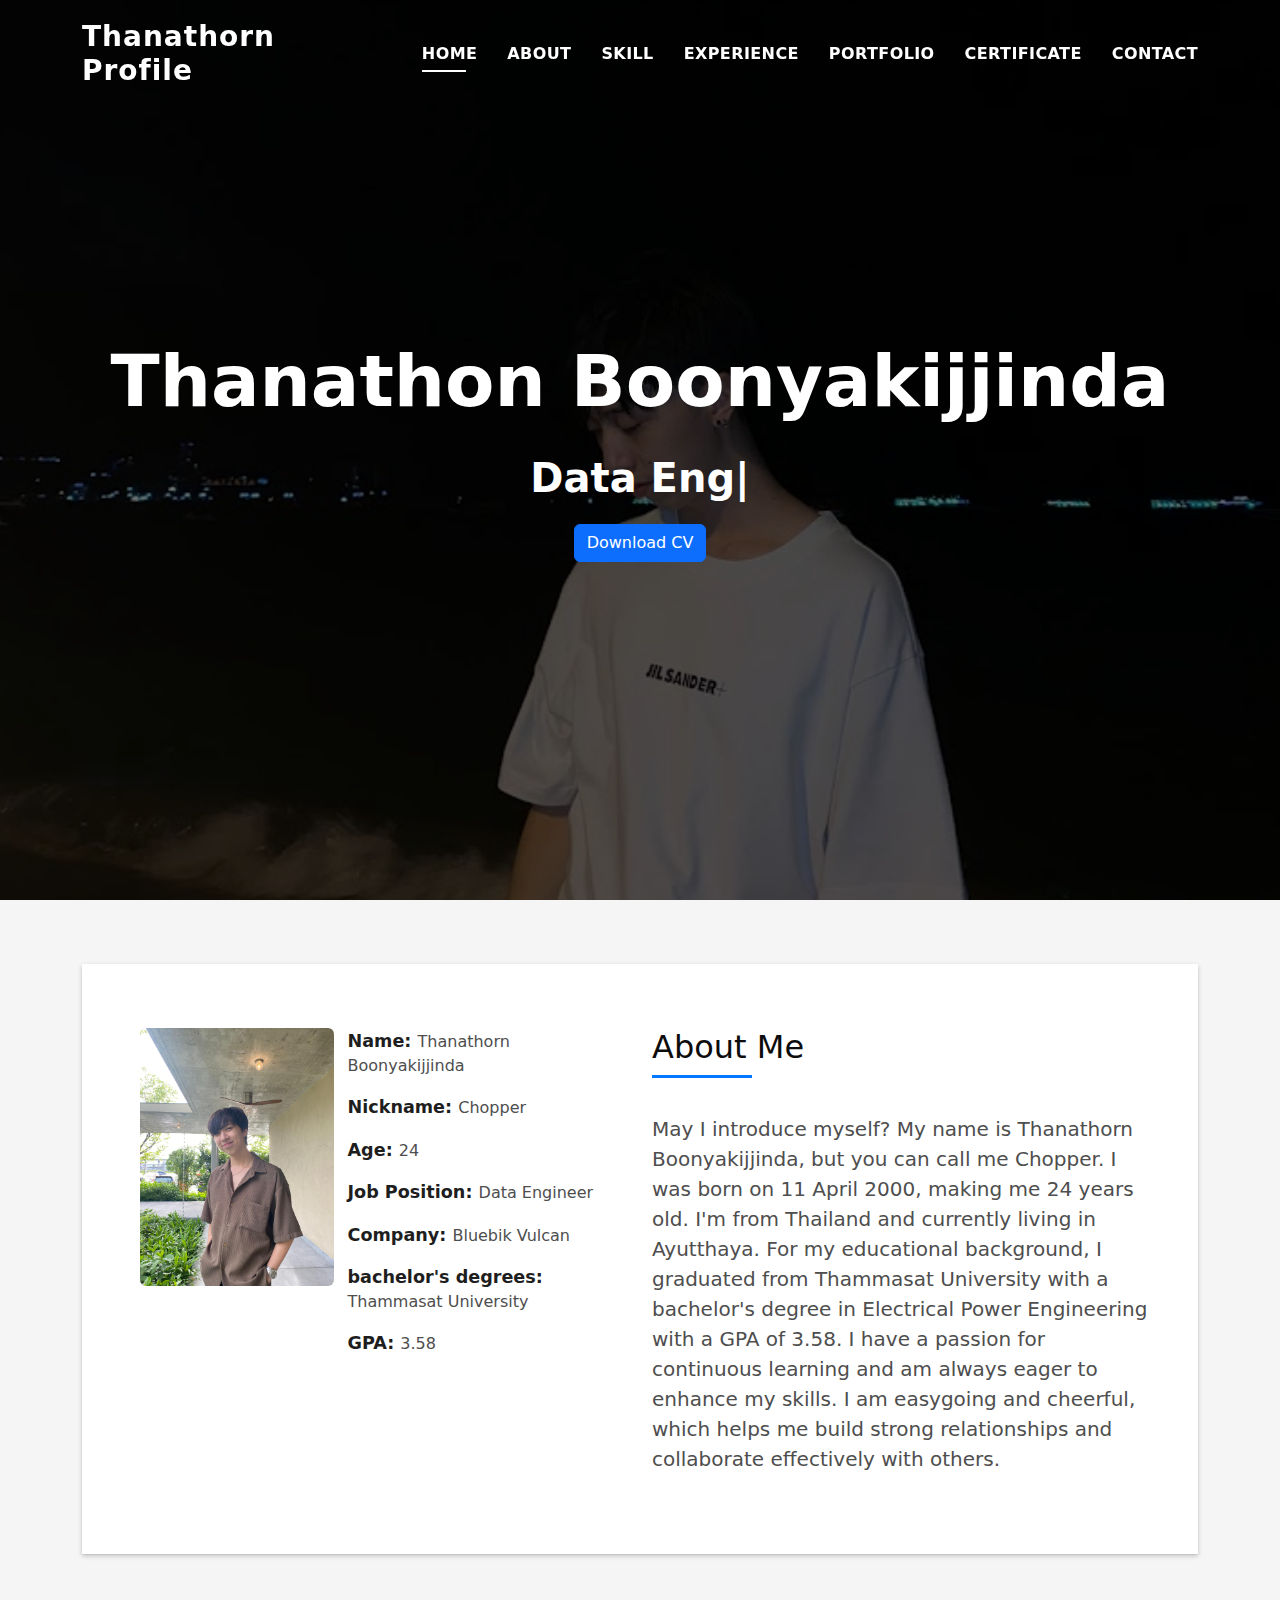
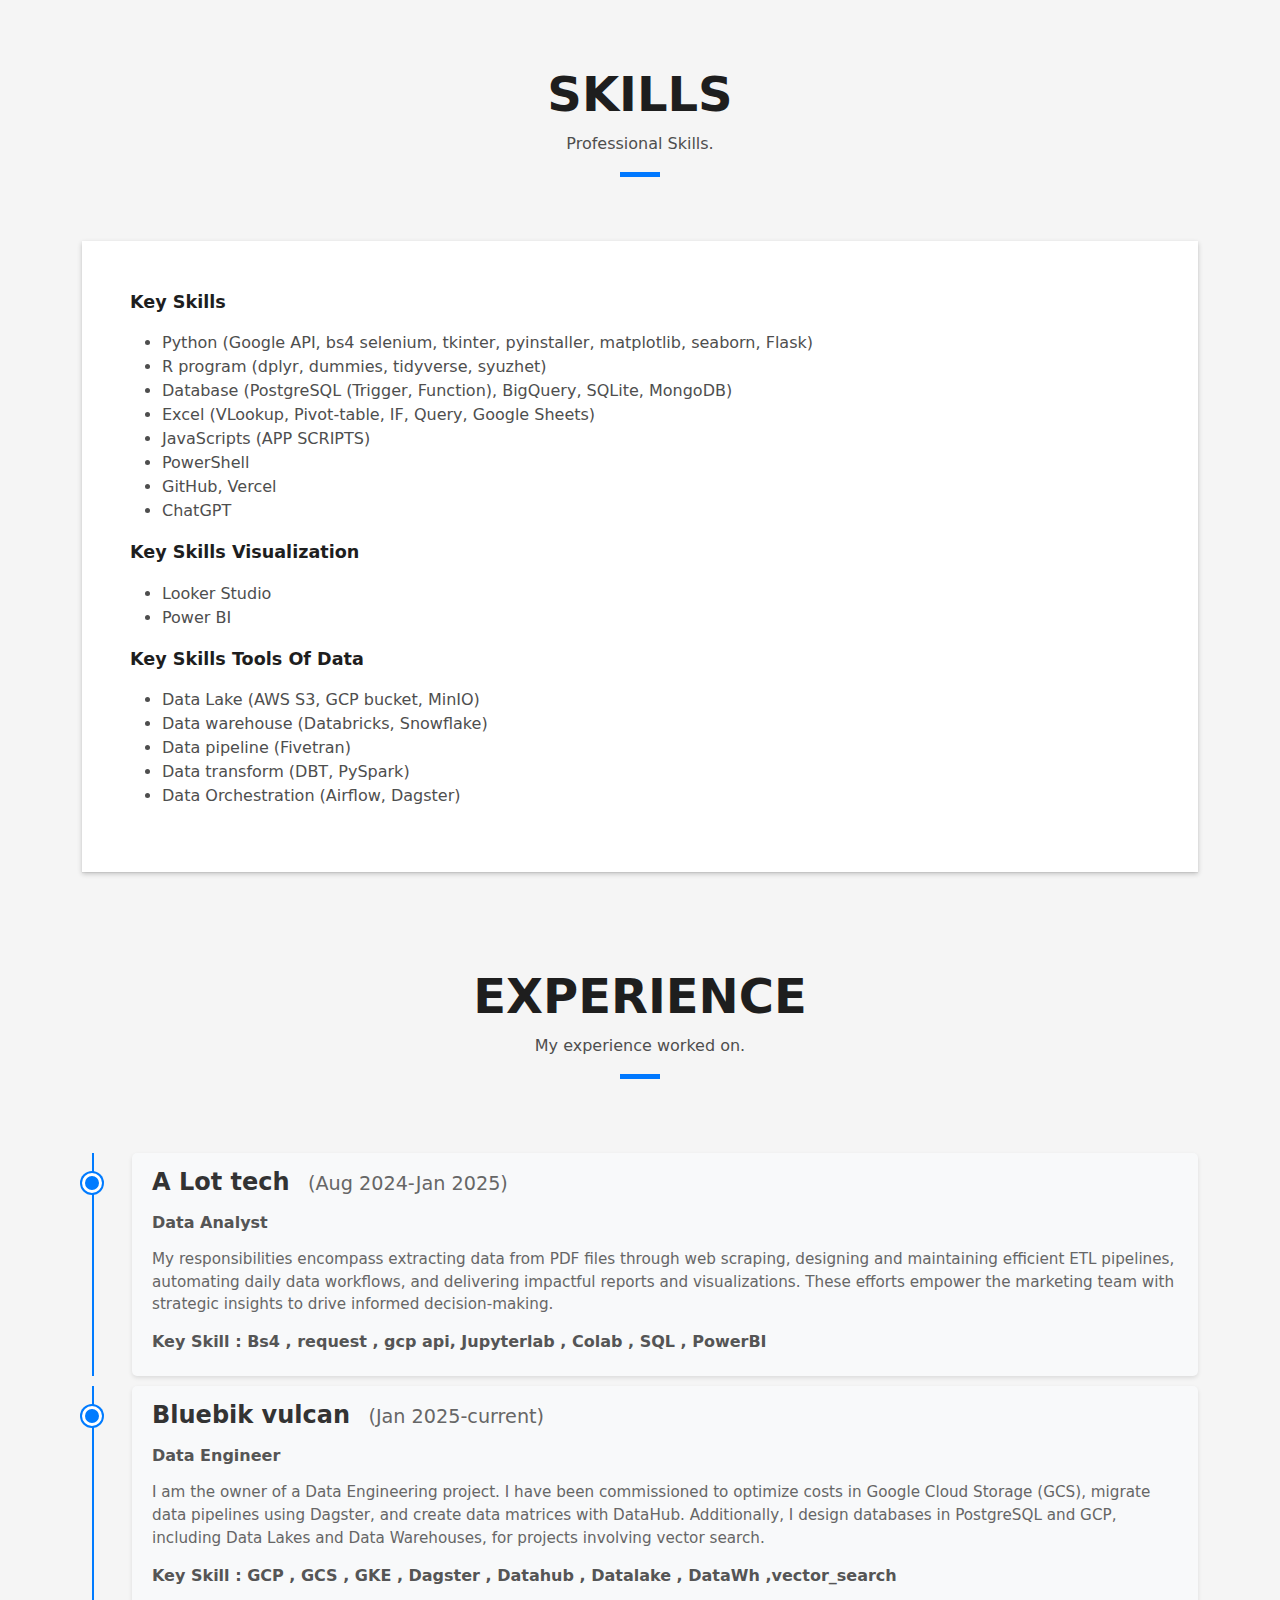
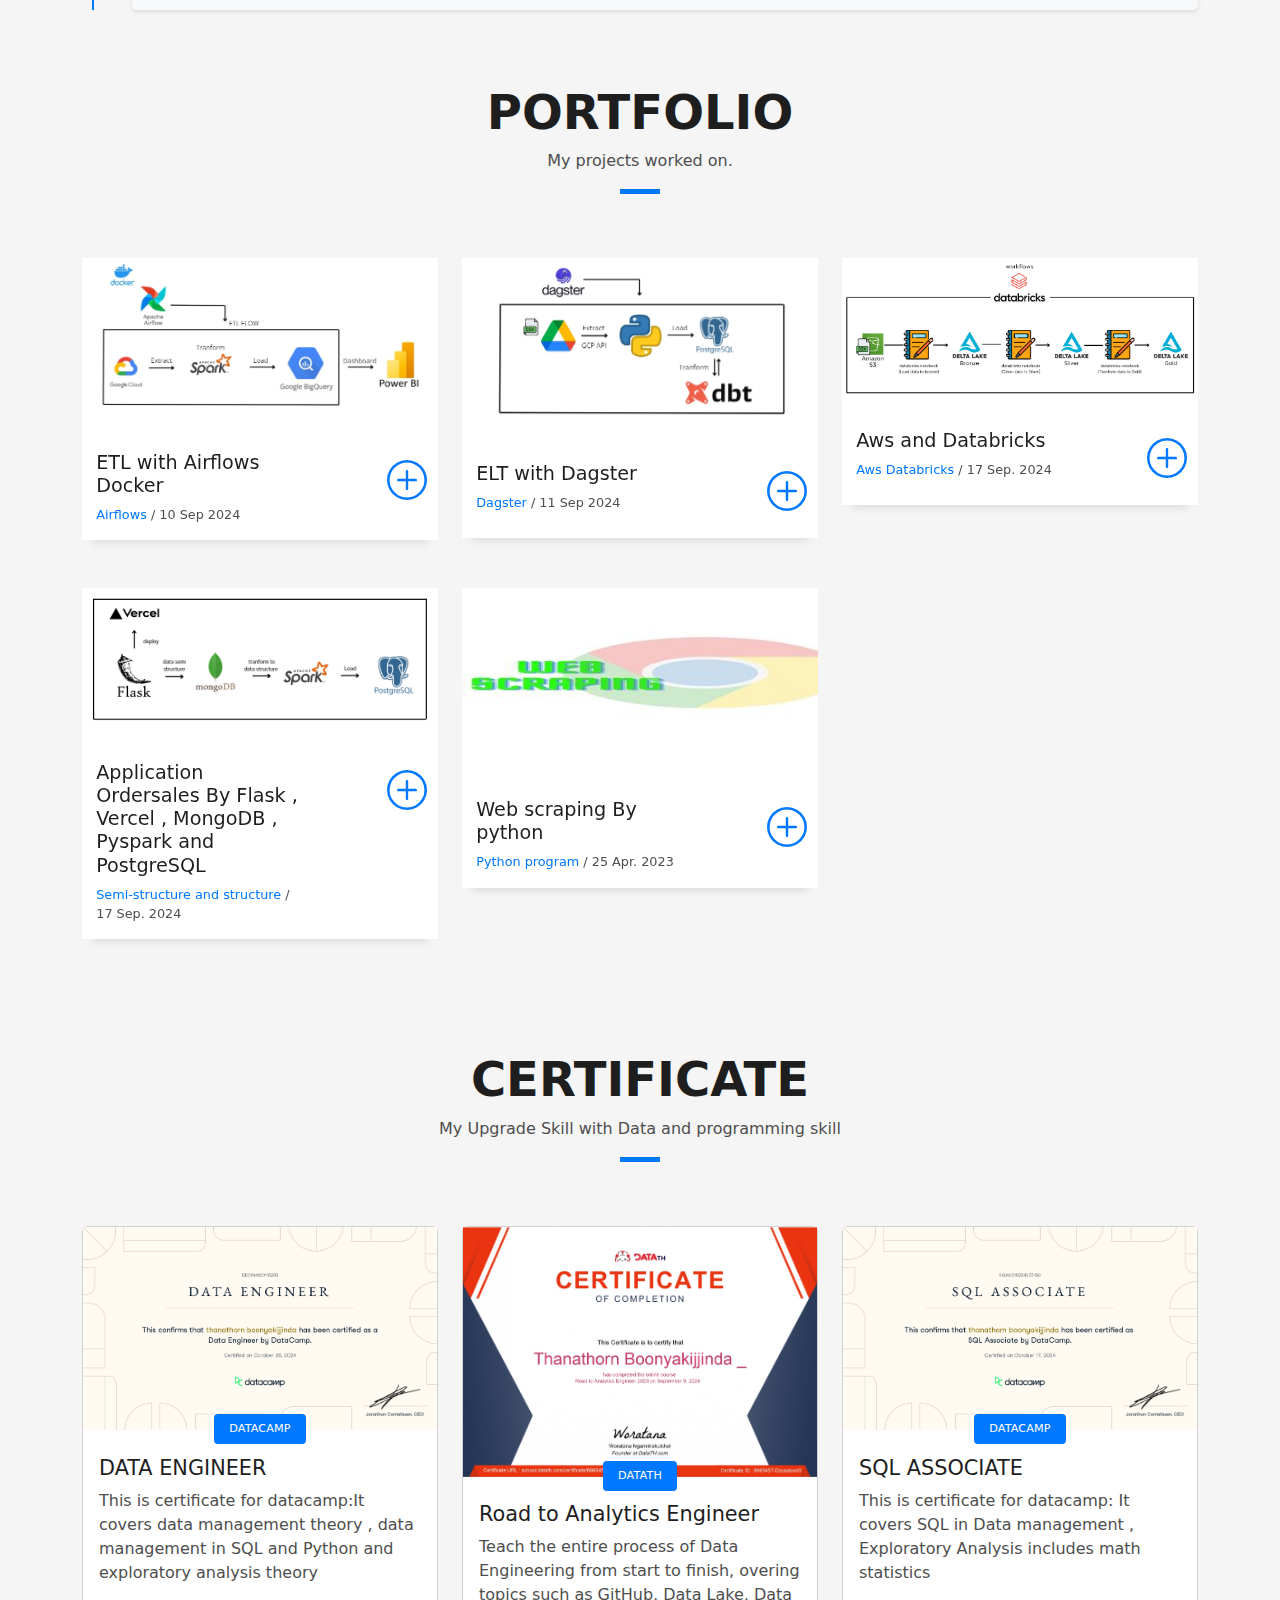
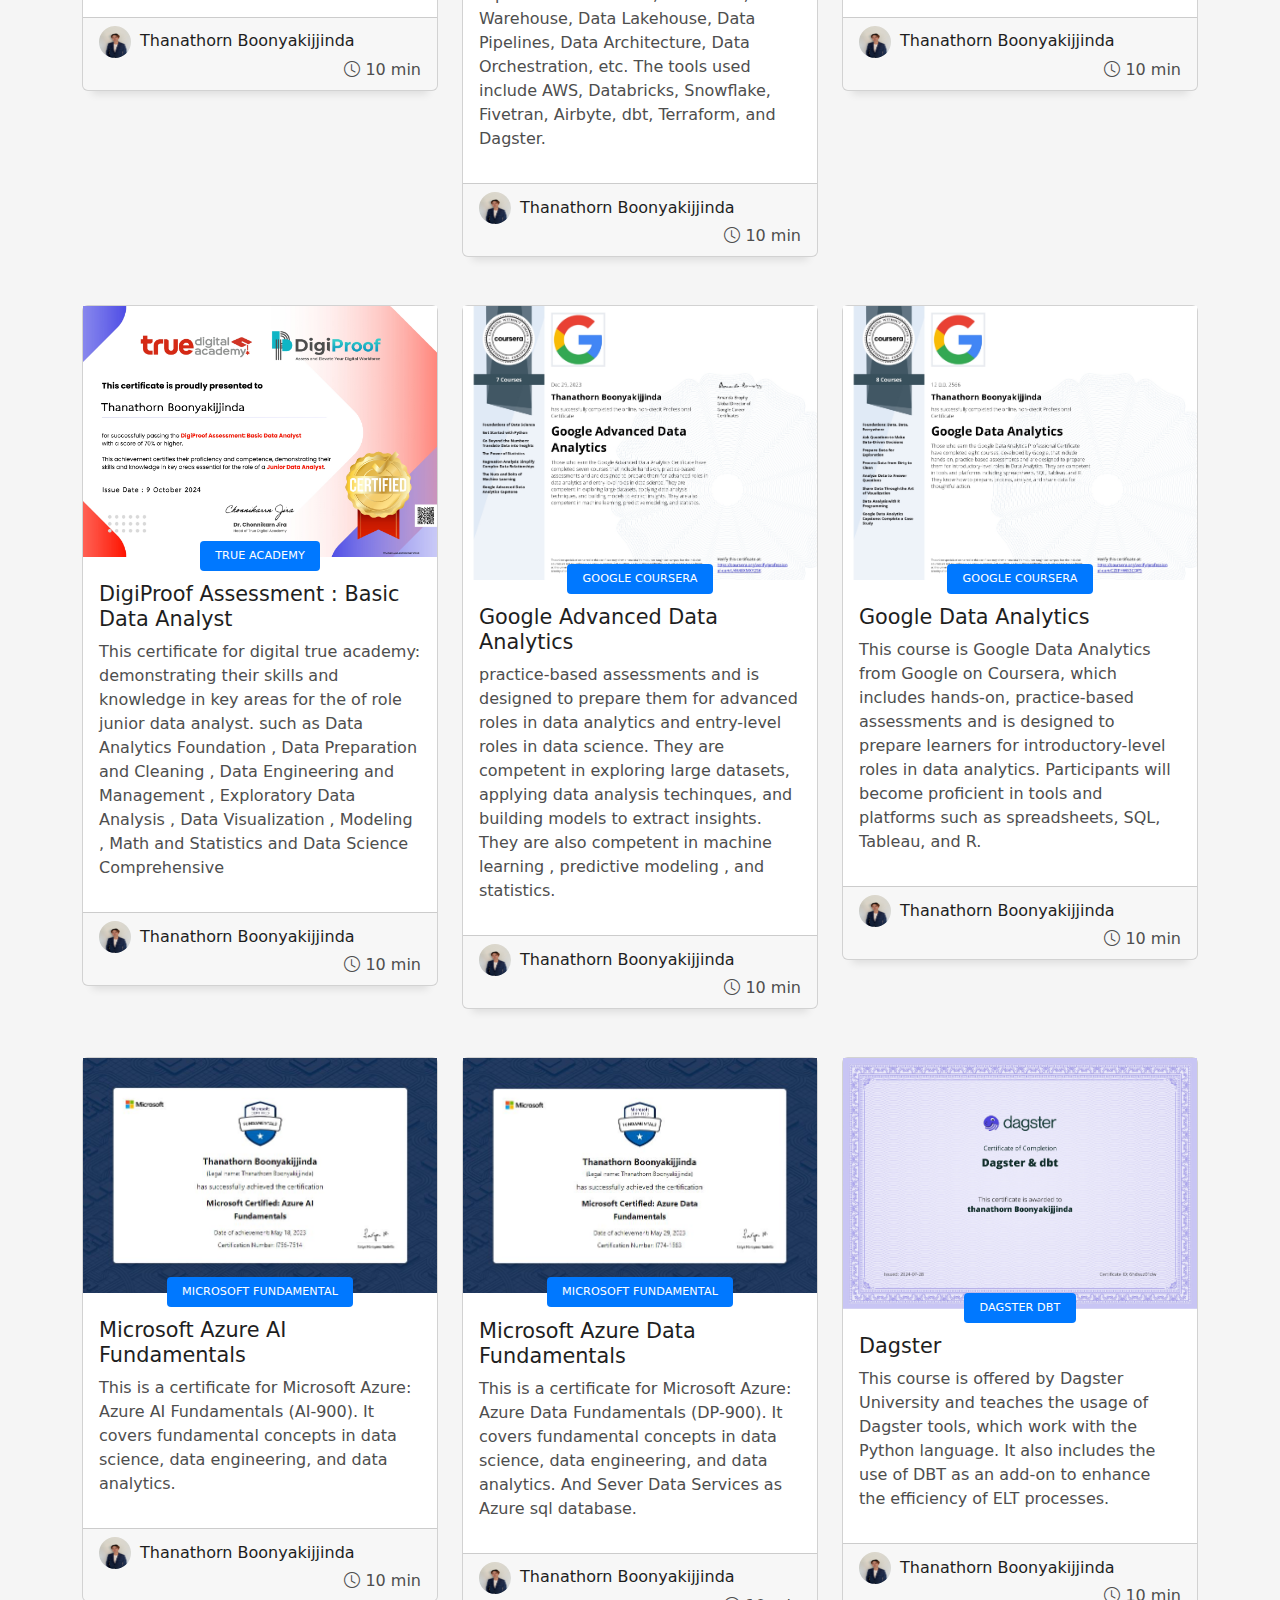
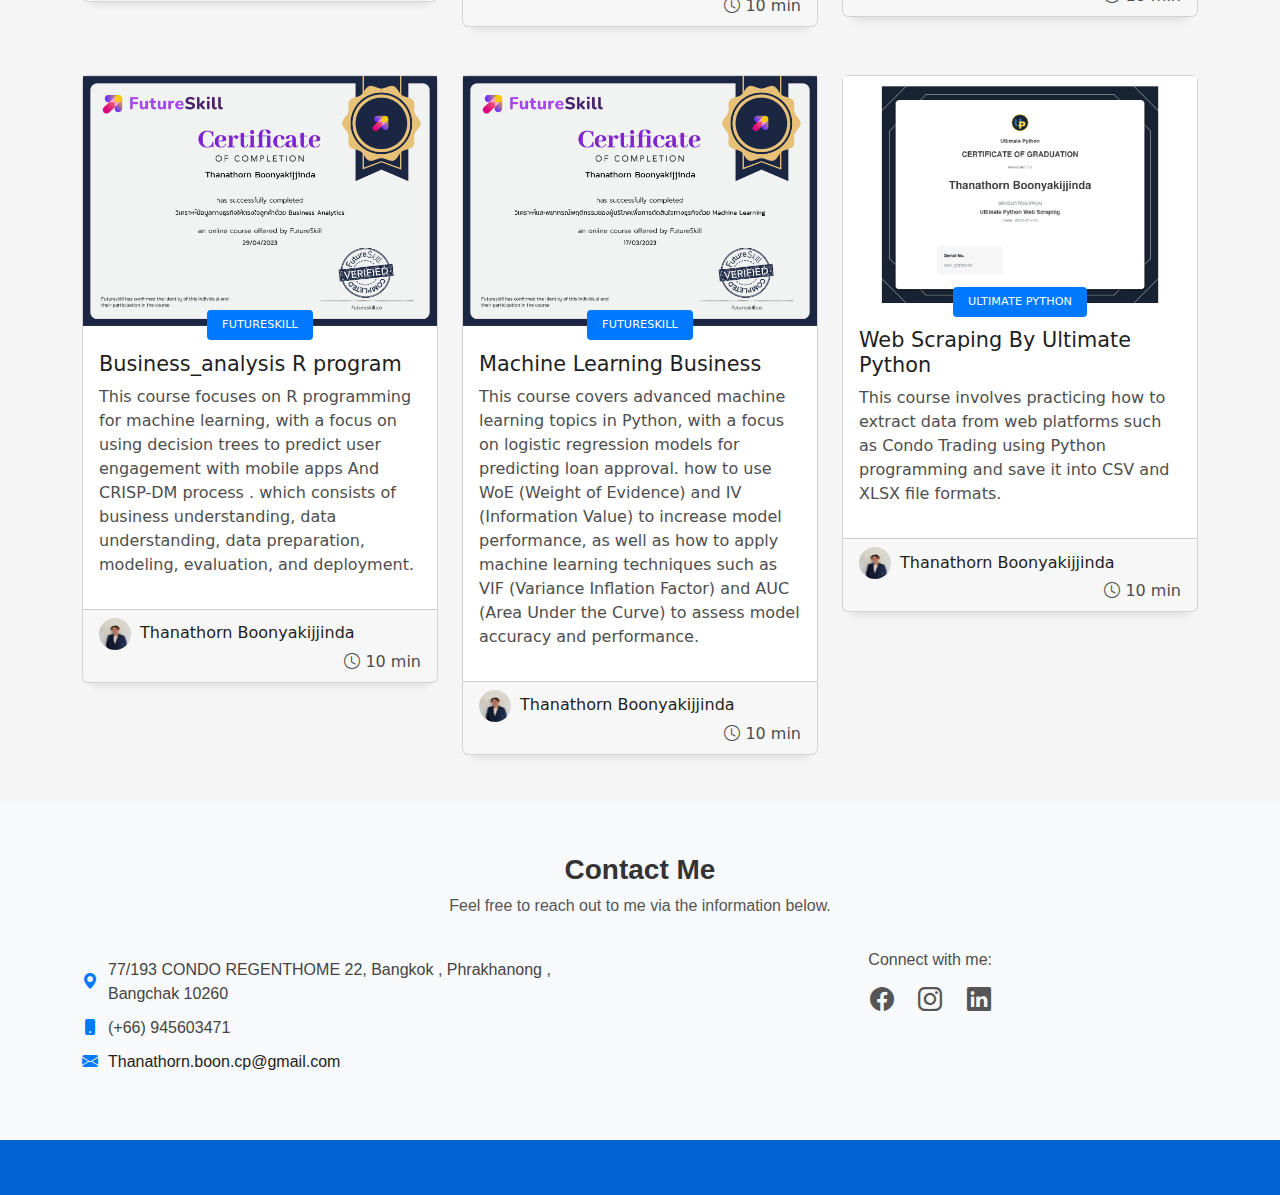
<file: index.html>
<!DOCTYPE html>
<html lang="en">


<head>
<!-- Google Tag Manager -->
<script>(function(w,d,s,l,i){w[l]=w[l]||[];w[l].push({'gtm.start':
  new Date().getTime(),event:'gtm.js'});var f=d.getElementsByTagName(s)[0],
  j=d.createElement(s),dl=l!='dataLayer'?'&l='+l:'';j.async=true;j.src=
  'https://www.googletagmanager.com/gtm.js?id='+i+dl;f.parentNode.insertBefore(j,f);
  })(window,document,'script','dataLayer','GTM-PGX29QPT');</script>
  <!-- End Google Tag Manager -->
<!-- Google tag (gtag.js) -->
<script async src="https://www.googletagmanager.com/gtag/js?id=G-PTYLQ50C36"></script>
<script>
  window.dataLayer = window.dataLayer || [];
  function gtag(){dataLayer.push(arguments);}
  gtag('js', new Date());

  gtag('config', 'G-PTYLQ50C36');
</script>

  <meta charset="utf-8">
  <meta content="width=device-width, initial-scale=1.0" name="viewport">

  <title>Thanathorn Portfolio - Index</title>
  <meta content="" name="description">
  <meta content="" name="keywords">

  <!-- Favicons -->
  <link href="assets/img/favicon.png" rel="icon">
  <link href="assets/img/apple-touch-icon.png" rel="apple-touch-icon">

  <!-- Vendor CSS Files -->
  <link href="assets/vendor/bootstrap/css/bootstrap.min.css" rel="stylesheet">
  <link href="assets/vendor/bootstrap-icons/bootstrap-icons.css" rel="stylesheet">
  <link href="assets/vendor/glightbox/css/glightbox.min.css" rel="stylesheet">
  <link href="assets/vendor/swiper/swiper-bundle.min.css" rel="stylesheet">

  <!-- Template Main CSS File -->
  <link href="assets/css/style.css" rel="stylesheet">
</head>

<body>
<!-- Google Tag Manager (noscript) -->
<noscript><iframe src="https://www.googletagmanager.com/ns.html?id=GTM-PGX29QPT"
  height="0" width="0" style="display:none;visibility:hidden"></iframe></noscript>
  <!-- End Google Tag Manager (noscript) -->
  <!-- ======= Header ======= -->
  <header id="header" class="fixed-top">
    <div class="container d-flex align-items-center justify-content-between">

      <h1 class="logo"><a href="index.html">Thanathorn Profile</a></h1>
      <!-- Uncomment below if you prefer to use an image logo -->
      <!-- <a href="index.html" class="logo"><img src="assets/img/logo.png" alt="" class="img-fluid"></a>-->

      <nav id="navbar" class="navbar">
        <ul>
          <li><a class="nav-link scrollto active" href="#hero">Home</a></li>
          <li><a class="nav-link scrollto" href="#about">About</a></li>
          <!--li><a class="nav-link scrollto" href="#services">Services</a></li-->
          <li><a class="nav-link scrollto " href="#Skill">Skill</a></li>
          <li><a class="nav-link scrollto " href="#Experience">Experience</a></li>
          <li><a class="nav-link scrollto " href="#Port">Portfolio</a></li>
          <li><a class="nav-link scrollto " href="#blog">Certificate</a></li>
          <li><a class="nav-link scrollto" href="#contact">Contact</a></li>
        </ul>
        <i class="bi bi-list mobile-nav-toggle"></i>
      </nav><!-- .navbar -->

    </div>
  </header><!-- End Header -->

  <!-- ======= Hero Section ======= -->
  <div id="hero" class="hero route bg-image" style="background-image: url(assets/img/hero-bg.jpg)">
    <div class="overlay-itro"></div>
    <div class="hero-content display-table">
      <div class="table-cell">
        <div class="container">
          <!--<p class="display-6 color-d">Hello, world!</p>-->
          <h1 class="hero-title mb-4">Thanathon Boonyakijjinda</h1>
          <!-- ปุ่มดาวน์โหลด CV -->
          <p class="hero-subtitle"><span class="typed" data-typed-items="Data Engineer"></span></p>
          <a href="assets/img/Thanathorn_Boonyakijjinda.pdf" download="thanathorn_CV.pdf">
            <button class="btn btn-primary">Download CV</button>
          </a>
        </div>
      </div>
    </div>
  </div><!-- End Hero Section -->

  <main id="main">

    <!-- ======= About Section ======= -->
    <section id="about" class="about-mf sect-pt4 route">
      <div class="container">
        <div class="row">
          <div class="col-sm-12">
            <div class="box-shadow-full">
              <div class="row">
                <div class="col-md-6">
                  <div class="row">
                    <div class="col-sm-6 col-md-5">
                      <div class="about-img">
                        <img src="assets/img/profile2.jpg" class="img-fluid rounded b-shadow-a" alt="">
                      </div>
                    </div>
                    <div class="col-sm-6 col-md-7">
                      <div class="about-info">
                        <p><span class="title-s">Name: </span> <span>Thanathorn Boonyakijjinda</span></p>
                        <p><span class="title-s">Nickname: </span> <span>Chopper</span></p>
                        <p><span class="title-s">Age: </span> <span>24</span></p>
                        <p><span class="title-s">Job Position: </span> <span>Data Engineer</span></p>
                        <p><span class="title-s">Company: </span> <span>Bluebik Vulcan</span></p>
                        <p><span class="title-s">bachelor's degrees: </span> <span>Thammasat University</span></p>
                        <p><span class="title-s">GPA: </span> <span>3.58</span></p>
                      </div>
                    </div>
                  </div>
                </div>
                  <!--<div class="skill-mf">
                    <p class="title-s">Key Skills </p>
                    <ul class="skill-list">
                      <li>Python (Google API , bs4 selenium , tkinter , pyinstaller , matplotlib , seaborn , Flask)</li>
                      <li>R program (dplyr , dummies , tidyverse , syuzhet)</li>
                      <li>Database (PostgreSQL (Tigger , Function) , Bigquery, SQlite , MongoDB)</li>
                      <li>Excel (VLookup , Pivot-table , IF , Query , Google Sheets )</li>
                      <li>JavaScripts (APP SCRIPTS )</li>
                      <li>PowerShell </li>
                      <li>Github , Vercel</li>
                      <li>ChatGPT </li>
                      </ul>
                      </div>
                      <div class="skill-mf">
                        <p class="title-s">Key Skills Visualization</p>
                        <ul class="skill-list">
                          <li>Lookerstudio</li>
                          <li>PowerBI</li>
                        </ul>
                      </div>
                  <div class="skill-mf">
                    <p class="title-s">Key Skills Tools Of Data</p>
                    <ul class="skill-list">
                      <li>Data Lake (AWS S3 , GCP bucket , MinIO)</li>
                      <li>Data warehouse (Databricks , Snowflake )</li>
                      <li>Data pipeline (Fivetran)</li>
                      <li>Data transform (DBT , Pyspark)</li>
                      <li>Data Orchestration (Airflows,Dagster)</li>
                    </ul>
                  </div>
                    </div>!-->
                    <div class="col-md-6">
                      <div class="about-me pt-4 pt-md-0">
                        <div class="title-box-2">
                          <h5 class="title-left">About Me</h5>
                        </div>
                        <p class="lead">
                          May I introduce myself? My name is Thanathorn Boonyakijjinda, but you can call me Chopper.
                          I was born on 11 April 2000, making me 24 years old. I'm from Thailand and currently living in Ayutthaya.
                          For my educational background, I graduated from Thammasat University with a bachelor's degree in Electrical Power Engineering with a GPA of 3.58.
                          I have a passion for continuous learning and am always eager to enhance my skills. 
                          I am easygoing and cheerful, which helps me build strong relationships and collaborate effectively with others.
                        </p>
                      </div>
                  </div>
                </div>
              </div>
            </div>
          </div>
        </div>
    </section><!-- End About Section -->

    <section id="Skill" class="skills-mf sect-pt4 route">
      <div class="container">
        <div class="row">
          <div class="col-md-12">
            <div class="title-box text-center">
              <h3 class="title-a">Skills</h3>
              <p class="subtitle-a">
                Professional Skills.
              </p>
              <div class="line-mf"></div>
            </div>
          </div>
        </div>
        <div class="row">
          <div class="col-md-12">
            <div class="box-shadow-full">
              <!-- Key Skills -->
              <div class="skill-mf">
                <p class="title-s">Key Skills</p>
                <ul class="skill-list">
                  <li>Python (Google API, bs4 selenium, tkinter, pyinstaller, matplotlib, seaborn, Flask)</li>
                  <li>R program (dplyr, dummies, tidyverse, syuzhet)</li>
                  <li>Database (PostgreSQL (Trigger, Function), BigQuery, SQLite, MongoDB)</li>
                  <li>Excel (VLookup, Pivot-table, IF, Query, Google Sheets)</li>
                  <li>JavaScripts (APP SCRIPTS)</li>
                  <li>PowerShell</li>
                  <li>GitHub, Vercel</li>
                  <li>ChatGPT</li>
                </ul>
              </div>
              <!-- Key Skills Visualization -->
              <div class="skill-mf">
                <p class="title-s">Key Skills Visualization</p>
                <ul class="skill-list">
                  <li>Looker Studio</li>
                  <li>Power BI</li>
                </ul>
              </div>
              <!-- Key Skills Tools Of Data -->
              <div class="skill-mf">
                <p class="title-s">Key Skills Tools Of Data</p>
                <ul class="skill-list">
                  <li>Data Lake (AWS S3, GCP bucket, MinIO)</li>
                  <li>Data warehouse (Databricks, Snowflake)</li>
                  <li>Data pipeline (Fivetran)</li>
                  <li>Data transform (DBT, PySpark)</li>
                  <li>Data Orchestration (Airflow, Dagster)</li>
                </ul>
              </div>
            </div>
          </div>
        </div>
      </div>
    </section>


    <section id="Experience" class="services-mf pt-5 route">
      <div class="container">
        <div class="row">
          <div class="col-sm-12">
            <div class="title-box text-center">
              <h3 class="title-a">Experience</h3>
              <p class="subtitle-a">
                My experience worked on.
              </p>
              <div class="line-mf"></div>
            </div>
          </div>
        </div>
        <div class="timeline">
          <div class="timeline-item">
            <div class="timeline-icon"></div>
            <div class="content">
              <h3>A Lot tech <span class="duration">(Aug 2024-Jan 2025)</span></h3>
              <p><h4>Data Analyst</h4>
              </p>
              <p>
                My responsibilities encompass extracting data from PDF files through web scraping,
                designing and maintaining efficient ETL pipelines, automating daily data workflows, 
                and delivering impactful reports and visualizations. These efforts empower 
                the marketing team with strategic insights to drive informed decision-making.
              </p>
              <p><h4>Key Skill : <span class="duration">Bs4 , request , gcp api, Jupyterlab , Colab , SQL , PowerBI</span></h4>
            </div>
          </div>
      <!-- Bluebik Vulcan Experience -->
      <div class="timeline">
        <div class="timeline-item">
          <div class="timeline-icon"></div>
          <div class="content">
            <h3>Bluebik vulcan <span class="duration">(Jan 2025-current)</span></h3>
            <p><h4>Data Engineer</h4>
            </p>
            <p>
              I am the owner of a Data Engineering project. I have been commissioned to optimize costs 
              in Google Cloud Storage (GCS), migrate data pipelines using Dagster, and create 
              data matrices with DataHub. Additionally, I design databases in PostgreSQL and GCP, 
              including Data Lakes and Data Warehouses, for projects involving vector search.
            </p>
            <p><h4>Key Skill : <span class="duration">GCP , GCS , GKE , Dagster , Datahub , Datalake , DataWh ,vector_search</span></h4>
          </div>
        </div>
      </div>
    </div>
    </section>
     
    
    <!-- ======= Services Section ======= -->
    <!--section id="services" class="services-mf pt-5 route">
      <div class="container">
        <div class="row">
          <div class="col-sm-12">
            <div class="title-box text-center">
              <h3 class="title-a">
                Services
              </h3>
              <p class="subtitle-a">
                Lorem ipsum, dolor sit amet consectetur adipisicing elit.
              </p>
              <div class="line-mf"></div>
            </div>
          </div>
        </div>
        <div class="row">
          <div class="col-md-4">
            <div class="service-box">
              <div class="service-ico">
                <span class="ico-circle"><i class="bi bi-briefcase"></i></span>
              </div>
              <div class="service-content">
                <h2 class="s-title">Web Design</h2>
                <p class="s-description text-center">
                  Lorem ipsum dolor sit amet consectetur adipisicing elit. Magni adipisci eaque autem fugiat! Quia,
                  provident vitae! Magni
                  tempora perferendis eum non provident.
                </p>
              </div>
            </div>
          </div>
          <div class="col-md-4">
            <div class="service-box">
              <div class="service-ico">
                <span class="ico-circle"><i class="bi bi-card-checklist"></i></span>
              </div>
              <div class="service-content">
                <h2 class="s-title">Web Development</h2>
                <p class="s-description text-center">
                  Lorem ipsum dolor sit amet consectetur adipisicing elit. Magni adipisci eaque autem fugiat! Quia,
                  provident vitae! Magni
                  tempora perferendis eum non provident.
                </p>
              </div>
            </div>
          </div>
          <div class="col-md-4">
            <div class="service-box">
              <div class="service-ico">
                <span class="ico-circle"><i class="bi bi-bar-chart"></i></span>
              </div>
              <div class="service-content">
                <h2 class="s-title">Photography</h2>
                <p class="s-description text-center">
                  Lorem ipsum dolor sit amet consectetur adipisicing elit. Magni adipisci eaque autem fugiat! Quia,
                  provident vitae! Magni
                  tempora perferendis eum non provident.
                </p>
              </div>
            </div>
          </div>
          <div class="col-md-4">
            <div class="service-box">
              <div class="service-ico">
                <span class="ico-circle"><i class="bi bi-binoculars"></i></span>
              </div>
              <div class="service-content">
                <h2 class="s-title">Responsive Design</h2>
                <p class="s-description text-center">
                  Lorem ipsum dolor sit amet consectetur adipisicing elit. Magni adipisci eaque autem fugiat! Quia,
                  provident vitae! Magni
                  tempora perferendis eum non provident.
                </p>
              </div>
            </div>
          </div>
          <div class="col-md-4">
            <div class="service-box">
              <div class="service-ico">
                <span class="ico-circle"><i class="bi bi-brightness-high"></i></span>
              </div>
              <div class="service-content">
                <h2 class="s-title">Graphic Design</h2>
                <p class="s-description text-center">
                  Lorem ipsum dolor sit amet consectetur adipisicing elit. Magni adipisci eaque autem fugiat! Quia,
                  provident vitae! Magni
                  tempora perferendis eum non provident.
                </p>
              </div>
            </div>
          </div>
          <div class="col-md-4">
            <div class="service-box">
              <div class="service-ico">
                <span class="ico-circle"><i class="bi bi-calendar4-week"></i></span>
              </div>
              <div class="service-content">
                <h2 class="s-title">Marketing Services</h2>
                <p class="s-description text-center">
                  Lorem ipsum dolor sit amet consectetur adipisicing elit. Magni adipisci eaque autem fugiat! Quia,
                  provident vitae! Magni
                  tempora perferendis eum non provident.
                </p>
              </div>
            </div>
          </div>
        </div>
      </div>
    </section><!-- End Services Section -->

    <!-- ======= Counter Section ======= -->
    <!--div class="section-counter paralax-mf bg-image" style="background-image: url(assets/img/counters-bg.jpg)">
      <div class="overlay-mf"></div>
      <div class="container position-relative">
        <div class="row">
          <div class="col-sm-3 col-lg-3">
            <div class="counter-box counter-box pt-4 pt-md-0">
              <div class="counter-ico">
                <span class="ico-circle"><i class="bi bi-check"></i></span>
              </div>
              <div class="counter-num">
                <p data-purecounter-start="0" data-purecounter-end="450" data-purecounter-duration="1" class="counter purecounter"></p>
                <span class="counter-text">WORKS COMPLETED</span>
              </div>
            </div>
          </div>
          <div class="col-sm-3 col-lg-3">
            <div class="counter-box pt-4 pt-md-0">
              <div class="counter-ico">
                <span class="ico-circle"><i class="bi bi-journal-richtext"></i></span>
              </div>
              <div class="counter-num">
                <p data-purecounter-start="0" data-purecounter-end="25" data-purecounter-duration="1" class="counter purecounter"></p>
                <span class="counter-text">YEARS OF EXPERIENCE</span>
              </div>
            </div>
          </div>
          <div class="col-sm-3 col-lg-3">
            <div class="counter-box pt-4 pt-md-0">
              <div class="counter-ico">
                <span class="ico-circle"><i class="bi bi-people"></i></span>
              </div>
              <div class="counter-num">
                <p data-purecounter-start="0" data-purecounter-end="550" data-purecounter-duration="1" class="counter purecounter"></p>
                <span class="counter-text">TOTAL CLIENTS</span>
              </div>
            </div>
          </div>
          <div class="col-sm-3 col-lg-3">
            <div class="counter-box pt-4 pt-md-0">
              <div class="counter-ico">
                <span class="ico-circle"><i class="bi bi-award"></i></span>
              </div>
              <div class="counter-num">
                <p data-purecounter-start="0" data-purecounter-end="48" data-purecounter-duration="1" class="counter purecounter"></p>
                <span class="counter-text">AWARD WON</span>
              </div>
            </div>
          </div>
        </div>
      </div>
    </div><!-- End Counter Section -->

    <!-- ======= Portfolio Section ======= -->
    <section id="Port" class="portfolio-mf sect-pt4 route">
      <div class="container">
        <div class="row">
          <div class="col-sm-12">
            <div class="title-box text-center">
              <h3 class="title-a">
                Portfolio
              </h3>
              <p class="subtitle-a">
                My projects worked on.
              </p>
              <div class="line-mf"></div>
            </div>
          </div>
        </div>
        <div class="row">
          <div class="col-md-4">
            <div class="work-box">
              <a href="https://github.com/Choppertnt/airflow_project" target="_blank">
                <div class="work-img">
                  <img src="assets/img/airflows_project.jpg" alt="" class="img-fluid">
                </div>
              </a>
              <div class="work-content">
                <div class="row">
                  <div class="col-sm-8">
                    <h2 class="w-title">ETL with Airflows Docker</h2>
                    <div class="w-more">
                      <span class="w-ctegory">Airflows</span> / <span class="w-date">10 Sep 2024</span>
                    </div>
                  </div>
                  <div class="col-sm-4">
                    <div class="w-like">
                      <a href="https://github.com/Choppertnt/airflow_project"> <span class="bi bi-plus-circle"></span></a>
                    </div>
                  </div>
                </div>
              </div>
            </div>
          </div>
          <div class="col-md-4">
            <div class="work-box">
              <a href="https://github.com/Choppertnt/dagster_project" target="_blank">
                <div class="work-img">
                  <img src="assets/img/dagster_project.jpg" alt="" class="img-fluid">
                </div>
              </a>
              <div class="work-content">
                <div class="row">
                  <div class="col-sm-8">
                    <h2 class="w-title">ELT with Dagster</h2>
                    <div class="w-more">
                      <span class="w-ctegory">Dagster</span> / <span class="w-date">11 Sep 2024</span>
                    </div>
                  </div>
                  <div class="col-sm-4">
                    <div class="w-like">
                      <a href="https://github.com/Choppertnt/dagster_project"> <span class="bi bi-plus-circle"></span></a>
                    </div>
                  </div>
                </div>
              </div>
            </div>
          </div>
          <div class="col-md-4">
            <div class="work-box">
              <a href="https://github.com/Choppertnt/databricks_project" target="_blank">
                <div class="work-img">
                  <img src="assets/img/aws_databricks.png" alt="" class="img-fluid">
                </div>
              </a>
              <div class="work-content">
                <div class="row">
                  <div class="col-sm-8">
                    <h2 class="w-title">Aws and  Databricks</h2>
                    <div class="w-more">
                      <span class="w-ctegory">Aws Databricks</span> / <span class="w-date">17 Sep. 2024</span>
                    </div>
                  </div>
                  <div class="col-sm-4">
                    <div class="w-like">
                      <a href="https://github.com/Choppertnt/databricks_project"> <span class="bi bi-plus-circle"></span></a>
                    </div>
                  </div>
                </div>
              </div>
            </div>
          </div>
          <div class="col-md-4">
            <div class="work-box">
              <a href="https://github.com/Choppertnt/MongoDBproject" target="_blank">
                <div class="work-img">
                  <img src="assets/img/mongodb_project.png" alt="" class="img-fluid">
                </div>
              </a>
              <div class="work-content">
                <div class="row">
                  <div class="col-sm-8">
                    <h2 class="w-title">Application Ordersales By Flask , Vercel  , MongoDB , Pyspark and PostgreSQL</h2>
                    <div class="w-more">
                      <span class="w-ctegory">Semi-structure and structure</span> / <span class="w-date">17 Sep. 2024</span>
                    </div>
                  </div>
                  <div class="col-sm-4">
                    <div class="w-like">
                      <a href="https://github.com/Choppertnt/MongoDBproject"> <span class="bi bi-plus-circle"></span></a>
                    </div>
                  </div>
                </div>
              </div>
            </div>
          </div>
          <div class="col-md-4">
            <div class="work-box">
              <a href="assets/img/scrping.jpg" data-gallery="portfolioGallery" class="portfolio-lightbox">
                <div class="work-img">
                  <img src="assets/img/scrping.jpg" alt="" class="img-fluid">
                </div>
              </a>
              <div class="work-content">
                <div class="row">
                  <div class="col-sm-8">
                    <h2 class="w-title">Web scraping By python</h2>
                    <div class="w-more">
                      <span class="w-ctegory">Python program</span> / <span class="w-date">25 Apr. 2023</span>
                    </div>
                  </div>
                  <div class="col-sm-4">
                    <div class="w-like">
                      <a href="web-scraping.html"> <span class="bi bi-plus-circle"></span></a>
                    </div>
                  </div>
                </div>
              </div>
            </div>
          </div>
         
  

        </div>
      </div>
    </section><!-- End Portfolio Section -->

    <!-- ======= Testimonials Section ======= -->
    <!--div class="testimonials paralax-mf bg-image" style="background-image: url(assets/img/overlay-bg.jpg)">
      <div class="overlay-mf"></div>
      <div class="container">
        <div class="row">
          <div class="col-md-12">

            <div class="testimonials-slider swiper" data-aos="fade-up" data-aos-delay="100">
              <div class="swiper-wrapper">

                <div class="swiper-slide">
                  <div class="testimonial-box">
                    <div class="author-test">
                      <img src="assets/img/testimonial-2.jpg" alt="" class="rounded-circle b-shadow-a">
                      <span class="author">Xavi Alonso</span>
                    </div>
                    <div class="content-test">
                      <p class="description lead">
                        Curabitur arcu erat, accumsan id imperdiet et, porttitor at sem. Lorem ipsum dolor sit amet,
                        consectetur adipiscing elit.
                      </p>
                    </div>
                  </div>
                </div><!-- End testimonial item -->

                <!--div class="swiper-slide">
                  <div class="testimonial-box">
                    <div class="author-test">
                      <img src="assets/img/testimonial-4.jpg" alt="" class="rounded-circle b-shadow-a">
                      <span class="author">Marta Socrate</span>
                    </div>
                    <div class="content-test">
                      <p class="description lead">
                        Curabitur arcu erat, accumsan id imperdiet et, porttitor at sem. Lorem ipsum dolor sit amet,
                        consectetur adipiscing elit.
                      </p>
                    </div>
                  </div>
                </div><!-- End testimonial item -->
              <!--/div>
              <div class="swiper-pagination"></div>
            </div>

            <!-- <div id="testimonial-mf" class="owl-carousel owl-theme">
          
        </div> -->
          </div>
        </div>
      </div>
    </div><!-- End Testimonials Section -->

    <!-- ======= Blog Section ======= -->
    <section id="blog" class="blog-mf sect-pt4 route">
      <div class="container">
        <div class="row">
          <div class="col-sm-12">
            <div class="title-box text-center">
              <h3 class="title-a">
                CERTIFICATE
              </h3>
              <p class="subtitle-a">
                My Upgrade Skill with Data and programming skill
              </p>
              <div class="line-mf"></div>
            </div>
          </div>
        </div>
        <div class="row">
          <div class="col-md-4">
            <div class="card card-blog">
              <div class="card-img">
                <img src="assets/img/Datengineer.jpg" alt="" class="img-fluid">
          </div>
          <div class="card-body">
            <div class="card-category-box">
              <div class="card-category">
                <h6 class="category">DATACAMP</h6>
              </div>
            </div>
            <h3 class="card-title">DATA ENGINEER</h3>
            <p class="card-description">
              This is certificate for datacamp:It covers data management theory , 
              data management in SQL and Python and exploratory analysis theory
            </p>
          </div>
          <div class="card-footer">
            <div class="post-author">
              <a href="#">
                <img src="assets/img/profile_chopper1.jpg" alt="" class="avatar rounded-circle">
                <span class="author">Thanathorn Boonyakijjinda</span>
              </a>
            </div>
            <div class="post-date">
              <span class="bi bi-clock"></span> 10 min
            </div>
          </div>
        </div>
      </div>
          <div class="col-md-4">
            <div class="card card-blog">
              <div class="card-img">
                <img src="assets/img/data_TH.jpg" alt="" class="img-fluid">
          </div>
          <div class="card-body">
            <div class="card-category-box">
              <div class="card-category">
                <h6 class="category">DataTH</h6>
              </div>
            </div>
            <h3 class="card-title">Road to Analytics Engineer</h3>
            <p class="card-description">
              Teach the entire process of Data Engineering from start to finish,
              overing topics such as GitHub, Data Lake, Data Warehouse, Data Lakehouse,
              Data Pipelines, Data Architecture, Data Orchestration, etc. The tools used include AWS, 
              Databricks, Snowflake, Fivetran, Airbyte, dbt, Terraform, and Dagster.
            </p>
          </div>
          <div class="card-footer">
            <div class="post-author">
              <a href="#">
                <img src="assets/img/profile_chopper1.jpg" alt="" class="avatar rounded-circle">
                <span class="author">Thanathorn Boonyakijjinda</span>
              </a>
            </div>
            <div class="post-date">
              <span class="bi bi-clock"></span> 10 min
            </div>
          </div>
        </div>
        </div>
            <div class="col-md-4">
              <div class="card card-blog">
                <div class="card-img">
                  <img src="assets/img/SQL_ASSO.jpg" alt="" class="img-fluid">
            </div>
            <div class="card-body">
              <div class="card-category-box">
                <div class="card-category">
                  <h6 class="category">DATACAMP</h6>
                </div>
              </div>
              <h3 class="card-title">SQL ASSOCIATE</h3>
              <p class="card-description">
                This is certificate for datacamp:
                It covers SQL in Data management , Exploratory Analysis includes math statistics
              </p>
            </div>
            <div class="card-footer">
              <div class="post-author">
                <a href="#">
                  <img src="assets/img/profile_chopper1.jpg" alt="" class="avatar rounded-circle">
                  <span class="author">Thanathorn Boonyakijjinda</span>
                </a>
              </div>
              <div class="post-date">
                <span class="bi bi-clock"></span> 10 min
              </div>
            </div>
          </div>
        </div>
              <div class="col-md-4">
                <div class="card card-blog">
                  <div class="card-img">
                    <img src="assets/img/Digiproof.jpg" alt="" class="img-fluid">
              </div>
              <div class="card-body">
                <div class="card-category-box">
                  <div class="card-category">
                    <h6 class="category">TRUE ACADEMY</h6>
                  </div>
                </div>
                <h3 class="card-title">DigiProof Assessment : Basic Data Analyst</h3>
                <p class="card-description">
                  This certificate for digital true academy:
                  demonstrating their skills and knowledge in key areas  for the of role junior data analyst.
                  such as Data Analytics Foundation , Data Preparation and Cleaning , Data Engineering and Management ,
                  Exploratory Data Analysis , Data Visualization , Modeling , Math and Statistics and Data Science Comprehensive
                </p>
              </div>
              <div class="card-footer">
                <div class="post-author">
                  <a href="#">
                    <img src="assets/img/profile_chopper1.jpg" alt="" class="avatar rounded-circle">
                    <span class="author">Thanathorn Boonyakijjinda</span>
                  </a>
                </div>
                <div class="post-date">
                  <span class="bi bi-clock"></span> 10 min
                </div>
              </div>
            </div>
          </div>
          <div class="col-md-4">
            <div class="card card-blog">
              <div class="card-img">
                <img src="assets/img/google_advan_analytic.jpg" alt="" class="img-fluid">
          </div>
          <div class="card-body">
            <div class="card-category-box">
              <div class="card-category">
                <h6 class="category">Google Coursera</h6>
              </div>
            </div>
            <h3 class="card-title">Google Advanced Data Analytics</h3>
            <p class="card-description">
              practice-based assessments and is designed to prepare them for advanced roles in data analytics
              and entry-level roles in data science. They are competent in exploring large datasets, applying
              data analysis techinques, and building models to extract insights. They are also competent in
              machine learning , predictive modeling , and statistics.
            </p>
          </div>
          <div class="card-footer">
            <div class="post-author">
              <a href="#">
                <img src="assets/img/profile_chopper1.jpg" alt="" class="avatar rounded-circle">
                <span class="author">Thanathorn Boonyakijjinda</span>
              </a>
            </div>
            <div class="post-date">
              <span class="bi bi-clock"></span> 10 min
            </div>
          </div>
        </div>
      </div>
        <div class="col-md-4">
          <div class="card card-blog">
            <div class="card-img">
              <img src="assets/img/Google Data Analytics1.jpg" alt="" class="img-fluid">
            </div>
            <div class="card-body">
              <div class="card-category-box">
                <div class="card-category">
                  <h6 class="category">Google Coursera</h6>
                </div>
              </div>
              <h3 class="card-title">Google Data Analytics</h3>
              <p class="card-description">
                This course is Google Data Analytics from Google on Coursera, which includes hands-on, 
                practice-based assessments and is designed to prepare learners for introductory-level roles in data analytics. 
                Participants will become proficient in tools and platforms such as spreadsheets, SQL, Tableau, and R.
              </p>
            </div>
            <div class="card-footer">
              <div class="post-author">
                <a href="#">
                  <img src="assets/img/profile_chopper1.jpg" alt="" class="avatar rounded-circle">
                  <span class="author">Thanathorn Boonyakijjinda</span>
                </a>
              </div>
              <div class="post-date">
                <span class="bi bi-clock"></span> 10 min
              </div>
            </div>
        </div>
        </div>
          <div class="col-md-4">
            <div class="card card-blog">
              <div class="card-img">
                <img src="assets/img/AI_Fundunmential.jpg" alt="" class="img-fluid">
              </div>
              <div class="card-body">
                <div class="card-category-box">
                  <div class="card-category">
                    <h6 class="category">Microsoft Fundamental</h6>
                  </div>
                </div>
                <h3 class="card-title">Microsoft Azure AI Fundamentals</h3>
                <p class="card-description">
                  This is a certificate for Microsoft Azure: Azure AI Fundamentals (AI-900). 
                  It covers fundamental concepts in data science, data engineering, and data analytics.
              </div>
              <div class="card-footer">
                <div class="post-author">
                  <a href="#">
                    <img src="assets/img/profile_chopper1.jpg" alt="" class="avatar rounded-circle">
                    <span class="author">Thanathorn Boonyakijjinda</span>
                  </a>
                </div>
                <div class="post-date">
                  <span class="bi bi-clock"></span> 10 min
                </div>
              </div>
            </div>
          </div>    
      <div class="col-md-4">
        <div class="card card-blog">
          <div class="card-img">
            <img src="assets/img/DP_fundunmential.jpg" alt="" class="img-fluid">
          </div>
          <div class="card-body">
            <div class="card-category-box">
              <div class="card-category">
                <h6 class="category">Microsoft Fundamental</h6>
              </div>
            </div>
            <h3 class="card-title">Microsoft Azure Data Fundamentals</h3>
            <p class="card-description">
              This is a certificate for Microsoft Azure: Azure Data Fundamentals (DP-900). 
              It covers fundamental concepts in data science, data engineering, and data analytics.
              And Sever Data Services as Azure sql database.
            </p>
          </div>
          <div class="card-footer">
            <div class="post-author">
              <a href="#">
                <img src="assets/img/profile_chopper1.jpg" alt="" class="avatar rounded-circle">
                <span class="author">Thanathorn Boonyakijjinda</span>
              </a>
            </div>
            <div class="post-date">
              <span class="bi bi-clock"></span> 10 min
            </div>
          </div>
        </div>
      </div>  
      <div class="col-md-4">
        <div class="card card-blog">
          <div class="card-img">
            <img src="assets/img/dagster_dbt.jpg" alt="" class="img-fluid">
          </div>
          <div class="card-body">
            <div class="card-category-box">
              <div class="card-category">
                <h6 class="category">Dagster DBT</h6>
              </div>
            </div>
            <h3 class="card-title">Dagster</h3>
            <p class="card-description">
              This course is offered by Dagster University and teaches the usage of Dagster tools, 
              which work with the Python language. It also includes the use of DBT as an 
              add-on to enhance the efficiency of ELT processes.
            </p>
          </div>
          <div class="card-footer">
            <div class="post-author">
              <a href="#">
                <img src="assets/img/profile_chopper1.jpg" alt="" class="avatar rounded-circle">
                <span class="author">Thanathorn Boonyakijjinda</span>
              </a>
            </div>
            <div class="post-date">
              <span class="bi bi-clock"></span> 10 min
            </div>
          </div>
    </div>
    </div>
          <div class="col-md-4">
            <div class="card card-blog">
              <div class="card-img">
                <img src="assets/img/Business_analysis.jpg" alt="" class="img-fluid">
              </div>
              <div class="card-body">
                <div class="card-category-box">
                  <div class="card-category">
                    <h6 class="category">FutureSkill</h6>
                  </div>
                </div>
                <h3 class="card-title">Business_analysis R program</h3>
                <p class="card-description">
                  This course focuses on R programming for machine learning, with a focus on using decision trees 
                  to predict user engagement with mobile apps And CRISP-DM process . which consists of business understanding, 
                  data understanding, data preparation, modeling, evaluation, and deployment.
                </p>
              </div>
              <div class="card-footer">
                <div class="post-author">
                  <a href="#">
                    <img src="assets/img/profile_chopper1.jpg" alt="" class="avatar rounded-circle">
                    <span class="author">Thanathorn Boonyakijjinda</span>
                  </a>
                </div>
                <div class="post-date">
                  <span class="bi bi-clock"></span> 10 min
                </div>
              </div>
            </div>
          </div>
          <div class="col-md-4">
            <div class="card card-blog">
              <div class="card-img">
                <img src="assets/img/Machine Learning .jpg" alt="" class="img-fluid">
              </div>
              <div class="card-body">
                <div class="card-category-box">
                  <div class="card-category">
                    <h6 class="category">FutureSkill</h6>
                  </div>
                </div>
                <h3 class="card-title">Machine Learning Business</h3>
                <p class="card-description">
                  This course covers advanced machine learning topics in Python, with a focus on logistic regression models 
                  for predicting loan approval. how to use WoE (Weight of Evidence) and IV (Information Value) to increase model performance, 
                  as well as how to apply machine learning techniques such as VIF (Variance Inflation Factor) and AUC (Area Under the Curve) 
                  to assess model accuracy and performance.
                </p>
              </div>
              <div class="card-footer">
                <div class="post-author">
                  <a href="#">
                    <img src="assets/img/profile_chopper1.jpg" alt="" class="avatar rounded-circle">
                    <span class="author">Thanathorn Boonyakijjinda</span>
                  </a>
                </div>
                <div class="post-date">
                  <span class="bi bi-clock"></span> 10 min
                </div>
              </div>
            </div>
          </div>
  <div class="col-md-4">
    <div class="card card-blog">
      <div class="card-img">
        <img src="assets/img/scapling_up.jpg" alt="" class="img-fluid"></a>
      </div>
      <div class="card-body">
        <div class="card-category-box">
          <div class="card-category">
            <h6 class="category">Ultimate Python</h6>
          </div>
        </div>
        <h3 class="card-title">Web Scraping By Ultimate Python</h3>
        <p class="card-description">
          This course involves practicing how to extract data from web platforms 
          such as Condo Trading using Python programming and save it into CSV and XLSX file formats.
        </p>
      </div>
      <div class="card-footer">
        <div class="post-author">
          <a href="#">
            <img src="assets/img/profile_chopper1.jpg" alt="" class="avatar rounded-circle">
            <span class="author">Thanathorn Boonyakijjinda</span>
          </a>
        </div>
        <div class="post-date">
          <span class="bi bi-clock"></span> 10 min
        </div>
      </div>
    </div>
  </div>
</div>
</div>
    </section><!-- End Blog Section -->

<section id="contact" class="contact-section">
  <div class="container">
    <div class="title-box5">
      <h2>Contact Me</h2>
      <p>Feel free to reach out to me via the information below.</p>
    </div>
    <div class="contact-container">
      <div class="contact-info">
        <ul>
          <li><i class="bi bi-geo-alt-fill"></i>77/193 CONDO REGENTHOME 22, Bangkok , Phrakhanong , Bangchak 10260</li>
          <li><i class="bi bi-phone-fill"></i> (+66) 945603471</li>
          <li><i class="bi bi-envelope-fill"></i> <a href="mailto:Thanathorn.boon.cp@gmail.com">Thanathorn.boon.cp@gmail.com</a></li>
        </ul>
      </div>
      <div class="social-links">
        <p>Connect with me:</p>
        <a href="https://www.facebook.com/thanathorn.inw" class="social-icon facebook"><i class="bi bi-facebook"></i></a>
        <a href="https://www.instagram.com/per.thanathorn/" class="social-icon instagram"><i class="bi bi-instagram"></i></a>
        <a href="https://www.linkedin.com/in/thanathorn-boonyakijjinda-b19348267/" class="social-icon linkedin"><i class="bi bi-linkedin"></i></a>
      </div>
    </div>
  </div>
</section>

  </main><!-- End #main -->

  <!-- ======= Footer ======= -->
  <footer>
    <div class="container">
      <div class="row">
        <div class="col-sm-12">
          <div class="copyright-box">
            <p class="copyright"><strong></strong></p>
            <div class="credits">
              <!--
              All the links in the footer should remain intact.
              You can delete the links only if you purchased the pro version.
              Licensing information: https://bootstrapmade.com/license/
              Purchase the pro version with working PHP/AJAX contact form: https://bootstrapmade.com/buy/?theme=DevFolio
            -->
            </div>
          </div>
        </div>
      </div>
    </div>
  </footer><!-- End  Footer -->

  <div id="preloader"></div>
  <a href="#" class="back-to-top d-flex align-items-center justify-content-center"><i class="bi bi-arrow-up-short"></i></a>

  <!-- Vendor JS Files -->
  <script src="assets/vendor/purecounter/purecounter_vanilla.js"></script>
  <script src="assets/vendor/bootstrap/js/bootstrap.bundle.min.js"></script>
  <script src="assets/vendor/glightbox/js/glightbox.min.js"></script>
  <script src="assets/vendor/swiper/swiper-bundle.min.js"></script>
  <script src="assets/vendor/typed.js/typed.min.js"></script>
  <script src="assets/vendor/php-email-form/validate.js"></script>

  <!-- Template Main JS File -->
  <script src="assets/js/main.js"></script>
  <script src="app.js"></script>
</body>

</html>
</file>
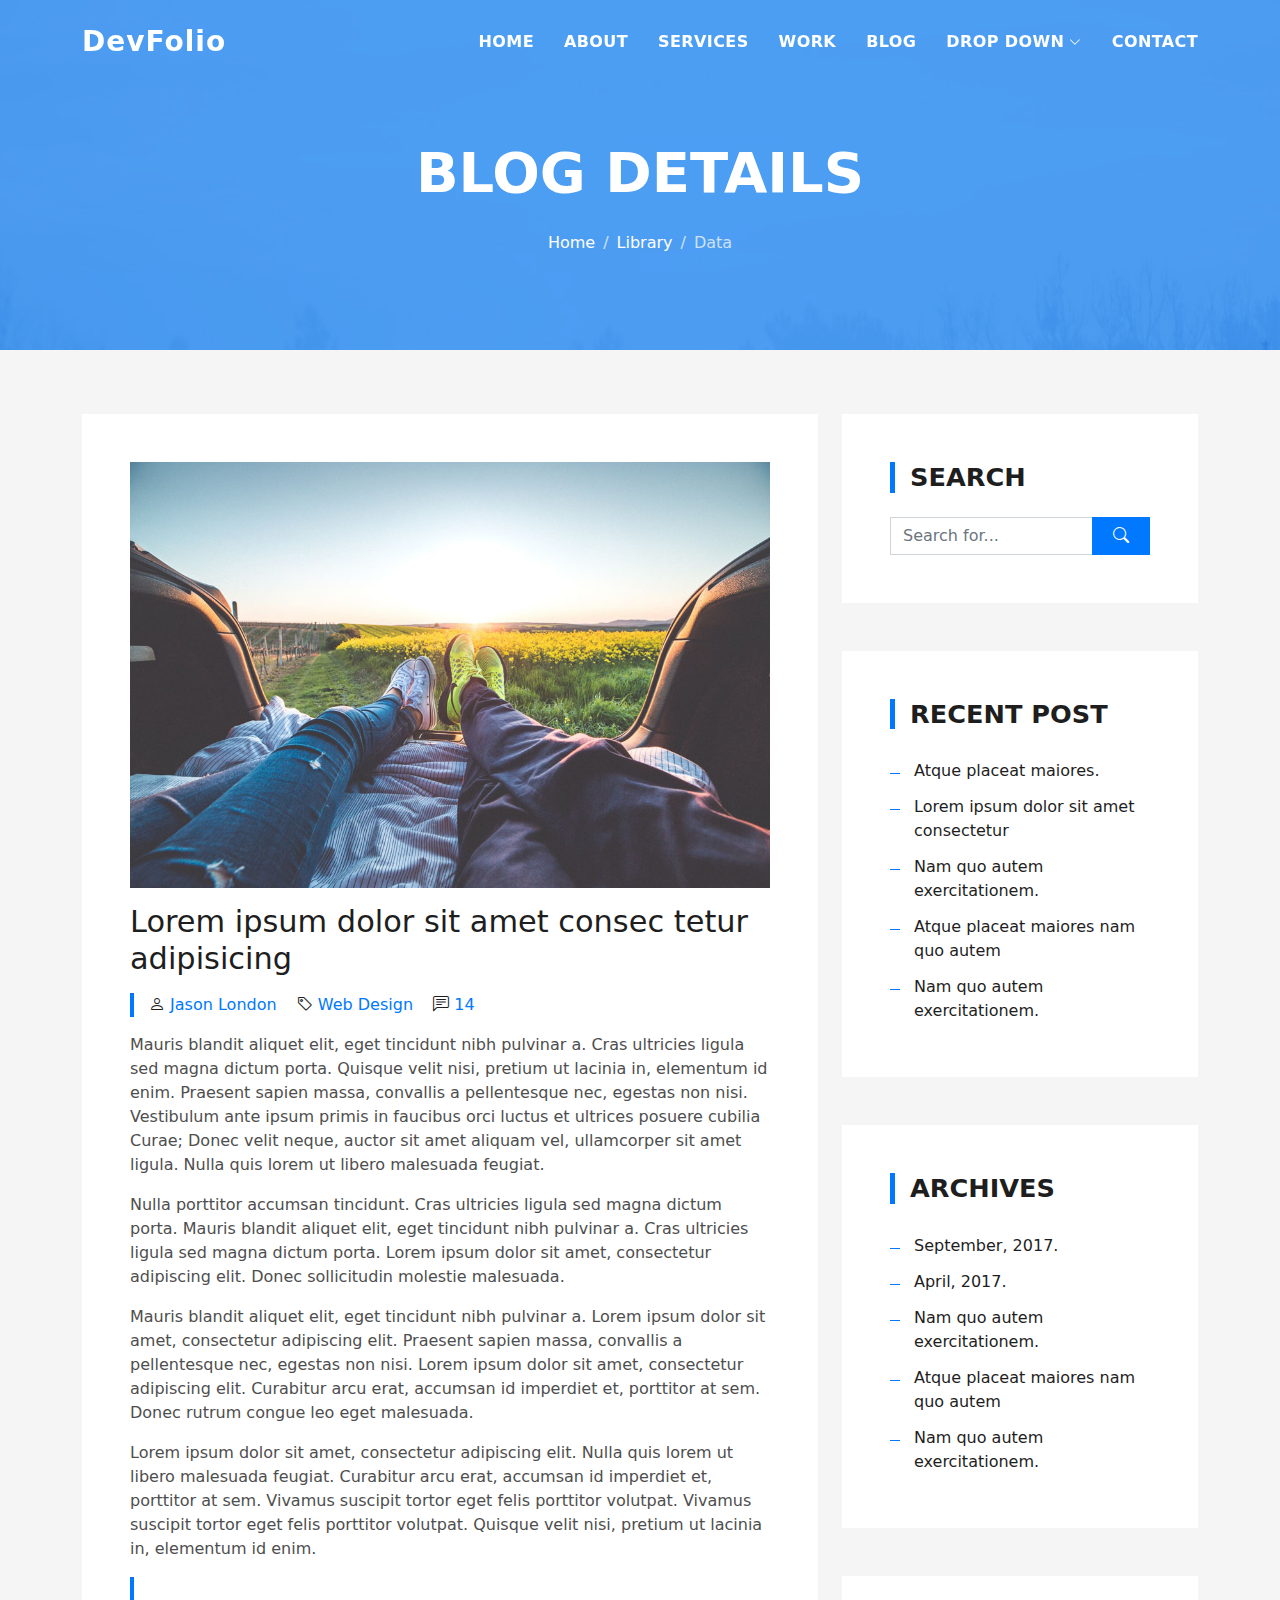
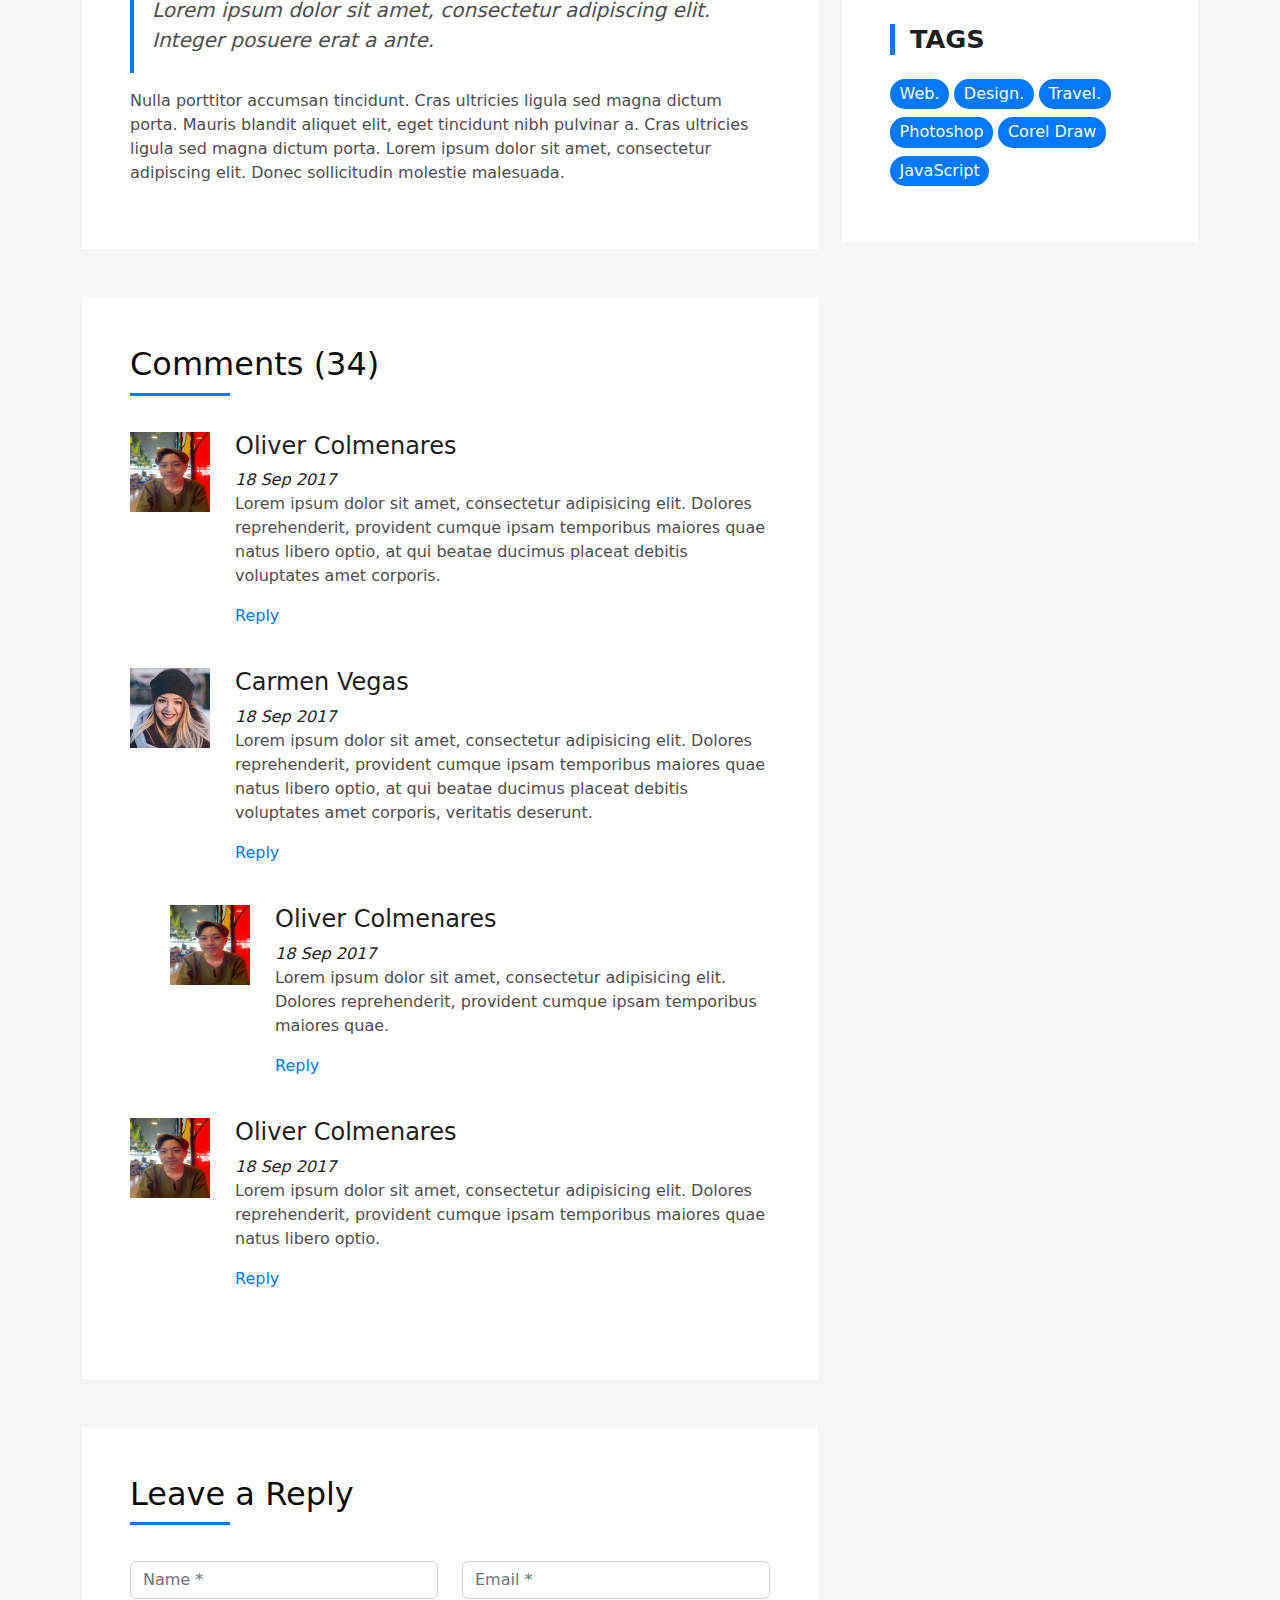
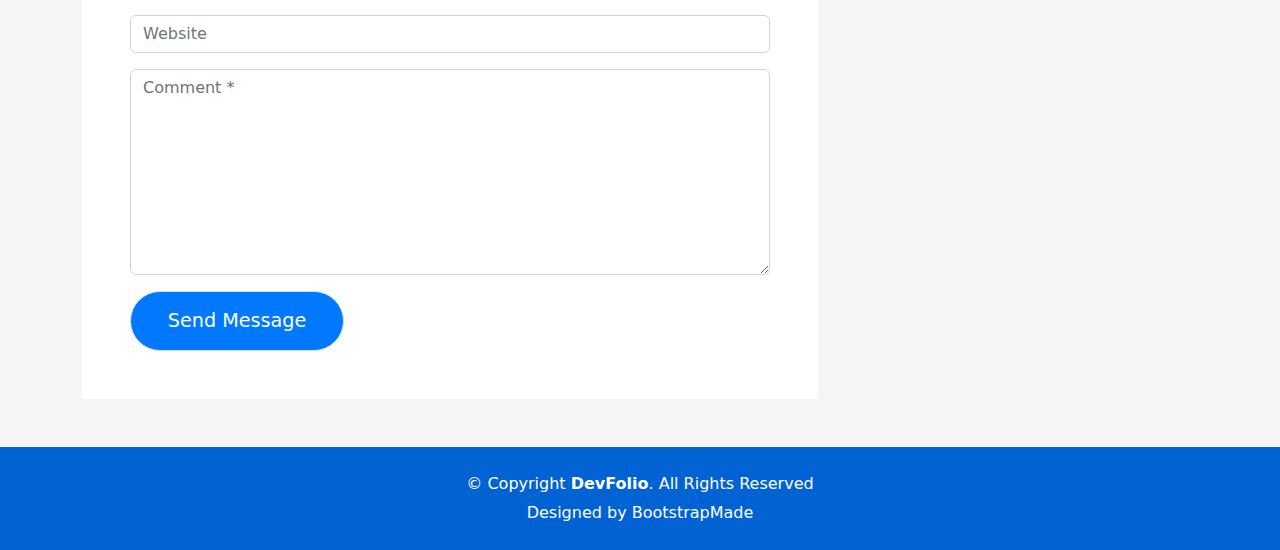
<file: blog-single.html>
<!DOCTYPE html>
<html lang="en">

<head>
  <meta charset="utf-8">
  <meta content="width=device-width, initial-scale=1.0" name="viewport">

  <title>DevFolio Bootstrap Portfolio Template - Blog Single</title>
  <meta content="" name="description">
  <meta content="" name="keywords">

  <!-- Favicons -->
  <link href="assets/img/favicon.png" rel="icon">
  <link href="assets/img/apple-touch-icon.png" rel="apple-touch-icon">

  <!-- Vendor CSS Files -->
  <link href="assets/vendor/bootstrap/css/bootstrap.min.css" rel="stylesheet">
  <link href="assets/vendor/bootstrap-icons/bootstrap-icons.css" rel="stylesheet">
  <link href="assets/vendor/glightbox/css/glightbox.min.css" rel="stylesheet">
  <link href="assets/vendor/swiper/swiper-bundle.min.css" rel="stylesheet">

  <!-- Template Main CSS File -->
  <link href="assets/css/style.css" rel="stylesheet">

  <!-- =======================================================
  * Template Name: DevFolio - v4.10.0
  * Template URL: https://bootstrapmade.com/devfolio-bootstrap-portfolio-html-template/
  * Author: BootstrapMade.com
  * License: https://bootstrapmade.com/license/
  ======================================================== -->
</head>

<body>

  <!-- ======= Header ======= -->
  <header id="header" class="fixed-top">
    <div class="container d-flex align-items-center justify-content-between">

      <h1 class="logo"><a href="index.html">DevFolio</a></h1>
      <!-- Uncomment below if you prefer to use an image logo -->
      <!-- <a href="index.html" class="logo"><img src="assets/img/logo.png" alt="" class="img-fluid"></a>-->

      <nav id="navbar" class="navbar">
        <ul>
          <li><a class="nav-link scrollto " href="#hero">Home</a></li>
          <li><a class="nav-link scrollto" href="#about">About</a></li>
          <li><a class="nav-link scrollto" href="#services">Services</a></li>
          <li><a class="nav-link scrollto " href="#work">Work</a></li>
          <li><a class="nav-link scrollto " href="#blog">Blog</a></li>
          <li class="dropdown"><a href="#"><span>Drop Down</span> <i class="bi bi-chevron-down"></i></a>
            <ul>
              <li><a href="#">Drop Down 1</a></li>
              <li class="dropdown"><a href="#"><span>Deep Drop Down</span> <i class="bi bi-chevron-right"></i></a>
                <ul>
                  <li><a href="#">Deep Drop Down 1</a></li>
                  <li><a href="#">Deep Drop Down 2</a></li>
                  <li><a href="#">Deep Drop Down 3</a></li>
                  <li><a href="#">Deep Drop Down 4</a></li>
                  <li><a href="#">Deep Drop Down 5</a></li>
                </ul>
              </li>
              <li><a href="#">Drop Down 2</a></li>
              <li><a href="#">Drop Down 3</a></li>
              <li><a href="#">Drop Down 4</a></li>
            </ul>
          </li>
          <li><a class="nav-link scrollto" href="#contact">Contact</a></li>
        </ul>
        <i class="bi bi-list mobile-nav-toggle"></i>
      </nav><!-- .navbar -->

    </div>
  </header><!-- End Header -->

  <div class="hero hero-single route bg-image" style="background-image: url(assets/img/overlay-bg.jpg)">
    <div class="overlay-mf"></div>
    <div class="hero-content display-table">
      <div class="table-cell">
        <div class="container">
          <h2 class="hero-title mb-4">Blog Details</h2>
          <ol class="breadcrumb d-flex justify-content-center">
            <li class="breadcrumb-item">
              <a href="#">Home</a>
            </li>
            <li class="breadcrumb-item">
              <a href="#">Library</a>
            </li>
            <li class="breadcrumb-item active">Data</li>
          </ol>
        </div>
      </div>
    </div>
  </div>

  <main id="main">

    <!-- ======= Blog Single Section ======= -->
    <section class="blog-wrapper sect-pt4" id="blog">
      <div class="container">
        <div class="row">
          <div class="col-md-8">
            <div class="post-box">
              <div class="post-thumb">
                <img src="assets/img/post-1.jpg" class="img-fluid" alt="">
              </div>
              <div class="post-meta">
                <h1 class="article-title">Lorem ipsum dolor sit amet consec tetur adipisicing</h1>
                <ul>
                  <li>
                    <span class="bi bi-person"></span>
                    <a href="#">Jason London</a>
                  </li>
                  <li>
                    <span class="bi bi-tag"></span>
                    <a href="#">Web Design</a>
                  </li>
                  <li>
                    <span class="bi bi-chat-left-text"></span>
                    <a href="#">14</a>
                  </li>
                </ul>
              </div>
              <div class="article-content">
                <p>
                  Mauris blandit aliquet elit, eget tincidunt nibh pulvinar a. Cras ultricies ligula sed magna dictum
                  porta. Quisque velit
                  nisi, pretium ut lacinia in, elementum id enim. Praesent sapien massa, convallis a pellentesque
                  nec, egestas non nisi. Vestibulum ante ipsum primis in faucibus orci luctus et ultrices posuere
                  cubilia Curae; Donec velit neque, auctor sit amet aliquam vel, ullamcorper sit amet ligula.
                  Nulla quis lorem ut libero malesuada feugiat.
                </p>
                <p>
                  Nulla porttitor accumsan tincidunt. Cras ultricies ligula sed magna dictum porta. Mauris blandit
                  aliquet elit, eget tincidunt
                  nibh pulvinar a. Cras ultricies ligula sed magna dictum porta. Lorem ipsum dolor sit amet,
                  consectetur adipiscing elit. Donec sollicitudin molestie malesuada.
                </p>
                <p>
                  Mauris blandit aliquet elit, eget tincidunt nibh pulvinar a. Lorem ipsum dolor sit amet, consectetur
                  adipiscing elit. Praesent
                  sapien massa, convallis a pellentesque nec, egestas non nisi. Lorem ipsum dolor sit amet,
                  consectetur adipiscing elit. Curabitur arcu erat, accumsan id imperdiet et, porttitor at
                  sem. Donec rutrum congue leo eget malesuada.
                </p>
                <p>
                  Lorem ipsum dolor sit amet, consectetur adipiscing elit. Nulla quis lorem ut libero malesuada feugiat.
                  Curabitur arcu erat,
                  accumsan id imperdiet et, porttitor at sem. Vivamus suscipit tortor eget felis porttitor
                  volutpat. Vivamus suscipit tortor eget felis porttitor volutpat. Quisque velit nisi, pretium
                  ut lacinia in, elementum id enim.
                </p>
                <blockquote class="blockquote">
                  <p class="mb-0">Lorem ipsum dolor sit amet, consectetur adipiscing elit. Integer posuere erat a ante.</p>
                </blockquote>
                <p>
                  Nulla porttitor accumsan tincidunt. Cras ultricies ligula sed magna dictum porta. Mauris blandit
                  aliquet elit, eget tincidunt
                  nibh pulvinar a. Cras ultricies ligula sed magna dictum porta. Lorem ipsum dolor sit amet,
                  consectetur adipiscing elit. Donec sollicitudin molestie malesuada.
                </p>
              </div>
            </div>
            <div class="box-comments">
              <div class="title-box-2">
                <h4 class="title-comments title-left">Comments (34)</h4>
              </div>
              <ul class="list-comments">
                <li>
                  <div class="comment-avatar">
                    <img src="assets/img/testimonial-2.jpg" alt="">
                  </div>
                  <div class="comment-details">
                    <h4 class="comment-author">Oliver Colmenares</h4>
                    <span>18 Sep 2017</span>
                    <p>
                      Lorem ipsum dolor sit amet, consectetur adipisicing elit. Dolores reprehenderit, provident cumque
                      ipsam temporibus maiores
                      quae natus libero optio, at qui beatae ducimus placeat debitis voluptates amet corporis.
                    </p>
                    <a href="3">Reply</a>
                  </div>
                </li>
                <li>
                  <div class="comment-avatar">
                    <img src="assets/img/testimonial-4.jpg" alt="">
                  </div>
                  <div class="comment-details">
                    <h4 class="comment-author">Carmen Vegas</h4>
                    <span>18 Sep 2017</span>
                    <p>
                      Lorem ipsum dolor sit amet, consectetur adipisicing elit. Dolores reprehenderit, provident cumque
                      ipsam temporibus maiores
                      quae natus libero optio, at qui beatae ducimus placeat debitis voluptates amet corporis,
                      veritatis deserunt.
                    </p>
                    <a href="3">Reply</a>
                  </div>
                </li>
                <li class="comment-children">
                  <div class="comment-avatar">
                    <img src="assets/img/testimonial-2.jpg" alt="">
                  </div>
                  <div class="comment-details">
                    <h4 class="comment-author">Oliver Colmenares</h4>
                    <span>18 Sep 2017</span>
                    <p>
                      Lorem ipsum dolor sit amet, consectetur adipisicing elit. Dolores reprehenderit, provident cumque
                      ipsam temporibus maiores
                      quae.
                    </p>
                    <a href="3">Reply</a>
                  </div>
                </li>
                <li>
                  <div class="comment-avatar">
                    <img src="assets/img/testimonial-2.jpg" alt="">
                  </div>
                  <div class="comment-details">
                    <h4 class="comment-author">Oliver Colmenares</h4>
                    <span>18 Sep 2017</span>
                    <p>
                      Lorem ipsum dolor sit amet, consectetur adipisicing elit. Dolores reprehenderit, provident cumque
                      ipsam temporibus maiores
                      quae natus libero optio.
                    </p>
                    <a href="3">Reply</a>
                  </div>
                </li>
              </ul>
            </div>
            <div class="form-comments">
              <div class="title-box-2">
                <h3 class="title-left">
                  Leave a Reply
                </h3>
              </div>
              <form class="form-mf">
                <div class="row">
                  <div class="col-md-6 mb-3">
                    <div class="form-group">
                      <input type="text" class="form-control input-mf" id="inputName" placeholder="Name *" required>
                    </div>
                  </div>
                  <div class="col-md-6 mb-3">
                    <div class="form-group">
                      <input type="email" class="form-control input-mf" id="inputEmail1" placeholder="Email *" required>
                    </div>
                  </div>
                  <div class="col-md-12 mb-3">
                    <div class="form-group">
                      <input type="url" class="form-control input-mf" id="inputUrl" placeholder="Website">
                    </div>
                  </div>
                  <div class="col-md-12 mb-3">
                    <div class="form-group">
                      <textarea id="textMessage" class="form-control input-mf" placeholder="Comment *" name="message" cols="45" rows="8" required></textarea>
                    </div>
                  </div>
                  <div class="col-md-12">
                    <button type="submit" class="button button-a button-big button-rouded">Send Message</button>
                  </div>
                </div>
              </form>
            </div>
          </div>
          <div class="col-md-4">
            <div class="widget-sidebar sidebar-search">
              <h5 class="sidebar-title">Search</h5>
              <div class="sidebar-content">
                <form>
                  <div class="input-group">
                    <input type="text" class="form-control" placeholder="Search for..." aria-label="Search for...">
                    <span class="input-group-btn">
                      <button class="btn btn-secondary btn-search" type="button">
                        <span class="bi bi-search"></span>
                      </button>
                    </span>
                  </div>
                </form>
              </div>
            </div>
            <div class="widget-sidebar">
              <h5 class="sidebar-title">Recent Post</h5>
              <div class="sidebar-content">
                <ul class="list-sidebar">
                  <li>
                    <a href="#">Atque placeat maiores.</a>
                  </li>
                  <li>
                    <a href="#">Lorem ipsum dolor sit amet consectetur</a>
                  </li>
                  <li>
                    <a href="#">Nam quo autem exercitationem.</a>
                  </li>
                  <li>
                    <a href="#">Atque placeat maiores nam quo autem</a>
                  </li>
                  <li>
                    <a href="#">Nam quo autem exercitationem.</a>
                  </li>
                </ul>
              </div>
            </div>
            <div class="widget-sidebar">
              <h5 class="sidebar-title">Archives</h5>
              <div class="sidebar-content">
                <ul class="list-sidebar">
                  <li>
                    <a href="#">September, 2017.</a>
                  </li>
                  <li>
                    <a href="#">April, 2017.</a>
                  </li>
                  <li>
                    <a href="#">Nam quo autem exercitationem.</a>
                  </li>
                  <li>
                    <a href="#">Atque placeat maiores nam quo autem</a>
                  </li>
                  <li>
                    <a href="#">Nam quo autem exercitationem.</a>
                  </li>
                </ul>
              </div>
            </div>
            <div class="widget-sidebar widget-tags">
              <h5 class="sidebar-title">Tags</h5>
              <div class="sidebar-content">
                <ul>
                  <li>
                    <a href="#">Web.</a>
                  </li>
                  <li>
                    <a href="#">Design.</a>
                  </li>
                  <li>
                    <a href="#">Travel.</a>
                  </li>
                  <li>
                    <a href="#">Photoshop</a>
                  </li>
                  <li>
                    <a href="#">Corel Draw</a>
                  </li>
                  <li>
                    <a href="#">JavaScript</a>
                  </li>
                </ul>
              </div>
            </div>
          </div>
        </div>
      </div>
    </section><!-- End Blog Single Section -->

  </main><!-- End #main -->

  <!-- ======= Footer ======= -->
  <footer>
    <div class="container">
      <div class="row">
        <div class="col-sm-12">
          <div class="copyright-box">
            <p class="copyright">&copy; Copyright <strong>DevFolio</strong>. All Rights Reserved</p>
            <div class="credits">
              <!--
              All the links in the footer should remain intact.
              You can delete the links only if you purchased the pro version.
              Licensing information: https://bootstrapmade.com/license/
              Purchase the pro version with working PHP/AJAX contact form: https://bootstrapmade.com/buy/?theme=DevFolio
            -->
              Designed by <a href="https://bootstrapmade.com/">BootstrapMade</a>
            </div>
          </div>
        </div>
      </div>
    </div>
  </footer><!-- End  Footer -->

  <div id="preloader"></div>
  <a href="#" class="back-to-top d-flex align-items-center justify-content-center"><i class="bi bi-arrow-up-short"></i></a>

  <!-- Vendor JS Files -->
  <script src="assets/vendor/purecounter/purecounter_vanilla.js"></script>
  <script src="assets/vendor/bootstrap/js/bootstrap.bundle.min.js"></script>
  <script src="assets/vendor/glightbox/js/glightbox.min.js"></script>
  <script src="assets/vendor/swiper/swiper-bundle.min.js"></script>
  <script src="assets/vendor/typed.js/typed.min.js"></script>
  <script src="assets/vendor/php-email-form/validate.js"></script>

  <!-- Template Main JS File -->
  <script src="assets/js/main.js"></script>

</body>

</html>
</file>
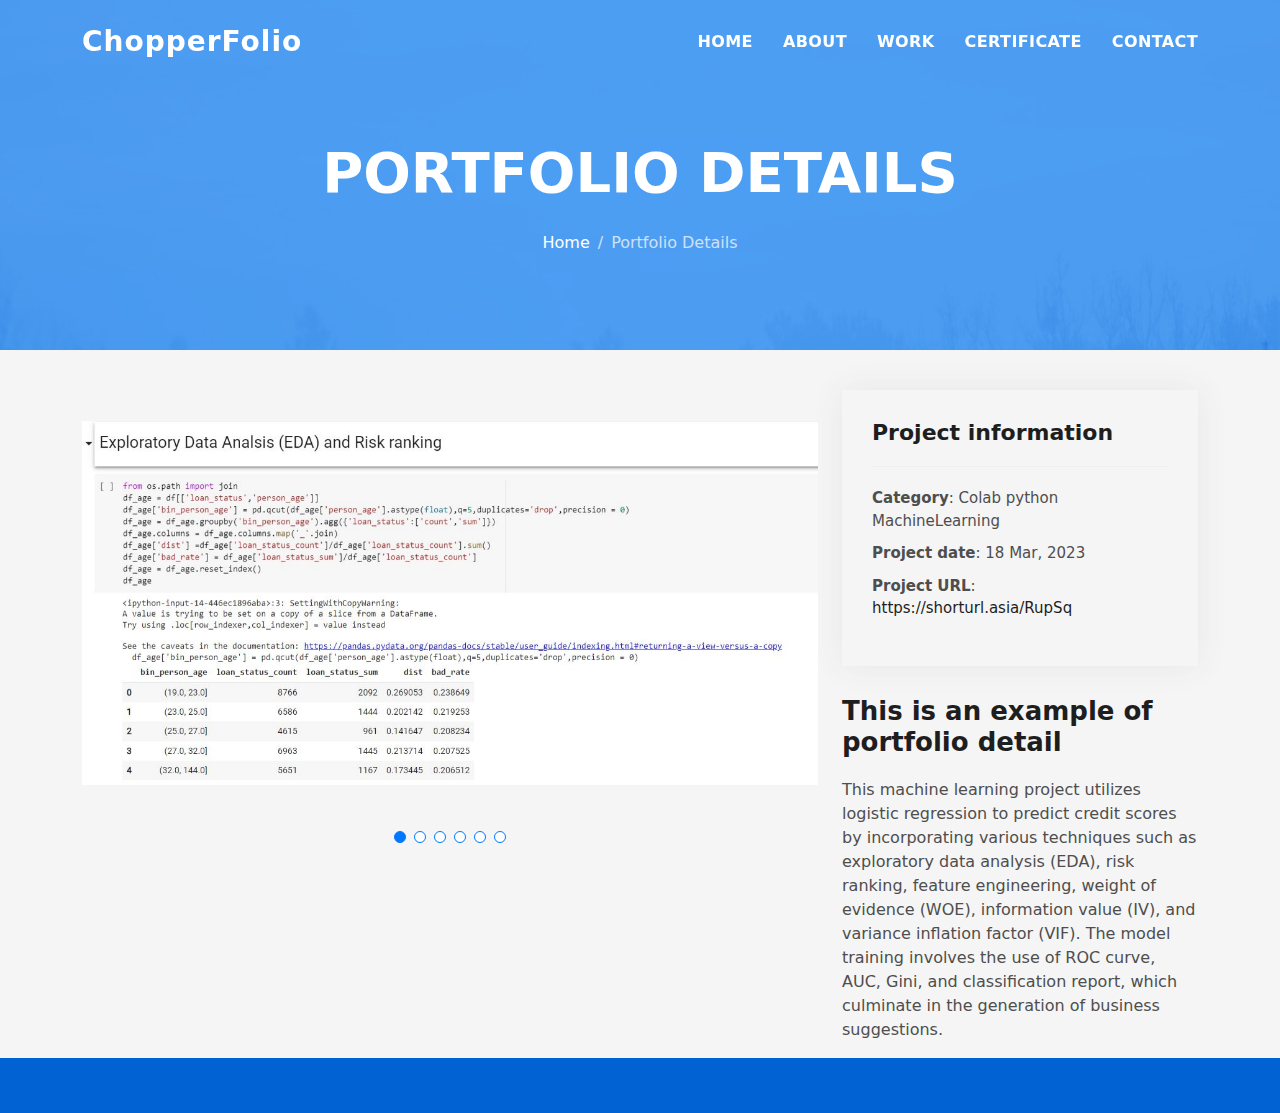
<file: colab-python.html>
<!DOCTYPE html>
<html lang="en">

<head>
  <meta charset="utf-8">
  <meta content="width=device-width, initial-scale=1.0" name="viewport">

  <title>DevFolio Bootstrap Portfolio Template - Portfolio Details</title>
  <meta content="" name="description">
  <meta content="" name="keywords">

  <!-- Favicons -->
  <link href="assets/img/favicon.png" rel="icon">
  <link href="assets/img/apple-touch-icon.png" rel="apple-touch-icon">

  <!-- Vendor CSS Files -->
  <link href="assets/vendor/bootstrap/css/bootstrap.min.css" rel="stylesheet">
  <link href="assets/vendor/bootstrap-icons/bootstrap-icons.css" rel="stylesheet">
  <link href="assets/vendor/glightbox/css/glightbox.min.css" rel="stylesheet">
  <link href="assets/vendor/swiper/swiper-bundle.min.css" rel="stylesheet">

  <!-- Template Main CSS File -->
  <link href="assets/css/style.css" rel="stylesheet">

  <!-- =======================================================
  * Template Name: DevFolio - v4.10.0
  * Template URL: https://bootstrapmade.com/devfolio-bootstrap-portfolio-html-template/
  * Author: BootstrapMade.com
  * License: https://bootstrapmade.com/license/
  ======================================================== -->
</head>

<body>

  <!-- ======= Header ======= -->
  <header id="header" class="fixed-top">
    <div class="container d-flex align-items-center justify-content-between">

      <h1 class="logo"><a href="index.html">ChopperFolio</a></h1>
      <!-- Uncomment below if you prefer to use an image logo -->
      <!-- <a href="index.html" class="logo"><img src="assets/img/logo.png" alt="" class="img-fluid"></a>-->

      <nav id="navbar" class="navbar">
        <ul>
          <li><a class="nav-link scrollto " href="#hero">Home</a></li>
          <li><a class="nav-link scrollto" href="#about">About</a></li>
          <!--li><a class="nav-link scrollto" href="#services">Services</a></li-->
          <li><a class="nav-link scrollto " href="#work">Work</a></li>
          <li><a class="nav-link scrollto " href="#blog">CERTIFICATE</a></li>
          <!--li class="dropdown"><a href="#"><span>Drop Down</span> <i class="bi bi-chevron-down"></i></a>
            <ul>
              <li><a href="#">Drop Down 1</a></li>
              <li class="dropdown"><a href="#"><span>Deep Drop Down</span> <i class="bi bi-chevron-right"></i></a>
                <ul>
                  <li><a href="#">Deep Drop Down 1</a></li>
                  <li><a href="#">Deep Drop Down 2</a></li>
                  <li><a href="#">Deep Drop Down 3</a></li>
                  <li><a href="#">Deep Drop Down 4</a></li>
                  <li><a href="#">Deep Drop Down 5</a></li>
                </ul>
              </li>
              <li><a href="#">Drop Down 2</a></li>
              <li><a href="#">Drop Down 3</a></li>
              <li><a href="#">Drop Down 4</a></li>
            </ul>
          </li-->
          <li><a class="nav-link scrollto" href="#contact">Contact</a></li>
        </ul>
        <i class="bi bi-list mobile-nav-toggle"></i>
      </nav><!-- .navbar -->

    </div>
  </header><!-- End Header -->

  <div class="hero hero-single route bg-image" style="background-image: url(assets/img/overlay-bg.jpg)">
    <div class="overlay-mf"></div>
    <div class="hero-content display-table">
      <div class="table-cell">
        <div class="container">
          <h2 class="hero-title mb-4">Portfolio Details</h2>
          <ol class="breadcrumb d-flex justify-content-center">
            <li class="breadcrumb-item">
              <a href="#">Home</a>
            </li>
            <li class="breadcrumb-item active">Portfolio Details</li>
          </ol>
        </div>
      </div>
    </div>
  </div>

  <main id="main">

    <!-- ======= Portfolio Details Section ======= -->
    <section id="portfolio-details" class="portfolio-details">
      <div class="container">

        <div class="row gy-4">

          <div class="col-lg-8">
            <div class="portfolio-details-slider swiper">
              <div class="swiper-wrapper align-items-center">

                <div class="swiper-slide">
                  <img src="assets/img/EDA&Risk1.jpg" alt="">
                </div>

                <div class="swiper-slide">
                  <img src="assets/img/Feature_eng1.jpg" alt="">
                </div>

                <div class="swiper-slide">
                  <img src="assets/img/IV_predict1.jpg" alt="">
                </div>

                <div class="swiper-slide">
                  <img src="assets/img/VIF Factor1.jpg" alt="">
                </div>

                <div class="swiper-slide">
                  <img src="assets/img/report1.jpg" alt="">
                </div>

                <div class="swiper-slide">
                  <img src="assets/img/suggest1.jpg" alt="">
                </div>

              </div>
              <div class="swiper-pagination"></div>
            </div>
          </div>

          <div class="col-lg-4">
            <div class="portfolio-info">
              <h3>Project information</h3>
              <ul>
                <li><strong>Category</strong>: Colab python MachineLearning</li>
                <!--li><strong>Client</strong>: ASU Company</li-->
                <li><strong>Project date</strong>: 18 Mar, 2023</li>
                <li><strong>Project URL</strong>: <a href="https://shorturl.asia/RupSq">https://shorturl.asia/RupSq</a></li>
              </ul>
            </div>
            <div class="portfolio-description">
              <h2>This is an example of portfolio detail</h2>
              <p>
                This machine learning project utilizes logistic regression to predict credit scores by incorporating various techniques 
                such as exploratory data analysis (EDA), risk ranking, feature engineering, weight of evidence (WOE), 
                information value (IV), and variance inflation factor (VIF). The model training involves the use of ROC curve,
                AUC, Gini, and classification report, which culminate in the generation of business suggestions.
              </p>
            </div>
          </div>

        </div>

      </div>
    </section><!-- End Portfolio Details Section -->

  </main><!-- End #main -->

  <!-- ======= Footer ======= -->
  <footer>
    <div class="container">
      <div class="row">
        <div class="col-sm-12">
          <div class="copyright-box">
            <p class="copyright"><strong></strong></p>
            <div class="credits">
              <a href=""></a>
            </div>
          </div>
        </div>
      </div>
    </div>
  </footer><!-- End  Footer -->

  <div id="preloader"></div>
  <a href="#" class="back-to-top d-flex align-items-center justify-content-center"><i class="bi bi-arrow-up-short"></i></a>

  <!-- Vendor JS Files -->
  <script src="assets/vendor/purecounter/purecounter_vanilla.js"></script>
  <script src="assets/vendor/bootstrap/js/bootstrap.bundle.min.js"></script>
  <script src="assets/vendor/glightbox/js/glightbox.min.js"></script>
  <script src="assets/vendor/swiper/swiper-bundle.min.js"></script>
  <script src="assets/vendor/typed.js/typed.min.js"></script>
  <script src="assets/vendor/php-email-form/validate.js"></script>

  <!-- Template Main JS File -->
  <script src="assets/js/main.js"></script>

</body>

</html>
</file>
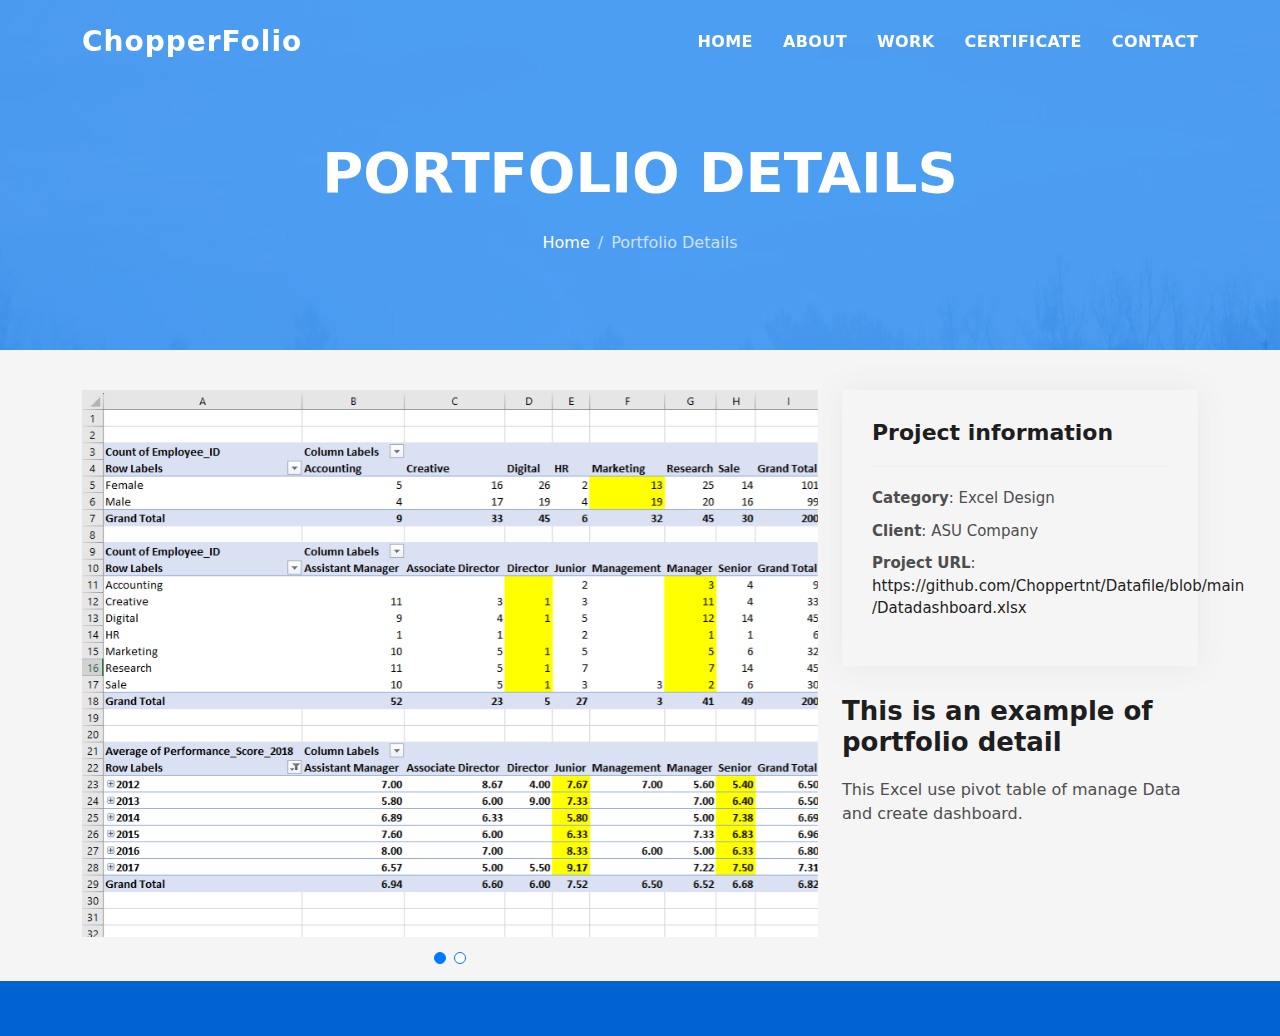
<file: Excel-portfolio.html>
<!DOCTYPE html>
<html lang="en">

<head>
  <meta charset="utf-8">
  <meta content="width=device-width, initial-scale=1.0" name="viewport">

  <title>DevFolio Bootstrap Portfolio Template - Portfolio Details</title>
  <meta content="" name="description">
  <meta content="" name="keywords">

  <!-- Favicons -->
  <link href="assets/img/favicon.png" rel="icon">
  <link href="assets/img/apple-touch-icon.png" rel="apple-touch-icon">

  <!-- Vendor CSS Files -->
  <link href="assets/vendor/bootstrap/css/bootstrap.min.css" rel="stylesheet">
  <link href="assets/vendor/bootstrap-icons/bootstrap-icons.css" rel="stylesheet">
  <link href="assets/vendor/glightbox/css/glightbox.min.css" rel="stylesheet">
  <link href="assets/vendor/swiper/swiper-bundle.min.css" rel="stylesheet">

  <!-- Template Main CSS File -->
  <link href="assets/css/style.css" rel="stylesheet">

  <!-- =======================================================
  * Template Name: DevFolio - v4.10.0
  * Template URL: https://bootstrapmade.com/devfolio-bootstrap-portfolio-html-template/
  * Author: BootstrapMade.com
  * License: https://bootstrapmade.com/license/
  ======================================================== -->
</head>

<body>

  <!-- ======= Header ======= -->
  <header id="header" class="fixed-top">
    <div class="container d-flex align-items-center justify-content-between">

      <h1 class="logo"><a href="index.html">ChopperFolio</a></h1>
      <!-- Uncomment below if you prefer to use an image logo -->
      <!-- <a href="index.html" class="logo"><img src="assets/img/logo.png" alt="" class="img-fluid"></a>-->

      <nav id="navbar" class="navbar">
        <ul>
          <li><a class="nav-link scrollto " href="#hero">Home</a></li>
          <li><a class="nav-link scrollto" href="#about">About</a></li>
          <!--li><a class="nav-link scrollto" href="#services">Services</a></li-->
          <li><a class="nav-link scrollto " href="#work">Work</a></li>
          <li><a class="nav-link scrollto " href="#blog">CERTIFICATE</a></li>
          <!--li class="dropdown"><a href="#"><span>Drop Down</span> <i class="bi bi-chevron-down"></i></a>
            <ul>
              <li><a href="#">Drop Down 1</a></li>
              <li class="dropdown"><a href="#"><span>Deep Drop Down</span> <i class="bi bi-chevron-right"></i></a>
                <ul>
                  <li><a href="#">Deep Drop Down 1</a></li>
                  <li><a href="#">Deep Drop Down 2</a></li>
                  <li><a href="#">Deep Drop Down 3</a></li>
                  <li><a href="#">Deep Drop Down 4</a></li>
                  <li><a href="#">Deep Drop Down 5</a></li>
                </ul>
              </li>
              <li><a href="#">Drop Down 2</a></li>
              <li><a href="#">Drop Down 3</a></li>
              <li><a href="#">Drop Down 4</a></li>
            </ul>
          </li-->
          <li><a class="nav-link scrollto" href="#contact">Contact</a></li>
        </ul>
        <i class="bi bi-list mobile-nav-toggle"></i>
      </nav><!-- .navbar -->

    </div>
  </header><!-- End Header -->

  <div class="hero hero-single route bg-image" style="background-image: url(assets/img/overlay-bg.jpg)">
    <div class="overlay-mf"></div>
    <div class="hero-content display-table">
      <div class="table-cell">
        <div class="container">
          <h2 class="hero-title mb-4">Portfolio Details</h2>
          <ol class="breadcrumb d-flex justify-content-center">
            <li class="breadcrumb-item">
              <a href="#">Home</a>
            </li>
            <li class="breadcrumb-item active">Portfolio Details</li>
          </ol>
        </div>
      </div>
    </div>
  </div>

  <main id="main">

    <!-- ======= Portfolio Details Section ======= -->
    <section id="portfolio-details" class="portfolio-details">
      <div class="container">

        <div class="row gy-4">

          <div class="col-lg-8">
            <div class="portfolio-details-slider swiper">
              <div class="swiper-wrapper align-items-center">

                <div class="swiper-slide">
                  <img src="assets/img/Pivot_table.jpg" alt="">
                </div>

                <div class="swiper-slide">
                  <img src="assets/img/Dashboard.jpg" alt="">
                </div>

                <!--div class="swiper-slide">
                  <img src="assets/img/portfolio-details-3.jpg" alt="">
                </div-->

              </div>
              <div class="swiper-pagination"></div>
            </div>
          </div>

          <div class="col-lg-4">
            <div class="portfolio-info">
              <h3>Project information</h3>
              <ul>
                <li><strong>Category</strong>: Excel Design</li>
                <li><strong>Client</strong>: ASU Company</li>
                <!--li><strong>Project date</strong>: 24 Apirl, 2023</li-->
                <li><strong>Project URL</strong>: <a href="https://github.com/Choppertnt/Datafile/blob/main/Datadashboard.xlsx">https://github.com/Choppertnt/Datafile/blob/main
                  /Datadashboard.xlsx</a></li>
              </ul>
            </div>
            <div class="portfolio-description">
              <h2>This is an example of portfolio detail</h2>
              <p>
                This Excel use pivot table of manage Data and create dashboard.  
              </p>
            </div>
          </div>

        </div>

      </div>
    </section><!-- End Portfolio Details Section -->

  </main><!-- End #main -->

  <!-- ======= Footer ======= -->
  <footer>
    <div class="container">
      <div class="row">
        <div class="col-sm-12">
          <div class="copyright-box">
            <p class="copyright"><strong></strong></p>
            <div class="credits"><a></a>
            </div>
          </div>
        </div>
      </div>
    </div>
  </footer><!-- End  Footer -->

  <div id="preloader"></div>
  <a href="#" class="back-to-top d-flex align-items-center justify-content-center"><i class="bi bi-arrow-up-short"></i></a>

  <!-- Vendor JS Files -->
  <script src="assets/vendor/purecounter/purecounter_vanilla.js"></script>
  <script src="assets/vendor/bootstrap/js/bootstrap.bundle.min.js"></script>
  <script src="assets/vendor/glightbox/js/glightbox.min.js"></script>
  <script src="assets/vendor/swiper/swiper-bundle.min.js"></script>
  <script src="assets/vendor/typed.js/typed.min.js"></script>
  <script src="assets/vendor/php-email-form/validate.js"></script>

  <!-- Template Main JS File -->
  <script src="assets/js/main.js"></script>

</body>

</html>
</file>
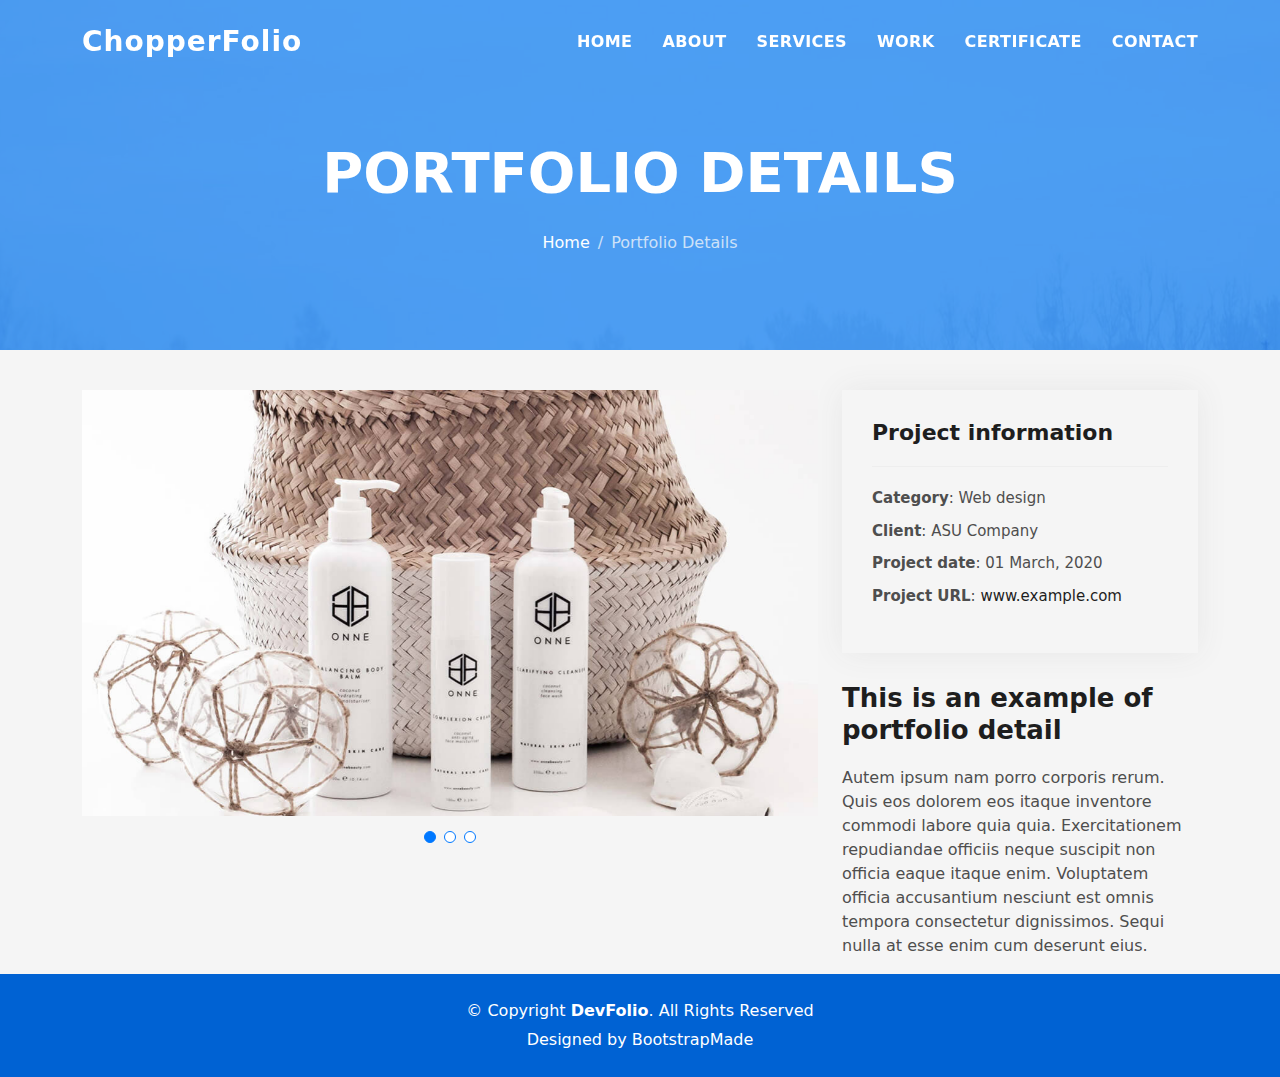
<file: portfolio-details.html>
<!DOCTYPE html>
<html lang="en">

<head>
  <meta charset="utf-8">
  <meta content="width=device-width, initial-scale=1.0" name="viewport">

  <title>DevFolio Bootstrap Portfolio Template - Portfolio Details</title>
  <meta content="" name="description">
  <meta content="" name="keywords">

  <!-- Favicons -->
  <link href="assets/img/favicon.png" rel="icon">
  <link href="assets/img/apple-touch-icon.png" rel="apple-touch-icon">

  <!-- Vendor CSS Files -->
  <link href="assets/vendor/bootstrap/css/bootstrap.min.css" rel="stylesheet">
  <link href="assets/vendor/bootstrap-icons/bootstrap-icons.css" rel="stylesheet">
  <link href="assets/vendor/glightbox/css/glightbox.min.css" rel="stylesheet">
  <link href="assets/vendor/swiper/swiper-bundle.min.css" rel="stylesheet">

  <!-- Template Main CSS File -->
  <link href="assets/css/style.css" rel="stylesheet">

  <!-- =======================================================
  * Template Name: DevFolio - v4.10.0
  * Template URL: https://bootstrapmade.com/devfolio-bootstrap-portfolio-html-template/
  * Author: BootstrapMade.com
  * License: https://bootstrapmade.com/license/
  ======================================================== -->
</head>

<body>

  <!-- ======= Header ======= -->
  <header id="header" class="fixed-top">
    <div class="container d-flex align-items-center justify-content-between">

      <h1 class="logo"><a href="index.html">ChopperFolio</a></h1>
      <!-- Uncomment below if you prefer to use an image logo -->
      <!-- <a href="index.html" class="logo"><img src="assets/img/logo.png" alt="" class="img-fluid"></a>-->

      <nav id="navbar" class="navbar">
        <ul>
          <li><a class="nav-link scrollto " href="#hero">Home</a></li>
          <li><a class="nav-link scrollto" href="#about">About</a></li>
          <li><a class="nav-link scrollto" href="#services">Services</a></li>
          <li><a class="nav-link scrollto " href="#work">Work</a></li>
          <li><a class="nav-link scrollto " href="#blog">CERTIFICATE</a></li>
          <!--li class="dropdown"><a href="#"><span>Drop Down</span> <i class="bi bi-chevron-down"></i></a>
            <ul>
              <li><a href="#">Drop Down 1</a></li>
              <li class="dropdown"><a href="#"><span>Deep Drop Down</span> <i class="bi bi-chevron-right"></i></a>
                <ul>
                  <li><a href="#">Deep Drop Down 1</a></li>
                  <li><a href="#">Deep Drop Down 2</a></li>
                  <li><a href="#">Deep Drop Down 3</a></li>
                  <li><a href="#">Deep Drop Down 4</a></li>
                  <li><a href="#">Deep Drop Down 5</a></li>
                </ul>
              </li>
              <li><a href="#">Drop Down 2</a></li>
              <li><a href="#">Drop Down 3</a></li>
              <li><a href="#">Drop Down 4</a></li>
            </ul>
          </li-->
          <li><a class="nav-link scrollto" href="#contact">Contact</a></li>
        </ul>
        <i class="bi bi-list mobile-nav-toggle"></i>
      </nav><!-- .navbar -->

    </div>
  </header><!-- End Header -->

  <div class="hero hero-single route bg-image" style="background-image: url(assets/img/overlay-bg.jpg)">
    <div class="overlay-mf"></div>
    <div class="hero-content display-table">
      <div class="table-cell">
        <div class="container">
          <h2 class="hero-title mb-4">Portfolio Details</h2>
          <ol class="breadcrumb d-flex justify-content-center">
            <li class="breadcrumb-item">
              <a href="#">Home</a>
            </li>
            <li class="breadcrumb-item active">Portfolio Details</li>
          </ol>
        </div>
      </div>
    </div>
  </div>

  <main id="main">

    <!-- ======= Portfolio Details Section ======= -->
    <section id="portfolio-details" class="portfolio-details">
      <div class="container">

        <div class="row gy-4">

          <div class="col-lg-8">
            <div class="portfolio-details-slider swiper">
              <div class="swiper-wrapper align-items-center">

                <div class="swiper-slide">
                  <img src="assets/img/portfolio-details-1.jpg" alt="">
                </div>

                <div class="swiper-slide">
                  <img src="assets/img/portfolio-details-2.jpg" alt="">
                </div>

                <div class="swiper-slide">
                  <img src="assets/img/portfolio-details-3.jpg" alt="">
                </div>

              </div>
              <div class="swiper-pagination"></div>
            </div>
          </div>

          <div class="col-lg-4">
            <div class="portfolio-info">
              <h3>Project information</h3>
              <ul>
                <li><strong>Category</strong>: Web design</li>
                <li><strong>Client</strong>: ASU Company</li>
                <li><strong>Project date</strong>: 01 March, 2020</li>
                <li><strong>Project URL</strong>: <a href="#">www.example.com</a></li>
              </ul>
            </div>
            <div class="portfolio-description">
              <h2>This is an example of portfolio detail</h2>
              <p>
                Autem ipsum nam porro corporis rerum. Quis eos dolorem eos itaque inventore commodi labore quia quia. Exercitationem repudiandae officiis neque suscipit non officia eaque itaque enim. Voluptatem officia accusantium nesciunt est omnis tempora consectetur dignissimos. Sequi nulla at esse enim cum deserunt eius.
              </p>
            </div>
          </div>

        </div>

      </div>
    </section><!-- End Portfolio Details Section -->

  </main><!-- End #main -->

  <!-- ======= Footer ======= -->
  <footer>
    <div class="container">
      <div class="row">
        <div class="col-sm-12">
          <div class="copyright-box">
            <p class="copyright">&copy; Copyright <strong>DevFolio</strong>. All Rights Reserved</p>
            <div class="credits">
              <!--
              All the links in the footer should remain intact.
              You can delete the links only if you purchased the pro version.
              Licensing information: https://bootstrapmade.com/license/
              Purchase the pro version with working PHP/AJAX contact form: https://bootstrapmade.com/buy/?theme=DevFolio
            -->
              Designed by <a href="https://bootstrapmade.com/">BootstrapMade</a>
            </div>
          </div>
        </div>
      </div>
    </div>
  </footer><!-- End  Footer -->

  <div id="preloader"></div>
  <a href="#" class="back-to-top d-flex align-items-center justify-content-center"><i class="bi bi-arrow-up-short"></i></a>

  <!-- Vendor JS Files -->
  <script src="assets/vendor/purecounter/purecounter_vanilla.js"></script>
  <script src="assets/vendor/bootstrap/js/bootstrap.bundle.min.js"></script>
  <script src="assets/vendor/glightbox/js/glightbox.min.js"></script>
  <script src="assets/vendor/swiper/swiper-bundle.min.js"></script>
  <script src="assets/vendor/typed.js/typed.min.js"></script>
  <script src="assets/vendor/php-email-form/validate.js"></script>

  <!-- Template Main JS File -->
  <script src="assets/js/main.js"></script>

</body>

</html>
</file>
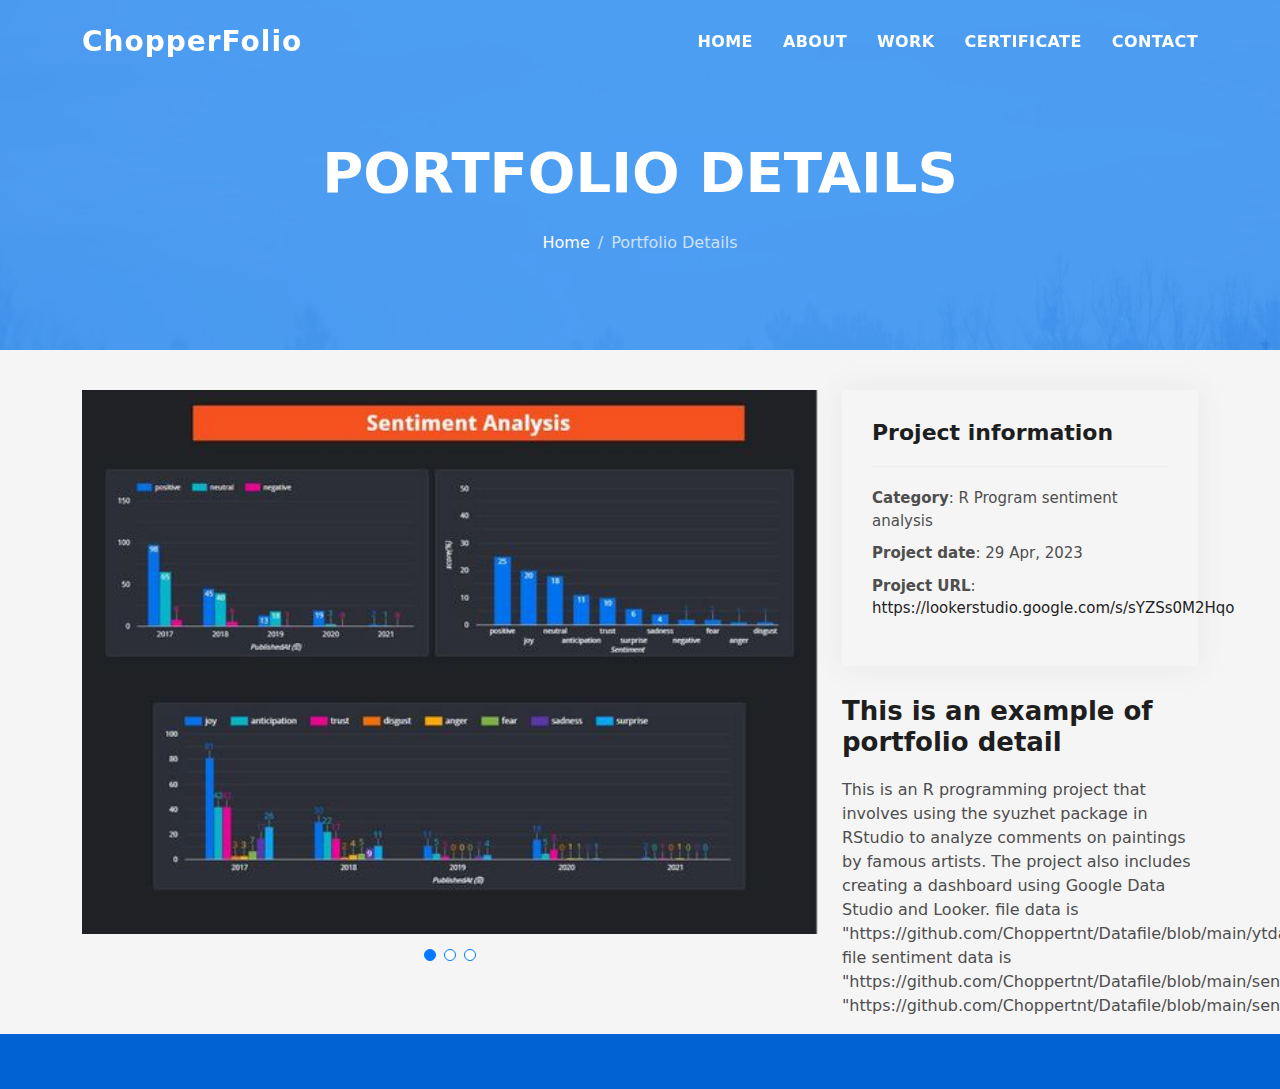
<file: R-Program.html>
<!DOCTYPE html>
<html lang="en">

<head>
  <meta charset="utf-8">
  <meta content="width=device-width, initial-scale=1.0" name="viewport">

  <title>DevFolio Bootstrap Portfolio Template - Portfolio Details</title>
  <meta content="" name="description">
  <meta content="" name="keywords">

  <!-- Favicons -->
  <link href="assets/img/favicon.png" rel="icon">
  <link href="assets/img/apple-touch-icon.png" rel="apple-touch-icon">

  <!-- Vendor CSS Files -->
  <link href="assets/vendor/bootstrap/css/bootstrap.min.css" rel="stylesheet">
  <link href="assets/vendor/bootstrap-icons/bootstrap-icons.css" rel="stylesheet">
  <link href="assets/vendor/glightbox/css/glightbox.min.css" rel="stylesheet">
  <link href="assets/vendor/swiper/swiper-bundle.min.css" rel="stylesheet">

  <!-- Template Main CSS File -->
  <link href="assets/css/style.css" rel="stylesheet">

  <!-- =======================================================
  * Template Name: DevFolio - v4.10.0
  * Template URL: https://bootstrapmade.com/devfolio-bootstrap-portfolio-html-template/
  * Author: BootstrapMade.com
  * License: https://bootstrapmade.com/license/
  ======================================================== -->
</head>

<body>

  <!-- ======= Header ======= -->
  <header id="header" class="fixed-top">
    <div class="container d-flex align-items-center justify-content-between">

      <h1 class="logo"><a href="index.html">ChopperFolio</a></h1>
      <!-- Uncomment below if you prefer to use an image logo -->
      <!-- <a href="index.html" class="logo"><img src="assets/img/logo.png" alt="" class="img-fluid"></a>-->

      <nav id="navbar" class="navbar">
        <ul>
          <li><a class="nav-link scrollto " href="#hero">Home</a></li>
          <li><a class="nav-link scrollto" href="#about">About</a></li>
          <!--li><a class="nav-link scrollto" href="#services">Services</a></li-->
          <li><a class="nav-link scrollto " href="#work">Work</a></li>
          <li><a class="nav-link scrollto " href="#blog">CERTIFICATE</a></li>
          <!--li class="dropdown"><a href="#"><span>Drop Down</span> <i class="bi bi-chevron-down"></i></a>
            <ul>
              <li><a href="#">Drop Down 1</a></li>
              <li class="dropdown"><a href="#"><span>Deep Drop Down</span> <i class="bi bi-chevron-right"></i></a>
                <ul>
                  <li><a href="#">Deep Drop Down 1</a></li>
                  <li><a href="#">Deep Drop Down 2</a></li>
                  <li><a href="#">Deep Drop Down 3</a></li>
                  <li><a href="#">Deep Drop Down 4</a></li>
                  <li><a href="#">Deep Drop Down 5</a></li>
                </ul>
              </li>
              <li><a href="#">Drop Down 2</a></li>
              <li><a href="#">Drop Down 3</a></li>
              <li><a href="#">Drop Down 4</a></li>
            </ul>
          </li-->
          <li><a class="nav-link scrollto" href="#contact">Contact</a></li>
        </ul>
        <i class="bi bi-list mobile-nav-toggle"></i>
      </nav><!-- .navbar -->

    </div>
  </header><!-- End Header -->

  <div class="hero hero-single route bg-image" style="background-image: url(assets/img/overlay-bg.jpg)">
    <div class="overlay-mf"></div>
    <div class="hero-content display-table">
      <div class="table-cell">
        <div class="container">
          <h2 class="hero-title mb-4">Portfolio Details</h2>
          <ol class="breadcrumb d-flex justify-content-center">
            <li class="breadcrumb-item">
              <a href="#">Home</a>
            </li>
            <li class="breadcrumb-item active">Portfolio Details</li>
          </ol>
        </div>
      </div>
    </div>
  </div>

  <main id="main">

    <!-- ======= Portfolio Details Section ======= -->
    <section id="portfolio-details" class="portfolio-details">
      <div class="container">

        <div class="row gy-4">

          <div class="col-lg-8">
            <div class="portfolio-details-slider swiper">
              <div class="swiper-wrapper align-items-center">

                <div class="swiper-slide">
                  <img src="assets/img/sentiment_google1.jpg" alt="">
                </div>

                <div class="swiper-slide">
                  <img src="assets/img/Sentiment_color1.jpg" alt="">
                </div>

                <div class="swiper-slide">
                  <img src="assets/img/Rprogram1.jpg" alt="">
                </div>

               

              </div>
              <div class="swiper-pagination"></div>
            </div>
          </div>

          <div class="col-lg-4">
            <div class="portfolio-info">
              <h3>Project information</h3>
              <ul>
                <li><strong>Category</strong>: R Program sentiment analysis</li>
                <!--li><strong>Client</strong>: ASU Company</li-->
                <li><strong>Project date</strong>: 29 Apr, 2023</li>
                <li><strong>Project URL</strong>: <a href="https://lookerstudio.google.com/s/sYZSs0M2Hqo">https://lookerstudio.google.com/s/sYZSs0M2Hqo</a></li>
              </ul>
            </div>
            <div class="portfolio-description">
              <h2>This is an example of portfolio detail</h2>
              <p>
                This is an R programming project that involves using the syuzhet package in RStudio to analyze comments on paintings by famous artists. 
                The project also includes creating a dashboard using Google Data Studio and Looker.
                file data is "https://github.com/Choppertnt/Datafile/blob/main/ytdata1.csv"
                file sentiment data is "https://github.com/Choppertnt/Datafile/blob/main/sentiment%20ytdata1.csv",
                "https://github.com/Choppertnt/Datafile/blob/main/sentiment2.csv"
              
              </p>
            </div>
          </div>

        </div>

      </div>
    </section><!-- End Portfolio Details Section -->

  </main><!-- End #main -->

  <!-- ======= Footer ======= -->
  <footer>
    <div class="container">
      <div class="row">
        <div class="col-sm-12">
          <div class="copyright-box">
            <p class="copyright"><strong></strong></p>
            <div class="credits">
              <a href=""></a>
            </div>
          </div>
        </div>
      </div>
    </div>
  </footer><!-- End  Footer -->

  <div id="preloader"></div>
  <a href="#" class="back-to-top d-flex align-items-center justify-content-center"><i class="bi bi-arrow-up-short"></i></a>

  <!-- Vendor JS Files -->
  <script src="assets/vendor/purecounter/purecounter_vanilla.js"></script>
  <script src="assets/vendor/bootstrap/js/bootstrap.bundle.min.js"></script>
  <script src="assets/vendor/glightbox/js/glightbox.min.js"></script>
  <script src="assets/vendor/swiper/swiper-bundle.min.js"></script>
  <script src="assets/vendor/typed.js/typed.min.js"></script>
  <script src="assets/vendor/php-email-form/validate.js"></script>

  <!-- Template Main JS File -->
  <script src="assets/js/main.js"></script>

</body>

</html>
</file>
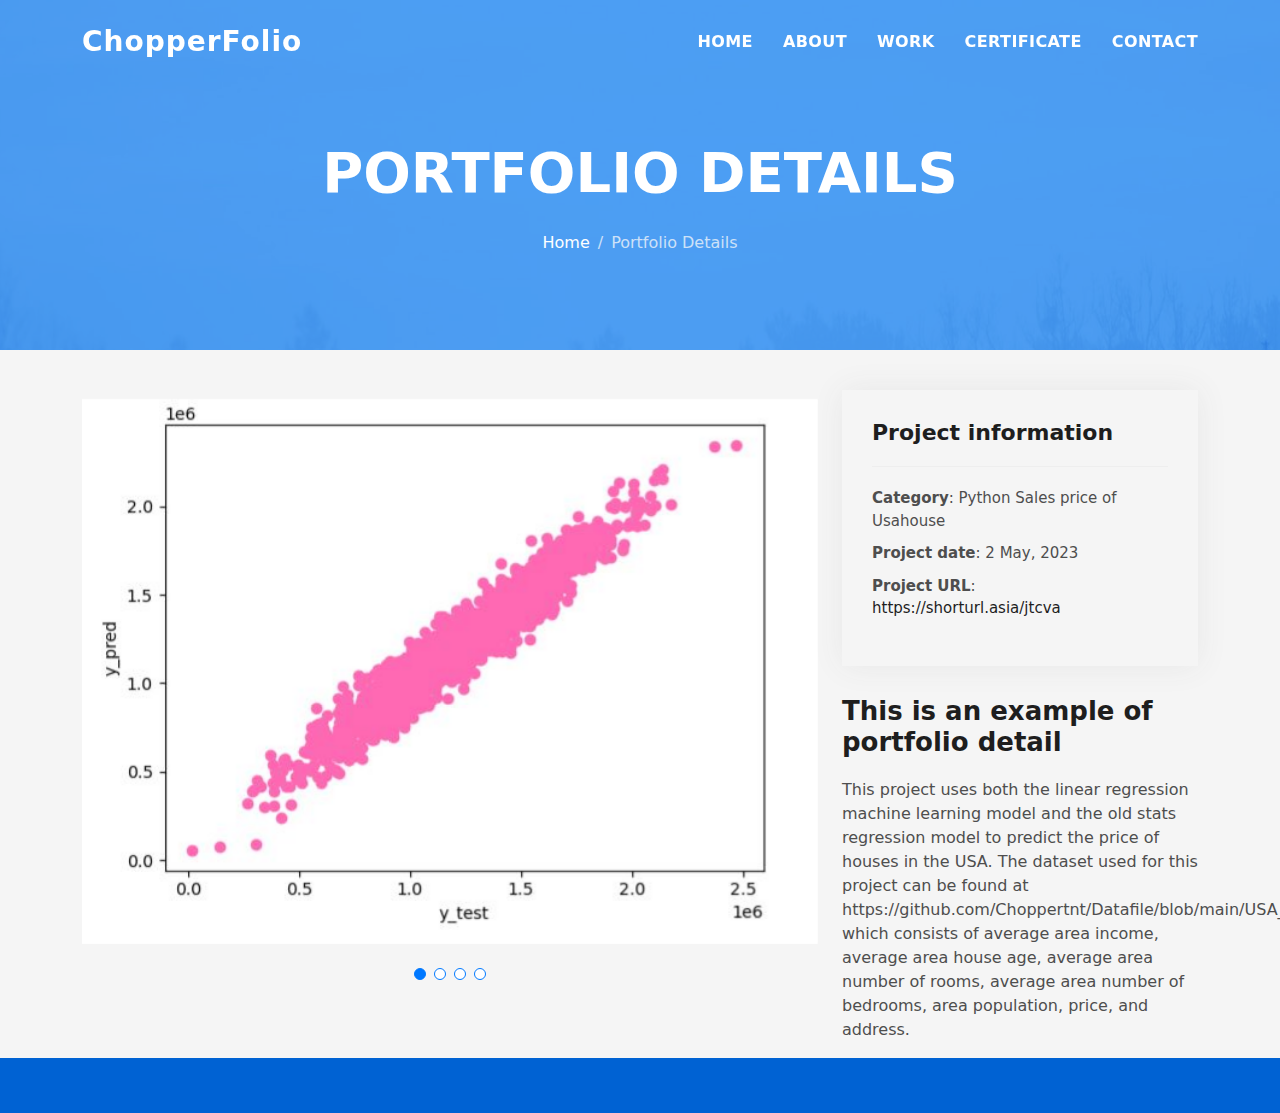
<file: regression.html>
<!DOCTYPE html>
<html lang="en">

<head>
  <meta charset="utf-8">
  <meta content="width=device-width, initial-scale=1.0" name="viewport">

  <title>DevFolio Bootstrap Portfolio Template - Portfolio Details</title>
  <meta content="" name="description">
  <meta content="" name="keywords">

  <!-- Favicons -->
  <link href="assets/img/favicon.png" rel="icon">
  <link href="assets/img/apple-touch-icon.png" rel="apple-touch-icon">

  <!-- Vendor CSS Files -->
  <link href="assets/vendor/bootstrap/css/bootstrap.min.css" rel="stylesheet">
  <link href="assets/vendor/bootstrap-icons/bootstrap-icons.css" rel="stylesheet">
  <link href="assets/vendor/glightbox/css/glightbox.min.css" rel="stylesheet">
  <link href="assets/vendor/swiper/swiper-bundle.min.css" rel="stylesheet">

  <!-- Template Main CSS File -->
  <link href="assets/css/style.css" rel="stylesheet">

  <!-- =======================================================
  * Template Name: DevFolio - v4.10.0
  * Template URL: https://bootstrapmade.com/devfolio-bootstrap-portfolio-html-template/
  * Author: BootstrapMade.com
  * License: https://bootstrapmade.com/license/
  ======================================================== -->
</head>

<body>

  <!-- ======= Header ======= -->
  <header id="header" class="fixed-top">
    <div class="container d-flex align-items-center justify-content-between">

      <h1 class="logo"><a href="index.html">ChopperFolio</a></h1>
      <!-- Uncomment below if you prefer to use an image logo -->
      <!-- <a href="index.html" class="logo"><img src="assets/img/logo.png" alt="" class="img-fluid"></a>-->

      <nav id="navbar" class="navbar">
        <ul>
          <li><a class="nav-link scrollto " href="#hero">Home</a></li>
          <li><a class="nav-link scrollto" href="#about">About</a></li>
          <!--li><a class="nav-link scrollto" href="#services">Services</a></li-->
          <li><a class="nav-link scrollto " href="#work">Work</a></li>
          <li><a class="nav-link scrollto " href="#blog">CERTIFICATE</a></li>
          <!--li class="dropdown"><a href="#"><span>Drop Down</span> <i class="bi bi-chevron-down"></i></a>
            <ul>
              <li><a href="#">Drop Down 1</a></li>
              <li class="dropdown"><a href="#"><span>Deep Drop Down</span> <i class="bi bi-chevron-right"></i></a>
                <ul>
                  <li><a href="#">Deep Drop Down 1</a></li>
                  <li><a href="#">Deep Drop Down 2</a></li>
                  <li><a href="#">Deep Drop Down 3</a></li>
                  <li><a href="#">Deep Drop Down 4</a></li>
                  <li><a href="#">Deep Drop Down 5</a></li>
                </ul>
              </li>
              <li><a href="#">Drop Down 2</a></li>
              <li><a href="#">Drop Down 3</a></li>
              <li><a href="#">Drop Down 4</a></li>
            </ul>
          </li-->
          <li><a class="nav-link scrollto" href="#contact">Contact</a></li>
        </ul>
        <i class="bi bi-list mobile-nav-toggle"></i>
      </nav><!-- .navbar -->

    </div>
  </header><!-- End Header -->

  <div class="hero hero-single route bg-image" style="background-image: url(assets/img/overlay-bg.jpg)">
    <div class="overlay-mf"></div>
    <div class="hero-content display-table">
      <div class="table-cell">
        <div class="container">
          <h2 class="hero-title mb-4">Portfolio Details</h2>
          <ol class="breadcrumb d-flex justify-content-center">
            <li class="breadcrumb-item">
              <a href="#">Home</a>
            </li>
            <li class="breadcrumb-item active">Portfolio Details</li>
          </ol>
        </div>
      </div>
    </div>
  </div>

  <main id="main">

    <!-- ======= Portfolio Details Section ======= -->
    <section id="portfolio-details" class="portfolio-details">
      <div class="container">

        <div class="row gy-4">

          <div class="col-lg-8">
            <div class="portfolio-details-slider swiper">
              <div class="swiper-wrapper align-items-center">

                <div class="swiper-slide">
                  <img src="assets/img/y_test.jpg" alt="">
                </div>

                <div class="swiper-slide">
                  <img src="assets/img/stats_report.jpg" alt="">
                </div>

                <div class="swiper-slide">
                  <img src="assets/img/summary_linear.jpg" alt="">
                </div>

                <div class="swiper-slide">
                  <img src="assets/img/normal.jpg" alt="">
                </div>



              </div>
              <div class="swiper-pagination"></div>
            </div>
          </div>

          <div class="col-lg-4">
            <div class="portfolio-info">
              <h3>Project information</h3>
              <ul>
                <li><strong>Category</strong>: Python Sales price of Usahouse</li>
                <!--li><strong>Client</strong>: ASU Company</li-->
                <li><strong>Project date</strong>: 2 May, 2023</li>
                <li><strong>Project URL</strong>: <a href="https://shorturl.asia/jtcva">https://shorturl.asia/jtcva</a></li>
              </ul>
            </div>
            <div class="portfolio-description">
              <h2>This is an example of portfolio detail</h2>
              <p>
                This project uses both the linear regression machine learning model and the old stats regression model to predict the price of houses in the USA. 
                The dataset used for this project can be found at https://github.com/Choppertnt/Datafile/blob/main/USA_Housing.csv, 
                which consists of average area income, average area house age, average area number of rooms, average area number of bedrooms, 
                area population, price, and address.
              
              </p>
            </div>
          </div>

        </div>

      </div>
    </section><!-- End Portfolio Details Section -->

  </main><!-- End #main -->

  <!-- ======= Footer ======= -->
  <footer>
    <div class="container">
      <div class="row">
        <div class="col-sm-12">
          <div class="copyright-box">
            <p class="copyright"><strong></strong></p>
            <div class="credits">
              <a href=""></a>
            </div>
          </div>
        </div>
      </div>
    </div>
  </footer><!-- End  Footer -->

  <div id="preloader"></div>
  <a href="#" class="back-to-top d-flex align-items-center justify-content-center"><i class="bi bi-arrow-up-short"></i></a>

  <!-- Vendor JS Files -->
  <script src="assets/vendor/purecounter/purecounter_vanilla.js"></script>
  <script src="assets/vendor/bootstrap/js/bootstrap.bundle.min.js"></script>
  <script src="assets/vendor/glightbox/js/glightbox.min.js"></script>
  <script src="assets/vendor/swiper/swiper-bundle.min.js"></script>
  <script src="assets/vendor/typed.js/typed.min.js"></script>
  <script src="assets/vendor/php-email-form/validate.js"></script>

  <!-- Template Main JS File -->
  <script src="assets/js/main.js"></script>

</body>

</html>
</file>
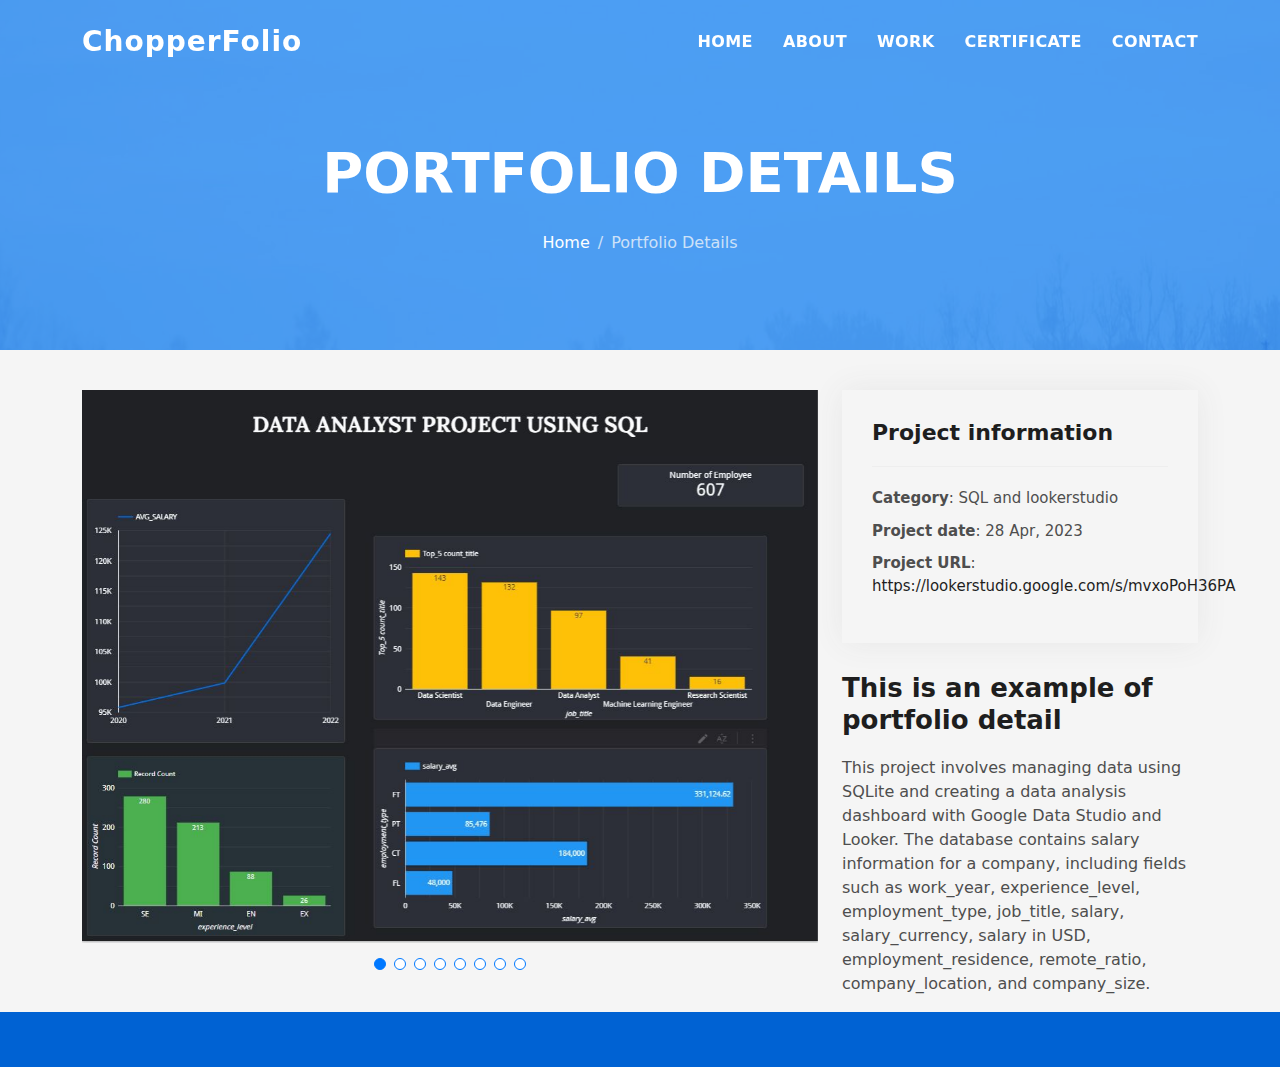
<file: SQL-locker.html>
<!DOCTYPE html>
<html lang="en">

<head>
  <meta charset="utf-8">
  <meta content="width=device-width, initial-scale=1.0" name="viewport">

  <title>DevFolio Bootstrap Portfolio Template - Portfolio Details</title>
  <meta content="" name="description">
  <meta content="" name="keywords">

  <!-- Favicons -->
  <link href="assets/img/favicon.png" rel="icon">
  <link href="assets/img/apple-touch-icon.png" rel="apple-touch-icon">

  <!-- Vendor CSS Files -->
  <link href="assets/vendor/bootstrap/css/bootstrap.min.css" rel="stylesheet">
  <link href="assets/vendor/bootstrap-icons/bootstrap-icons.css" rel="stylesheet">
  <link href="assets/vendor/glightbox/css/glightbox.min.css" rel="stylesheet">
  <link href="assets/vendor/swiper/swiper-bundle.min.css" rel="stylesheet">

  <!-- Template Main CSS File -->
  <link href="assets/css/style.css" rel="stylesheet">

  <!-- =======================================================
  * Template Name: DevFolio - v4.10.0
  * Template URL: https://bootstrapmade.com/devfolio-bootstrap-portfolio-html-template/
  * Author: BootstrapMade.com
  * License: https://bootstrapmade.com/license/
  ======================================================== -->
</head>

<body>

  <!-- ======= Header ======= -->
  <header id="header" class="fixed-top">
    <div class="container d-flex align-items-center justify-content-between">

      <h1 class="logo"><a href="index.html">ChopperFolio</a></h1>
      <!-- Uncomment below if you prefer to use an image logo -->
      <!-- <a href="index.html" class="logo"><img src="assets/img/logo.png" alt="" class="img-fluid"></a>-->

      <nav id="navbar" class="navbar">
        <ul>
          <li><a class="nav-link scrollto " href="#hero">Home</a></li>
          <li><a class="nav-link scrollto" href="#about">About</a></li>
          <!--li><a class="nav-link scrollto" href="#services">Services</a></li-->
          <li><a class="nav-link scrollto " href="#work">Work</a></li>
          <li><a class="nav-link scrollto " href="#blog">CERTIFICATE</a></li>
          <!--li class="dropdown"><a href="#"><span>Drop Down</span> <i class="bi bi-chevron-down"></i></a>
            <ul>
              <li><a href="#">Drop Down 1</a></li>
              <li class="dropdown"><a href="#"><span>Deep Drop Down</span> <i class="bi bi-chevron-right"></i></a>
                <ul>
                  <li><a href="#">Deep Drop Down 1</a></li>
                  <li><a href="#">Deep Drop Down 2</a></li>
                  <li><a href="#">Deep Drop Down 3</a></li>
                  <li><a href="#">Deep Drop Down 4</a></li>
                  <li><a href="#">Deep Drop Down 5</a></li>
                </ul>
              </li>
              <li><a href="#">Drop Down 2</a></li>
              <li><a href="#">Drop Down 3</a></li>
              <li><a href="#">Drop Down 4</a></li>
            </ul>
          </li-->
          <li><a class="nav-link scrollto" href="#contact">Contact</a></li>
        </ul>
        <i class="bi bi-list mobile-nav-toggle"></i>
      </nav><!-- .navbar -->

    </div>
  </header><!-- End Header -->

  <div class="hero hero-single route bg-image" style="background-image: url(assets/img/overlay-bg.jpg)">
    <div class="overlay-mf"></div>
    <div class="hero-content display-table">
      <div class="table-cell">
        <div class="container">
          <h2 class="hero-title mb-4">Portfolio Details</h2>
          <ol class="breadcrumb d-flex justify-content-center">
            <li class="breadcrumb-item">
              <a href="#">Home</a>
            </li>
            <li class="breadcrumb-item active">Portfolio Details</li>
          </ol>
        </div>
      </div>
    </div>
  </div>

  <main id="main">

    <!-- ======= Portfolio Details Section ======= -->
    <section id="portfolio-details" class="portfolio-details">
      <div class="container">

        <div class="row gy-4">

          <div class="col-lg-8">
            <div class="portfolio-details-slider swiper">
              <div class="swiper-wrapper align-items-center">

                <div class="swiper-slide">
                  <img src="assets/img/SQL1.jpg" alt="">
                </div>

                <div class="swiper-slide">
                  <img src="assets/img/1.jpg" alt="">
                </div>

                <div class="swiper-slide">
                  <img src="assets/img/2.jpg" alt="">
                </div>

                <div class="swiper-slide">
                  <img src="assets/img/3.jpg" alt="">
                </div>

                <div class="swiper-slide">
                  <img src="assets/img/4.jpg" alt="">
                </div>

                <div class="swiper-slide">
                  <img src="assets/img/5.jpg" alt="">
                </div>

                <div class="swiper-slide">
                  <img src="assets/img/6.jpg" alt="">
                </div>

                <div class="swiper-slide">
                  <img src="assets/img/7.jpg" alt="">
                </div>

              </div>
              <div class="swiper-pagination"></div>
            </div>
          </div>

          <div class="col-lg-4">
            <div class="portfolio-info">
              <h3>Project information</h3>
              <ul>
                <li><strong>Category</strong>: SQL and lookerstudio</li>
                <!--li><strong>Client</strong>: ASU Company</li-->
                <li><strong>Project date</strong>: 28 Apr, 2023</li>
                <li><strong>Project URL</strong>: <a href="https://lookerstudio.google.com/s/mvxoPoH36PA">https://lookerstudio.google.com/s/mvxoPoH36PA</a></li>
              </ul>
            </div>
            <div class="portfolio-description">
              <h2>This is an example of portfolio detail</h2>
              <p>
                This project involves managing data using SQLite and creating a data analysis dashboard with Google Data Studio and Looker. 
                The database contains salary information for a company, including fields such as work_year, experience_level, 
                employment_type, job_title, salary, salary_currency, salary in USD, employment_residence, remote_ratio, company_location, 
                and company_size.
              
              </p>
            </div>
          </div>

        </div>

      </div>
    </section><!-- End Portfolio Details Section -->

  </main><!-- End #main -->

  <!-- ======= Footer ======= -->
  <footer>
    <div class="container">
      <div class="row">
        <div class="col-sm-12">
          <div class="copyright-box">
            <p class="copyright"><strong></strong></p>
            <div class="credits">
              <a href=""></a>
            </div>
          </div>
        </div>
      </div>
    </div>
  </footer><!-- End  Footer -->

  <div id="preloader"></div>
  <a href="#" class="back-to-top d-flex align-items-center justify-content-center"><i class="bi bi-arrow-up-short"></i></a>

  <!-- Vendor JS Files -->
  <script src="assets/vendor/purecounter/purecounter_vanilla.js"></script>
  <script src="assets/vendor/bootstrap/js/bootstrap.bundle.min.js"></script>
  <script src="assets/vendor/glightbox/js/glightbox.min.js"></script>
  <script src="assets/vendor/swiper/swiper-bundle.min.js"></script>
  <script src="assets/vendor/typed.js/typed.min.js"></script>
  <script src="assets/vendor/php-email-form/validate.js"></script>

  <!-- Template Main JS File -->
  <script src="assets/js/main.js"></script>

</body>

</html>
</file>
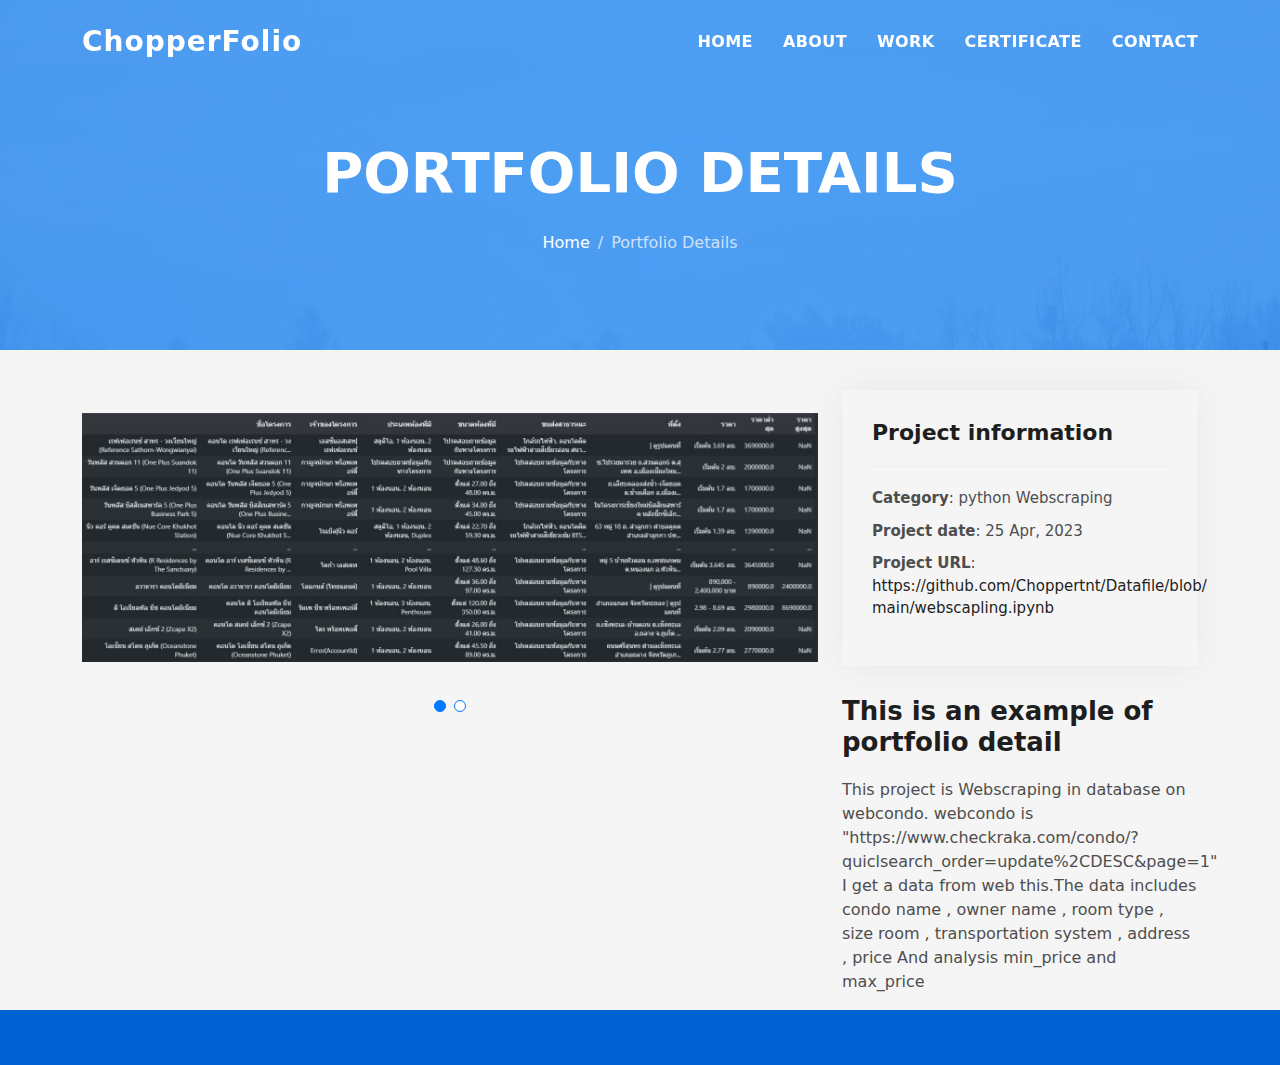
<file: web-scraping - Copy.html>
<!DOCTYPE html>
<html lang="en">

<head>
  <meta charset="utf-8">
  <meta content="width=device-width, initial-scale=1.0" name="viewport">

  <title>DevFolio Bootstrap Portfolio Template - Portfolio Details</title>
  <meta content="" name="description">
  <meta content="" name="keywords">

  <!-- Favicons -->
  <link href="assets/img/favicon.png" rel="icon">
  <link href="assets/img/apple-touch-icon.png" rel="apple-touch-icon">

  <!-- Vendor CSS Files -->
  <link href="assets/vendor/bootstrap/css/bootstrap.min.css" rel="stylesheet">
  <link href="assets/vendor/bootstrap-icons/bootstrap-icons.css" rel="stylesheet">
  <link href="assets/vendor/glightbox/css/glightbox.min.css" rel="stylesheet">
  <link href="assets/vendor/swiper/swiper-bundle.min.css" rel="stylesheet">

  <!-- Template Main CSS File -->
  <link href="assets/css/style.css" rel="stylesheet">

  <!-- =======================================================
  * Template Name: DevFolio - v4.10.0
  * Template URL: https://bootstrapmade.com/devfolio-bootstrap-portfolio-html-template/
  * Author: BootstrapMade.com
  * License: https://bootstrapmade.com/license/
  ======================================================== -->
</head>

<body>

  <!-- ======= Header ======= -->
  <header id="header" class="fixed-top">
    <div class="container d-flex align-items-center justify-content-between">

      <h1 class="logo"><a href="index.html">ChopperFolio</a></h1>
      <!-- Uncomment below if you prefer to use an image logo -->
      <!-- <a href="index.html" class="logo"><img src="assets/img/logo.png" alt="" class="img-fluid"></a>-->

      <nav id="navbar" class="navbar">
        <ul>
          <li><a class="nav-link scrollto " href="#hero">Home</a></li>
          <li><a class="nav-link scrollto" href="#about">About</a></li>
          <!--li><a class="nav-link scrollto" href="#services">Services</a></li-->
          <li><a class="nav-link scrollto " href="#work">Work</a></li>
          <li><a class="nav-link scrollto " href="#blog">CERTIFICATE</a></li>
          <!--li class="dropdown"><a href="#"><span>Drop Down</span> <i class="bi bi-chevron-down"></i></a>
            <ul>
              <li><a href="#">Drop Down 1</a></li>
              <li class="dropdown"><a href="#"><span>Deep Drop Down</span> <i class="bi bi-chevron-right"></i></a>
                <ul>
                  <li><a href="#">Deep Drop Down 1</a></li>
                  <li><a href="#">Deep Drop Down 2</a></li>
                  <li><a href="#">Deep Drop Down 3</a></li>
                  <li><a href="#">Deep Drop Down 4</a></li>
                  <li><a href="#">Deep Drop Down 5</a></li>
                </ul>
              </li>
              <li><a href="#">Drop Down 2</a></li>
              <li><a href="#">Drop Down 3</a></li>
              <li><a href="#">Drop Down 4</a></li>
            </ul>
          </li-->
          <li><a class="nav-link scrollto" href="#contact">Contact</a></li>
        </ul>
        <i class="bi bi-list mobile-nav-toggle"></i>
      </nav><!-- .navbar -->

    </div>
  </header><!-- End Header -->

  <div class="hero hero-single route bg-image" style="background-image: url(assets/img/overlay-bg.jpg)">
    <div class="overlay-mf"></div>
    <div class="hero-content display-table">
      <div class="table-cell">
        <div class="container">
          <h2 class="hero-title mb-4">Portfolio Details</h2>
          <ol class="breadcrumb d-flex justify-content-center">
            <li class="breadcrumb-item">
              <a href="#">Home</a>
            </li>
            <li class="breadcrumb-item active">Portfolio Details</li>
          </ol>
        </div>
      </div>
    </div>
  </div>

  <main id="main">

    <!-- ======= Portfolio Details Section ======= -->
    <section id="portfolio-details" class="portfolio-details">
      <div class="container">

        <div class="row gy-4">

          <div class="col-lg-8">
            <div class="portfolio-details-slider swiper">
              <div class="swiper-wrapper align-items-center">

                <div class="swiper-slide">
                  <img src="assets/img/คอนโด1.jpg" alt="">
                </div>

                <div class="swiper-slide">
                  <img src="assets/img/คอนโด2.jpg" alt="">
                </div>

              </div>
              <div class="swiper-pagination"></div>
            </div>
          </div>

          <div class="col-lg-4">
            <div class="portfolio-info">
              <h3>Project information</h3>
              <ul>
                <li><strong>Category</strong>: python Webscraping</li>
                <!--li><strong>Client</strong>: ASU Company</li-->
                <li><strong>Project date</strong>: 25 Apr, 2023</li>
                <li><strong>Project URL</strong>: <a href="https://github.com/Choppertnt/Datafile/blob/main/webscapling.ipynb">https://github.com/Choppertnt/Datafile/blob/
                  main/webscapling.ipynb</a></li>
              </ul>
            </div>
            <div class="portfolio-description">
              <h2>This is an example of portfolio detail</h2>
              <p>
                This project is Webscraping in database on webcondo. webcondo is "https://www.checkraka.com/condo/?quiclsearch_order=update%2CDESC&page=1" 
                I get a data from web this.The data includes condo name , owner name , room type , size room , transportation system , address , price And
                analysis min_price and max_price
              </p>
            </div>
          </div>

        </div>

      </div>
    </section><!-- End Portfolio Details Section -->

  </main><!-- End #main -->

  <!-- ======= Footer ======= -->
  <footer>
    <div class="container">
      <div class="row">
        <div class="col-sm-12">
          <div class="copyright-box">
            <p class="copyright"><strong></strong></p>
            <div class="credits">
              <a href=""></a>
            </div>
          </div>
        </div>
      </div>
    </div>
  </footer><!-- End  Footer -->

  <div id="preloader"></div>
  <a href="#" class="back-to-top d-flex align-items-center justify-content-center"><i class="bi bi-arrow-up-short"></i></a>

  <!-- Vendor JS Files -->
  <script src="assets/vendor/purecounter/purecounter_vanilla.js"></script>
  <script src="assets/vendor/bootstrap/js/bootstrap.bundle.min.js"></script>
  <script src="assets/vendor/glightbox/js/glightbox.min.js"></script>
  <script src="assets/vendor/swiper/swiper-bundle.min.js"></script>
  <script src="assets/vendor/typed.js/typed.min.js"></script>
  <script src="assets/vendor/php-email-form/validate.js"></script>

  <!-- Template Main JS File -->
  <script src="assets/js/main.js"></script>

</body>

</html>
</file>
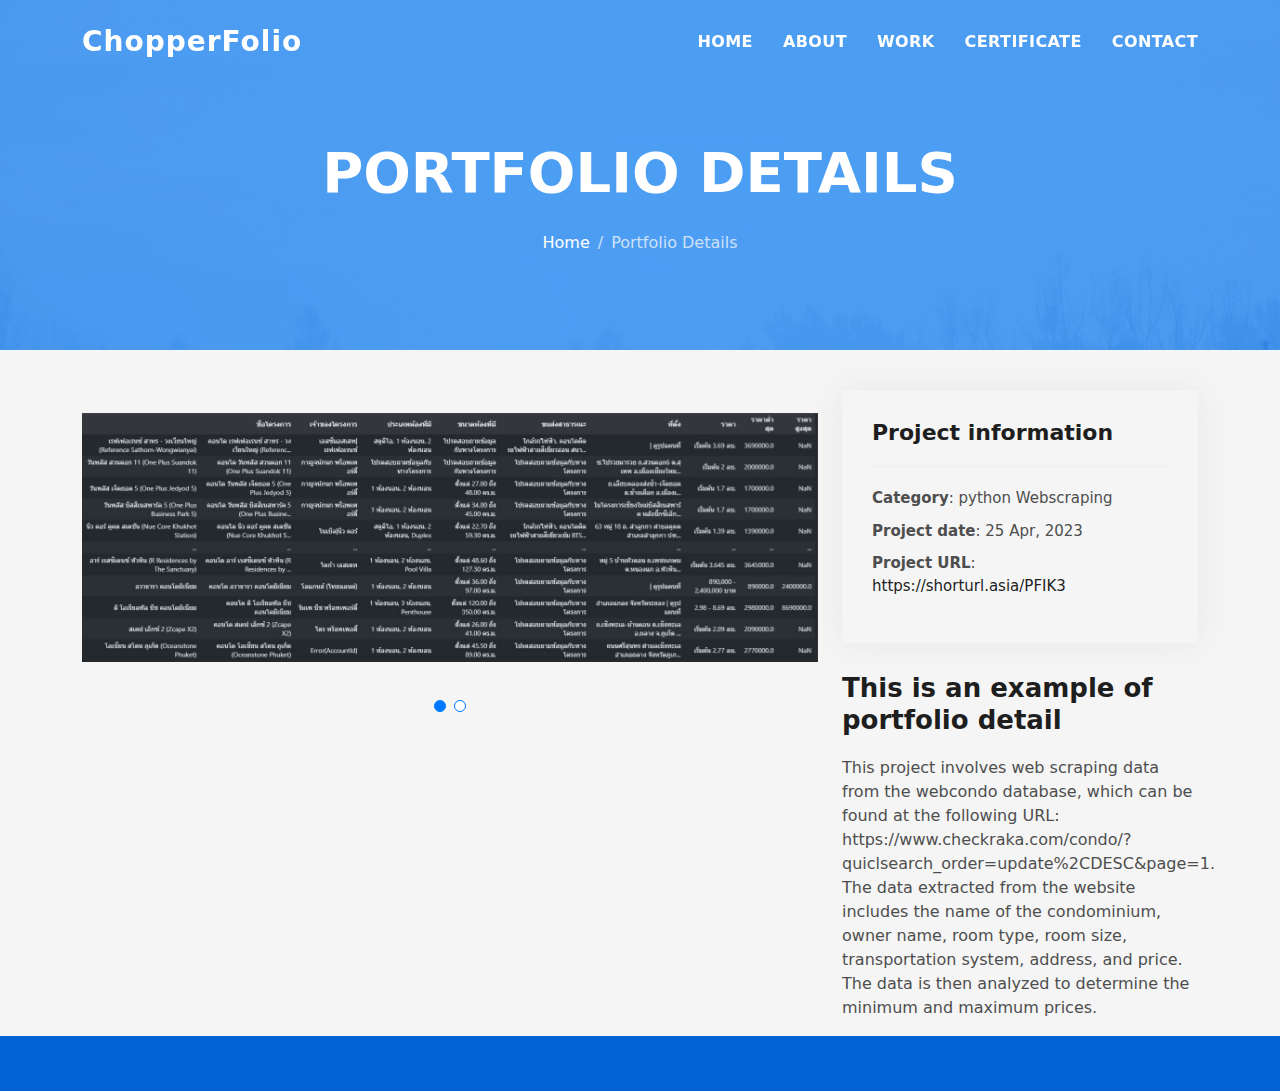
<file: web-scraping.html>
<!DOCTYPE html>
<html lang="en">

<head>
  <meta charset="utf-8">
  <meta content="width=device-width, initial-scale=1.0" name="viewport">

  <title>DevFolio Bootstrap Portfolio Template - Portfolio Details</title>
  <meta content="" name="description">
  <meta content="" name="keywords">

  <!-- Favicons -->
  <link href="assets/img/favicon.png" rel="icon">
  <link href="assets/img/apple-touch-icon.png" rel="apple-touch-icon">

  <!-- Vendor CSS Files -->
  <link href="assets/vendor/bootstrap/css/bootstrap.min.css" rel="stylesheet">
  <link href="assets/vendor/bootstrap-icons/bootstrap-icons.css" rel="stylesheet">
  <link href="assets/vendor/glightbox/css/glightbox.min.css" rel="stylesheet">
  <link href="assets/vendor/swiper/swiper-bundle.min.css" rel="stylesheet">

  <!-- Template Main CSS File -->
  <link href="assets/css/style.css" rel="stylesheet">

  <!-- =======================================================
  * Template Name: DevFolio - v4.10.0
  * Template URL: https://bootstrapmade.com/devfolio-bootstrap-portfolio-html-template/
  * Author: BootstrapMade.com
  * License: https://bootstrapmade.com/license/
  ======================================================== -->
</head>

<body>

  <!-- ======= Header ======= -->
  <header id="header" class="fixed-top">
    <div class="container d-flex align-items-center justify-content-between">

      <h1 class="logo"><a href="index.html">ChopperFolio</a></h1>
      <!-- Uncomment below if you prefer to use an image logo -->
      <!-- <a href="index.html" class="logo"><img src="assets/img/logo.png" alt="" class="img-fluid"></a>-->

      <nav id="navbar" class="navbar">
        <ul>
          <li><a class="nav-link scrollto " href="#hero">Home</a></li>
          <li><a class="nav-link scrollto" href="#about">About</a></li>
          <!--li><a class="nav-link scrollto" href="#services">Services</a></li-->
          <li><a class="nav-link scrollto " href="#work">Work</a></li>
          <li><a class="nav-link scrollto " href="#blog">CERTIFICATE</a></li>
          <!--li class="dropdown"><a href="#"><span>Drop Down</span> <i class="bi bi-chevron-down"></i></a>
            <ul>
              <li><a href="#">Drop Down 1</a></li>
              <li class="dropdown"><a href="#"><span>Deep Drop Down</span> <i class="bi bi-chevron-right"></i></a>
                <ul>
                  <li><a href="#">Deep Drop Down 1</a></li>
                  <li><a href="#">Deep Drop Down 2</a></li>
                  <li><a href="#">Deep Drop Down 3</a></li>
                  <li><a href="#">Deep Drop Down 4</a></li>
                  <li><a href="#">Deep Drop Down 5</a></li>
                </ul>
              </li>
              <li><a href="#">Drop Down 2</a></li>
              <li><a href="#">Drop Down 3</a></li>
              <li><a href="#">Drop Down 4</a></li>
            </ul>
          </li-->
          <li><a class="nav-link scrollto" href="#contact">Contact</a></li>
        </ul>
        <i class="bi bi-list mobile-nav-toggle"></i>
      </nav><!-- .navbar -->

    </div>
  </header><!-- End Header -->

  <div class="hero hero-single route bg-image" style="background-image: url(assets/img/overlay-bg.jpg)">
    <div class="overlay-mf"></div>
    <div class="hero-content display-table">
      <div class="table-cell">
        <div class="container">
          <h2 class="hero-title mb-4">Portfolio Details</h2>
          <ol class="breadcrumb d-flex justify-content-center">
            <li class="breadcrumb-item">
              <a href="#">Home</a>
            </li>
            <li class="breadcrumb-item active">Portfolio Details</li>
          </ol>
        </div>
      </div>
    </div>
  </div>

  <main id="main">

    <!-- ======= Portfolio Details Section ======= -->
    <section id="portfolio-details" class="portfolio-details">
      <div class="container">

        <div class="row gy-4">

          <div class="col-lg-8">
            <div class="portfolio-details-slider swiper">
              <div class="swiper-wrapper align-items-center">

                <div class="swiper-slide">
                  <img src="assets/img/คอนโด1.jpg" alt="">
                </div>

                <div class="swiper-slide">
                  <img src="assets/img/คอนโด2.jpg" alt="">
                </div>

              </div>
              <div class="swiper-pagination"></div>
            </div>
          </div>

          <div class="col-lg-4">
            <div class="portfolio-info">
              <h3>Project information</h3>
              <ul>
                <li><strong>Category</strong>: python Webscraping</li>
                <!--li><strong>Client</strong>: ASU Company</li-->
                <li><strong>Project date</strong>: 25 Apr, 2023</li>
                <li><strong>Project URL</strong>: <a href="https://shorturl.asia/PFIK3">https://shorturl.asia/PFIK3</a></li>
              </ul>
            </div>
            <div class="portfolio-description">
              <h2>This is an example of portfolio detail</h2>
              <p>
                This project involves web scraping data from the webcondo database, 
                which can be found at the following URL: https://www.checkraka.com/condo/?quiclsearch_order=update%2CDESC&page=1. 
                The data extracted from the website includes the name of the condominium, owner name, room type, room size, 
                transportation system, address, and price. The data is then analyzed to determine the minimum and maximum prices.
              </p>
            </div>
          </div>

        </div>

      </div>
    </section><!-- End Portfolio Details Section -->

  </main><!-- End #main -->

  <!-- ======= Footer ======= -->
  <footer>
    <div class="container">
      <div class="row">
        <div class="col-sm-12">
          <div class="copyright-box">
            <p class="copyright"><strong></strong></p>
            <div class="credits">
              <a href=""></a>
            </div>
          </div>
        </div>
      </div>
    </div>
  </footer><!-- End  Footer -->

  <div id="preloader"></div>
  <a href="#" class="back-to-top d-flex align-items-center justify-content-center"><i class="bi bi-arrow-up-short"></i></a>

  <!-- Vendor JS Files -->
  <script src="assets/vendor/purecounter/purecounter_vanilla.js"></script>
  <script src="assets/vendor/bootstrap/js/bootstrap.bundle.min.js"></script>
  <script src="assets/vendor/glightbox/js/glightbox.min.js"></script>
  <script src="assets/vendor/swiper/swiper-bundle.min.js"></script>
  <script src="assets/vendor/typed.js/typed.min.js"></script>
  <script src="assets/vendor/php-email-form/validate.js"></script>

  <!-- Template Main JS File -->
  <script src="assets/js/main.js"></script>

</body>

</html>
</file>
<file: assets/css/style.css>
/**
* Template Name: DevFolio - v4.10.0
* Template URL: https://bootstrapmade.com/devfolio-bootstrap-portfolio-html-template/
* Author: BootstrapMade.com
* License: https://bootstrapmade.com/license/
*/

/*--------------------------------------------------------------
# General
--------------------------------------------------------------*/
body {
  background-color: #f5f5f5;
  color: #4e4e4e;
}

h1,
h2,
h3,
h4,
h5,
h6 {
  color: #1e1e1e;
}

a {
  color: #1e1e1e;
  text-decoration: none;
  transition: all 0.5s ease-in-out;
}

a:hover {
  color: #0078ff;
  text-decoration: none;
  transition: all 0.5s ease-in-out;
}

.p-r {
  position: relative;
}

.color-a {
  text-decoration: none;
  color: #0078ff;
}

.color-d {
  color: #f5f5f5;
}

.color-text-a {
  text-decoration: none;
  color: #4e4e4e;
}

.box-shadow,
.card-blog,
.work-box,
.service-box,
.paralax-mf {
  box-shadow: 0 13px 8px -10px rgba(0, 0, 0, 0.1);
}

.box-shadow-a,
.button:hover {
  text-decoration: none;
  box-shadow: 0 0 0 4px #cde1f8;
}

.display-5 {
  font-size: 2.5rem;
  font-weight: 300;
  line-height: 1.1;
}

.display-6 {
  font-size: 2rem;
  font-weight: 300;
  line-height: 1.1;
}

.avatar {
  width: 32px;
  height: 32px;
  margin-right: 4px;
  overflow: hidden;
}

.bg-image {
  background-repeat: no-repeat;
  background-attachment: fixed;
  background-size: cover;
  background-position: center center;
}

@media (max-width: 1024px) {
  .bg-image {
    background-attachment: scroll;
  }
}

.overlay-mf {
  background-color: #0078ff;
}

.overlay-mf {
  position: absolute;
  top: 0;
  left: 0px;
  padding: 0;
  height: 100%;
  width: 100%;
  opacity: 0.7;
}

.paralax-mf {
  position: relative;
  padding: 8rem 0;
}

.display-table {
  width: 100%;
  height: 100%;
  display: table;
}

.table-cell {
  display: table-cell;
  vertical-align: middle;
}

/*--/ Sections /--*/
.sect-4 {
  padding: 4rem 0;
}

.sect-pt4 {
  padding-top: 4rem;
}

.sect-mt4 {
  margin-top: 4rem;
}

/*--/ Title s /--*/
.title-s {
  font-weight: 600;
  color: #1e1e1e;
  font-size: 1.1rem;
}

/*--/ Title A /--*/
.title-box {
  margin-bottom: 4rem;
}

.title-a {
  text-decoration: none;
  font-size: 3rem;
  font-weight: bold;
  text-transform: uppercase;
}

.subtitle-a {
  text-decoration: none;
  color: #4e4e4e;
}

.line-mf {
  width: 40px;
  height: 5px;
  background-color: #0078ff;
  margin: 0 auto;
}

/*--/ Title Left /--*/
.title-box-2 {
  margin-bottom: 3rem;
}

.title-left {
  color: #0c0c0c;
  font-size: 2rem;
  position: relative;
}

.title-left:before {
  content: "";
  position: absolute;
  height: 3px;
  background-color: #0078ff;
  width: 100px;
  bottom: -12px;
}

/*------/ Box /------*/
.box-pl2 {
  padding-left: 2rem;
}

.box-shadow-full {
  padding: 3rem 1.25rem;
  position: relative;
  background-color: #fff;
  margin-bottom: 3rem;
  z-index: 2;
  box-shadow: 0 1px 1px 0 rgba(0, 0, 0, 0.06), 0 2px 5px 0 rgba(0, 0, 0, 0.2);
}

@media (min-width: 768px) {
  .box-shadow-full {
    padding: 3rem;
  }
}

/*------/ Socials /------*/
.socials {
  padding: 1.5rem 0;
}

.socials ul li {
  display: inline-block;
}

.socials .ico-circle {
  height: 40px;
  width: 40px;
  font-size: 1.2rem;
  border-radius: 50%;
  line-height: 1.6;
  margin: 0 15px 0 0;
  box-shadow: 0 0 0 3px #0078ff;
  transition: all 500ms ease;
}

.socials .ico-circle:hover {
  background-color: #0078ff;
  color: #fff;
  box-shadow: 0 0 0 3px #cde1f8;
  transition: all 500ms ease;
}

/*------/ Ul resect /------*/
.ul-resect,
.widget-tags ul,
.widget-sidebar .list-sidebar,
.box-comments .list-comments,
.blog-wrapper .post-meta ul,
.list-ico,
.socials ul {
  list-style: none;
  padding-left: 0;
  margin-bottom: 0;
}

.list-ico {
  line-height: 2;
}

.list-ico span {
  color: #0078ff;
  margin-right: 10px;
}

/*------/ Ico Circle /------*/
.ico-circle {
  height: 100px;
  width: 100px;
  font-size: 2rem;
  border-radius: 50%;
  line-height: 1.55;
  margin: 0 auto;
  text-align: center;
  box-shadow: 0 0 0 10px #0078ff;
  display: block;
}

/*------/ Owl Carousel /------*/
.owl-theme .owl-dots {
  text-align: center;
  margin-top: 18px;
}

.owl-theme .owl-dots .owl-dot {
  display: inline-block;
}

.owl-theme .owl-dots .owl-dot span {
  width: 18px;
  height: 7px;
  margin: 5px 5px;
  background: #cde1f8;
  border: 0px solid #cde1f8;
  display: block;
  transition: all 0.6s ease-in-out;
  cursor: pointer;
}

.owl-theme .owl-dots .owl-dot:hover span {
  background-color: #cde1f8;
}

.owl-theme .owl-dots .owl-dot.active span {
  background-color: #1B1B1B;
  width: 25px;
}

/*--/ Scrolltop s /--*/
.scrolltop-mf {
  position: relative;
  display: none;
}

.scrolltop-mf span {
  z-index: 999;
  position: fixed;
  width: 42px;
  height: 42px;
  background-color: #0078ff;
  opacity: 0.7;
  font-size: 1.6rem;
  line-height: 1.5;
  text-align: center;
  color: #fff;
  top: auto;
  left: auto;
  right: 30px;
  bottom: 50px;
  cursor: pointer;
  border-radius: 50%;
}

/*--------------------------------------------------------------
# Back to top button
--------------------------------------------------------------*/
.back-to-top {
  position: fixed;
  visibility: hidden;
  opacity: 0;
  right: 15px;
  bottom: 15px;
  z-index: 996;
  background: #0078ff;
  width: 40px;
  height: 40px;
  border-radius: 50px;
  transition: all 0.4s;
}

.back-to-top i {
  font-size: 28px;
  color: #fff;
  line-height: 0;
}

.back-to-top:hover {
  background: #298eff;
  color: #fff;
}

.back-to-top.active {
  visibility: visible;
  opacity: 1;
}

/*------/ Prelaoder /------*/
#preloader {
  position: fixed;
  top: 0;
  left: 0;
  right: 0;
  bottom: 0;
  z-index: 9999;
  overflow: hidden;
  background: #fff;
}

#preloader:before {
  content: "";
  position: fixed;
  top: calc(50% - 30px);
  left: calc(50% - 30px);
  border: 6px solid #f2f2f2;
  border-top: 6px solid #0078ff;
  border-radius: 50%;
  width: 60px;
  height: 60px;
  -webkit-animation: animate-preloader 1s linear infinite;
  animation: animate-preloader 1s linear infinite;
}

@-webkit-keyframes animate-preloader {
  0% {
    transform: rotate(0deg);
  }

  100% {
    transform: rotate(360deg);
  }
}

@keyframes animate-preloader {
  0% {
    transform: rotate(0deg);
  }

  100% {
    transform: rotate(360deg);
  }
}

/*------/ Button /------*/
.button {
  display: inline-block;
  padding: 0.3rem 0.6rem;
  text-align: center;
  vertical-align: middle;
  -webkit-user-select: none;
  -moz-user-select: none;
  user-select: none;
  font-size: 1rem;
  border-radius: 0.3rem;
  border: 1px solid transparent;
  transition: all 500ms ease;
  cursor: pointer;
}

.button:focus {
  outline: 0;
}

.button:hover {
  background-color: #0062d3;
  color: #fff;
  transition: all 500ms ease;
}

.button-a {
  text-decoration: none;
  background-color: #0078ff;
  color: #fff;
  border-color: #cde1f8;
}

.button-big {
  padding: 0.9rem 2.3rem;
  font-size: 1.2rem;
}

.button-rouded {
  border-radius: 5rem;
}

.btn-lg {
  padding: 0.5rem 1rem;
  font-size: 1.25rem;
  line-height: 1.5;
  border-radius: 0.3rem;
}

/*--------------------------------------------------------------
# Header
--------------------------------------------------------------*/
#header {
  transition: all 0.5s;
  z-index: 997;
  padding: 20px 0;
}

#header .logo {
  font-size: 28px;
  margin: 0;
  padding: 0;
  font-weight: 600;
  letter-spacing: 1px;
}

#header .logo a {
  color: #fff;
}

#header .logo img {
  max-height: 40px;
}

#header.header-scrolled {
  background: rgba(0, 0, 0, 0.9);
  padding: 12px 0;
}

/*--------------------------------------------------------------
# Navigation Menu
--------------------------------------------------------------*/
/**
* Desktop Navigation 
*/
.navbar {
  padding: 0;
}

.navbar ul {
  margin: 0;
  padding: 0;
  display: flex;
  list-style: none;
  align-items: center;
}

.navbar li {
  position: relative;
}

.navbar>ul>li {
  white-space: nowrap;
  padding: 10px 0 10px 30px;
}

.navbar a,
.navbar a:focus {
  display: flex;
  align-items: center;
  justify-content: space-between;
  color: #fff;
  font-size: 16px;
  font-weight: 600;
  padding: 0;
  white-space: nowrap;
  transition: 0.3s;
  letter-spacing: 0.4px;
  position: relative;
  text-transform: uppercase;
}

.navbar a i,
.navbar a:focus i {
  font-size: 12px;
  line-height: 0;
  margin-left: 5px;
}

.navbar>ul>li>a:before {
  content: "";
  position: absolute;
  width: 100%;
  height: 2px;
  bottom: -6px;
  left: 0;
  width: 0;
  background-color: #fff;
  visibility: hidden;
  transition: all 0.3s ease-in-out 0s;
}

.navbar a:hover:before,
.navbar li:hover>a:before,
.navbar .active:before {
  visibility: visible;
  width: 80%;
}

.navbar a:hover,
.navbar .active,
.navbar .active:focus,
.navbar li:hover>a {
  color: #fff;
}

.navbar .dropdown ul {
  display: block;
  position: absolute;
  left: 30px;
  top: calc(100% + 30px);
  margin: 0;
  padding: 10px 0;
  z-index: 99;
  opacity: 0;
  visibility: hidden;
  background: #fff;
  box-shadow: 0px 0px 30px rgba(127, 137, 161, 0.25);
  transition: 0.3s;
}

.navbar .dropdown ul li {
  min-width: 200px;
}

.navbar .dropdown ul a {
  padding: 10px 20px;
  font-size: 14px;
  text-transform: none;
  color: #4e4e4e;
}

.navbar .dropdown ul a i {
  font-size: 12px;
}

.navbar .dropdown ul a:hover,
.navbar .dropdown ul .active:hover,
.navbar .dropdown ul li:hover>a {
  color: #0078ff;
}

.navbar .dropdown:hover>ul {
  opacity: 1;
  top: 100%;
  visibility: visible;
}

.navbar .dropdown .dropdown ul {
  top: 0;
  left: calc(100% - 30px);
  visibility: hidden;
}

.navbar .dropdown .dropdown:hover>ul {
  opacity: 1;
  top: 0;
  left: 100%;
  visibility: visible;
}

@media (max-width: 1366px) {
  .navbar .dropdown .dropdown ul {
    left: -90%;
  }

  .navbar .dropdown .dropdown:hover>ul {
    left: -100%;
  }
}

/**
* Mobile Navigation 
*/
.mobile-nav-toggle {
  color: #fff;
  font-size: 28px;
  cursor: pointer;
  display: none;
  line-height: 0;
  transition: 0.5s;
}

@media (max-width: 991px) {
  .mobile-nav-toggle {
    display: block;
  }

  .navbar ul {
    display: none;
  }
}

.navbar-mobile {
  position: fixed;
  overflow: hidden;
  top: 0;
  right: 0;
  left: 0;
  bottom: 0;
  background: rgba(78, 78, 78, 0.9);
  transition: 0.3s;
  z-index: 999;
}

.navbar-mobile .mobile-nav-toggle {
  position: absolute;
  top: 15px;
  right: 15px;
}

.navbar-mobile ul {
  display: block;
  position: absolute;
  top: 55px;
  right: 15px;
  bottom: 15px;
  left: 15px;
  padding: 10px 0;
  background-color: #fff;
  overflow-y: auto;
  transition: 0.3s;
}

.navbar-mobile>ul>li {
  padding: 0;
}

.navbar-mobile a:hover:before,
.navbar-mobile li:hover>a:before,
.navbar-mobile .active:before {
  visibility: hidden;
}

.navbar-mobile a,
.navbar-mobile a:focus {
  padding: 10px 20px;
  font-size: 15px;
  color: #4e4e4e;
}

.navbar-mobile a:hover,
.navbar-mobile .active,
.navbar-mobile li:hover>a {
  color: #0078ff;
}

.navbar-mobile .getstarted,
.navbar-mobile .getstarted:focus {
  margin: 15px;
}

.navbar-mobile .dropdown ul {
  position: static;
  display: none;
  margin: 10px 20px;
  padding: 10px 0;
  z-index: 99;
  opacity: 1;
  visibility: visible;
  background: #fff;
  box-shadow: 0px 0px 30px rgba(127, 137, 161, 0.25);
}

.navbar-mobile .dropdown ul li {
  min-width: 200px;
}

.navbar-mobile .dropdown ul a {
  padding: 10px 20px;
}

.navbar-mobile .dropdown ul a i {
  font-size: 12px;
}

.navbar-mobile .dropdown ul a:hover,
.navbar-mobile .dropdown ul .active:hover,
.navbar-mobile .dropdown ul li:hover>a {
  color: #0078ff;
}

.navbar-mobile .dropdown>.dropdown-active {
  display: block;
}

/*--------------------------------------------------------------
# Hero Section
--------------------------------------------------------------*/
.hero {
  height: 100vh;
  position: relative;
  color: #fff;
}

.hero .hero-content {
  text-align: center;
  position: absolute;
}

.hero .overlay-itro {
  background-color: rgba(0, 0, 0, 0.6);
  position: absolute;
  top: 0;
  left: 0px;
  padding: 0;
  height: 100%;
  width: 100%;
  opacity: 0.9;
}

.hero .hero-title {
  color: #fff;
  font-weight: 600;
  font-size: 3rem;
}

@media (min-width: 768px) {
  .hero .hero-title {
    font-size: 4.5rem;
  }
}

.hero .hero-subtitle {
  font-size: 1.5rem;
  font-weight: 600;
}

@media (min-width: 768px) {
  .hero .hero-subtitle {
    font-size: 2.5rem;
  }
}

.hero .text-slider-items {
  display: none;
}

.hero-single {
  height: 350px;
}

.hero-single .hero-content {
  margin-top: 30px;
}

.hero-single .hero-title {
  text-transform: uppercase;
  font-size: 3rem;
}

@media (min-width: 768px) {
  .hero-single .hero-title {
    font-size: 3.5rem;
  }
}

.hero-single .breadcrumb {
  background-color: transparent;
  color: #0078ff;
}

.hero-single .breadcrumb .breadcrumb-item:before {
  color: #cde1f8;
}

.hero-single .breadcrumb .breadcrumb-item.active {
  color: #cde1f8;
}

.hero-single .breadcrumb a {
  color: #fff;
}

/*--------------------------------------------------------------
# About
--------------------------------------------------------------*/
.about-mf .box-shadow-full {
  padding-top: 4rem;
  padding-bottom: 4rem;
}
.about-me {
  text-align: left;
}

.about-mf .about-img {
  margin-bottom: 2rem;
}

.about-mf .about-img img {
  margin-left: 10px;
}

@media (min-width: 767px) {
  .about-mf .box-pl2 {
    margin-top: 3rem;
    padding-left: 0rem;
  }
}

.skill-mf span {
  color: #4e4e4e;
}

.skill-mf .progress {
  background-color: #cde1f8;
  margin: 0.5rem 0 1.2rem 0;
  border-radius: 0;
  height: 0.7rem;
}

.skill-mf .progress .progress-bar {
  height: 0.7rem;
  background-color: #0078ff;
}

/*--------------------------------------------------------------
# Services
--------------------------------------------------------------*/
.service-box {
  background-color: #fff;
  padding: 2.5rem 1.3rem;
  border-radius: 1rem;
  margin-bottom: 3rem;
  text-align: center;
}

.service-box:hover .ico-circle {
  transition: all 500ms ease;
  color: #fff;
  background-color: #0078ff;
  box-shadow: 0 0 0 10px #cde1f8;
}

.service-box .service-ico {
  margin-bottom: 1rem;
  color: #1e1e1e;
}

.service-box .ico-circle {
  transition: all 500ms ease;
  display: inline-flex;
  align-items: center;
  justify-content: center;
}

.service-box .ico-circle i {
  line-height: 0;
  font-size: 40px;
}

.service-box .s-title {
  font-size: 1.4rem;
  text-transform: uppercase;
  text-align: center;
  padding: 0.4rem 0;
}

.service-box .s-description {
  color: #4e4e4e;
}

/*--------------------------------------------------------------
# Skill
--------------------------------------------------------------*/
.service-box {
  background-color: #fff;
  padding: 2.5rem 1.3rem;
  border-radius: 1rem;
  margin-bottom: 3rem;
  text-align: center;
}

.service-box:hover .ico-circle {
  transition: all 500ms ease;
  color: #fff;
  background-color: #0078ff;
  box-shadow: 0 0 0 10px #cde1f8;
}

.service-box .service-ico {
  margin-bottom: 1rem;
  color: #1e1e1e;
}

.service-box .ico-circle {
  transition: all 500ms ease;
  display: inline-flex;
  align-items: center;
  justify-content: center;
}

.service-box .ico-circle i {
  line-height: 0;
  font-size: 40px;
}

.service-box .s-title {
  font-size: 1.4rem;
  text-transform: uppercase;
  text-align: center;
  padding: 0.4rem 0;
}

.service-box .s-description {
  color: #4e4e4e;
}




/*--------------------------------------------------------------
# Counter
--------------------------------------------------------------*/
.counter-box {
  color: #fff;
  text-align: center;
}

@media (min-width: 577px) {
  .counter-box {
    margin-bottom: 1.8rem;
  }
}

.counter-ico {
  margin-bottom: 1rem;
}

.counter-ico .ico-circle {
  height: 60px;
  width: 60px;
  line-height: 1.5;
  box-shadow: 0 0 0 10px #cde1f8;
}

.counter-num .counter {
  font-size: 2rem;
  margin-bottom: 0;
}

/*--------------------------------------------------------------
# Portfolio
--------------------------------------------------------------*/
.work-box {
  margin-bottom: 3rem;
  -webkit-backface-visibility: hidden;
  backface-visibility: hidden;
  background-color: #fff;
}
/*
.work-box:hover img {
  transform: scale(1.3);
}
*/
.work-img {
  display: block;
  overflow: hidden;
}

.work-img img {
  transition: all 1s;
}

.work-content {
  padding: 2rem 3% 1rem 4%;
}

.work-content .w-more {
  color: #4e4e4e;
  font-size: 0.8rem;
}

.work-content .w-more .w-ctegory {
  color: #0078ff;
}

.work-content .w-like {
  font-size: 2.5rem;
  color: #0078ff;
  float: right;
}

.work-content .w-like a {
  color: #0078ff;
}

.work-content .w-like .num-like {
  font-size: 0.7rem;
}

.w-title {
  font-size: 1.2rem;
}

/*--------------------------------------------------------------
# Portfolio Details
--------------------------------------------------------------*/
.portfolio-details {
  padding-top: 40px;
}

.portfolio-details .portfolio-details-slider img {
  width: 100%;
}

.portfolio-details .portfolio-details-slider .swiper-pagination {
  margin-top: 20px;
  position: relative;
}

.portfolio-details .portfolio-details-slider .swiper-pagination .swiper-pagination-bullet {
  width: 12px;
  height: 12px;
  background-color: #fff;
  opacity: 1;
  border: 1px solid #0078ff;
}

.portfolio-details .portfolio-details-slider .swiper-pagination .swiper-pagination-bullet-active {
  background-color: #0078ff;
}

.portfolio-details .portfolio-info {
  padding: 30px;
  box-shadow: 0px 0 30px rgba(78, 78, 78, 0.08);
}

.portfolio-details .portfolio-info h3 {
  font-size: 22px;
  font-weight: 700;
  margin-bottom: 20px;
  padding-bottom: 20px;
  border-bottom: 1px solid #eee;
}

.portfolio-details .portfolio-info ul {
  list-style: none;
  padding: 0;
  font-size: 15px;
}

.portfolio-details .portfolio-info ul li+li {
  margin-top: 10px;
}

.portfolio-details .portfolio-description {
  padding-top: 30px;
}

.portfolio-details .portfolio-description h2 {
  font-size: 26px;
  font-weight: 700;
  margin-bottom: 20px;
}

.portfolio-details .portfolio-description p {
  padding: 0;
}

/*--------------------------------------------------------------
# Testimonials
--------------------------------------------------------------*/
.testimonial-box {
  color: #fff;
  text-align: center;
}

.testimonial-box .author-test {
  margin-top: 1rem;
}

.testimonial-box .author-test img {
  margin: 0 auto;
}

.testimonial-box .author {
  color: #fff;
  text-transform: uppercase;
  font-weight: 600;
  margin: 1rem 0;
  display: block;
  font-size: 1.4rem;
}

.testimonial-box .comit {
  font-size: 2rem;
  color: #0078ff;
  background-color: #fff;
  width: 52px;
  height: 52px;
  display: block;
  margin: 0 auto;
  border-radius: 50%;
  line-height: 1.6;
}

@media (min-width: 768px) {
  .testimonial-box .description {
    padding: 0 5rem;
  }
}

@media (min-width: 992px) {
  .testimonial-box .description {
    padding: 0 8rem;
  }
}

@media (min-width: 1200px) {
  .testimonial-box .description {
    padding: 0 13rem;
  }
}

.swiper-pagination {
  margin-top: 20px;
  position: relative;
}

.swiper-pagination .swiper-pagination-bullet {
  width: 12px;
  height: 12px;
  background-color: rgba(255, 255, 255, 0.4);
  opacity: 1;
}

.swiper-pagination .swiper-pagination-bullet-active {
  background-color: #fff;
}

/*--------------------------------------------------------------
# Contact
--------------------------------------------------------------*/
.footer-paralax {
  padding: 4rem 0 0 0;
}

.contact-mf {
  margin-top: 4rem;
}

@media (min-width: 767px) {
  .contact-mf .box-pl2 {
    margin-top: 3rem;
    padding-left: 0rem;
  }
}

.php-email-form .error-message {
  display: none;
  color: #fff;
  background: #ed3c0d;
  text-align: center;
  padding: 15px;
  font-weight: 600;
}

.php-email-form .sent-message {
  display: none;
  color: #fff;
  background: #18d26e;
  text-align: center;
  padding: 15px;
  font-weight: 600;
}

.php-email-form .loading {
  display: none;
  background: #fff;
  text-align: center;
  padding: 15px;
}

.php-email-form .loading:before {
  content: "";
  display: inline-block;
  border-radius: 50%;
  width: 24px;
  height: 24px;
  margin: 0 10px -6px 0;
  border: 3px solid #18d26e;
  border-top-color: #eee;
  -webkit-animation: animate-loading 1s linear infinite;
  animation: animate-loading 1s linear infinite;
}

.php-email-form input,
.php-email-form textarea {
  border-radius: 0;
  box-shadow: none;
  font-size: 14px;
}

.php-email-form input:focus,
.php-email-form textarea:focus {
  border-color: #0078ff;
}

.php-email-form input {
  padding: 10px 15px;
}

.php-email-form textarea {
  padding: 12px 15px;
  margin-bottom: 0;
}

.php-email-form button[type=submit] {
  background: #0078ff;
  border: 0;
  padding: 10px 24px;
  color: #fff;
  transition: 0.4s;
}

.php-email-form button[type=submit]:hover {
  background: #3393ff;
}

@-webkit-keyframes animate-loading {
  0% {
    transform: rotate(0deg);
  }

  100% {
    transform: rotate(360deg);
  }
}

@keyframes animate-loading {
  0% {
    transform: rotate(0deg);
  }

  100% {
    transform: rotate(360deg);
  }
}

/*--------------------------------------------------------------
# Blog
--------------------------------------------------------------*/
@media (min-width: 767px) {
  .card-blog {
    margin-bottom: 3rem;
  }
}

.card-blog .card-body {
  position: relative;
}

.card-blog .card-category-box {
  position: absolute;
  text-align: center;
  top: -16px;
  left: 15px;
  right: 15px;
  line-height: 25px;
  overflow: hidden;
}

.card-blog .card-category {
  display: inline-block;
  color: #fff;
  padding: 0 15px 5px;
  overflow: hidden;
  background-color: #0078ff;
  border-radius: 4px;
}

.card-blog .card-category .category {
  color: #fff;
  display: inline-block;
  text-transform: uppercase;
  font-size: 0.7rem;
  letter-spacing: 0.1px;
  margin-bottom: 0;
}

.card-blog .card-title {
  font-size: 1.3rem;
  margin-top: 0.6rem;
}

.card-blog .card-description {
  color: #4e4e4e;
}

.card-blog .post-author {
  display: inline-block;
}

.card-blog .post-date {
  color: #4e4e4e;
  display: inline-block;
  float: right;
}

/*--------------------------------------------------------------
# Blog Single
--------------------------------------------------------------*/
.post-box,
.form-comments,
.box-comments,
.widget-sidebar {
  padding: 2rem;
  background-color: #fff;
  margin-bottom: 3rem;
}

@media (min-width: 768px) {

  .post-box,
  .form-comments,
  .box-comments,
  .widget-sidebar {
    padding: 3rem;
  }
}

.blog-wrapper .article-title {
  font-size: 1.5rem;
}

@media (min-width: 768px) {
  .blog-wrapper .article-title {
    font-size: 1.9rem;
  }
}

.blog-wrapper .post-meta {
  margin: 1rem 0;
}

.blog-wrapper .post-meta ul {
  border-left: 4px solid #0078ff;
  margin-top: 1rem;
}

.blog-wrapper .post-meta ul li {
  display: inline-block;
  margin-left: 15px;
}

.blog-wrapper .post-meta ul a {
  color: #0078ff;
}

.blog-wrapper .post-meta ul span {
  color: #1e1e1e;
}

.blog-wrapper .blockquote {
  border-left: 4px solid #0078ff;
  padding: 18px;
  font-style: italic;
}

/*------/ Comments /------*/
.box-comments .list-comments li {
  padding-bottom: 40px;
}

.box-comments .list-comments .comment-avatar {
  display: table-cell;
  vertical-align: top;
}

.box-comments .list-comments .comment-avatar img {
  width: 80px;
  height: 80px;
}

.box-comments .list-comments .comment-author {
  font-size: 1.3rem;
}

@media (min-width: 768px) {
  .box-comments .list-comments .comment-author {
    font-size: 1.5rem;
  }
}

.box-comments .list-comments .comment-details {
  display: table-cell;
  vertical-align: top;
  padding-left: 25px;
}

.box-comments .list-comments a {
  color: #0078ff;
}

.box-comments .list-comments span {
  color: #1e1e1e;
  font-style: italic;
}

.box-comments .comment-children {
  margin-left: 40px;
}

/*------/ Sidebar /------*/
.widget-sidebar .sidebar-title {
  font-size: 1.6rem;
  font-weight: 600;
  border-left: 5px solid #0078ff;
  padding-left: 15px;
  text-transform: uppercase;
  margin-bottom: 1.5rem;
}

.widget-sidebar .list-sidebar li {
  position: relative;
  padding: 6px 0 6px 24px;
}

.widget-sidebar .list-sidebar li:before {
  position: absolute;
  content: "";
  width: 10px;
  height: 1px;
  left: 0;
  background-color: #0078ff;
  top: 20px;
}

.sidebar-search input {
  background-color: #fff;
  border-radius: 0;
  transition: all 0.5s ease-in-out;
}

.sidebar-search .btn-search {
  background-color: #0078ff;
  border-color: #0078ff;
  border-radius: 0;
  padding-left: 20px;
  padding-right: 20px;
}

.widget-tags ul li {
  display: inline-block;
  background-color: #0078ff;
  padding: 0.2rem 0.6rem;
  margin-bottom: 0.5rem;
  border-radius: 15px;
}

.widget-tags ul li a {
  color: #fff;
}

/*--------------------------------------------------------------
# Footer
--------------------------------------------------------------*/
footer {
  text-align: center;
  color: #fff;
  padding: 25px 0;
  background: #0062d3;
}

footer .copyright {
  margin-bottom: 0.3rem;
}

footer .credits {
  margin-bottom: 0;
}

footer .credits a {
  color: #fff;
}




.timeline {
  position: relative;
  margin: 10px auto;
  padding: 0;
}

/* Timeline Item */
.timeline-item {
  position: relative;
  padding-left: 50px; /* ระยะห่างจากเส้น Timeline */
  margin: 5px 0;
}

.timeline-item .content h3 {
  font-size: 1.5em; /* ขนาดเดิมของหัวข้อ */
  font-weight: bold; /* ตัวหนา */
  margin: 0;
}

.timeline-item .content h3 .duration {
  font-size: 0.8em; /* ลดขนาดฟอนต์สำหรับ duration */
  font-weight: normal; /* น้ำหนักตัวอักษรเป็นปกติ */
  color: #666; /* เปลี่ยนสีให้ดูจางลง */
  margin-left: 10px; /* เพิ่มช่องว่างด้านซ้าย */
}


/* เส้น Timeline */
.timeline-item::before {
  content: "";
  position: absolute;
  left: 10px; /* ตำแหน่งเส้น */
  top: 0;
  height: 100%; /* ยาวเต็มพื้นที่ */
  width: 2px;
  background: #007bff; /* สีเส้น Timeline */
}

/* Icon (จุดบนเส้น Timeline) */
.timeline-icon {
  position: absolute;
  left: 0;
  top: 20px; /* จัดกึ่งกลาง */
  width: 20px;
  height: 20px;
  background-color: #007bff;
  border: 3px solid #fff;
  border-radius: 50%;
  box-shadow: 0 0 0 2px #007bff;
  z-index: 10;
}

/* Content Box */
.content {
  background: #f8f9fa;
  padding: 15px 20px;
  border-radius: 5px;
  box-shadow: 0 2px 4px rgba(0, 0, 0, 0.1);
  position: relative;
}

.content h3 {
  margin-bottom: 5px;
  font-size: 1.2em;
  color: #333;
}

.content h4 {
  margin-bottom: 10px;
  font-size: 1em;
  font-weight: bold;
  color: #555;
}

.content p {
  font-size: 0.95em;
  color: #666;
  line-height: 1.5;
}


.skills-container {
  display: flex;
  justify-content: space-around;
  align-items: center;
  padding: 20px;
  background-color: #f0f9ff;
  border: 2px solid #d1e7fd;
  border-radius: 10px;
  box-shadow: 0 4px 6px rgba(0, 0, 0, 0.1);
}

.skill-item {
  text-align: center;
  margin: 10px;
}

.skill-logo {
  width: 80px;
  height: auto;
  margin-bottom: 10px;
}

.contact-section {
  padding: 50px 20px;
  background-color: #f8f9fa;
  font-family: 'Arial', sans-serif;
}

.title-box5 {
  text-align: center;
  margin-bottom: 30px;
}

.title-box5 h2 {
  font-size: 28px;
  font-weight: bold;
  color: #333;
}

.title-box5 p {
  font-size: 16px;
  color: #555;
}

.contact-container {
  display: flex;
  flex-direction: column;
  align-items: center;
  gap: 30px;
}

.contact-info ul {
  list-style: none;
  padding: 0;
}

.contact-info li {
  font-size: 16px;
  color: #444;
  margin: 10px 0;
  display: flex;
  align-items: center;
}

.contact-info li i {
  margin-right: 10px;
  color: #007bff;
}

.social-links {
  text-align: center;
}

.social-links p {
  font-size: 16px;
  margin-bottom: 10px;
}

.social-icon {
  font-size: 24px;
  margin: 0 10px;
  color: #555;
  text-decoration: none;
  transition: transform 0.3s, color 0.3s;
}

.social-icon:hover {
  color: #007bff;
  transform: scale(1.2);
}

.social-icon.facebook:hover {
  color: #3b5998;
}

.social-icon.instagram:hover {
  color: #e4405f;
}

.social-icon.linkedin:hover {
  color: #0e76a8;
}

@media (min-width: 768px) {
  .contact-container {
    flex-direction: row;
    justify-content: space-between;
    align-items: flex-start;
  }

  .contact-info, .social-links {
    flex: 1;
    max-width: 48%;
  }
}
</file>
